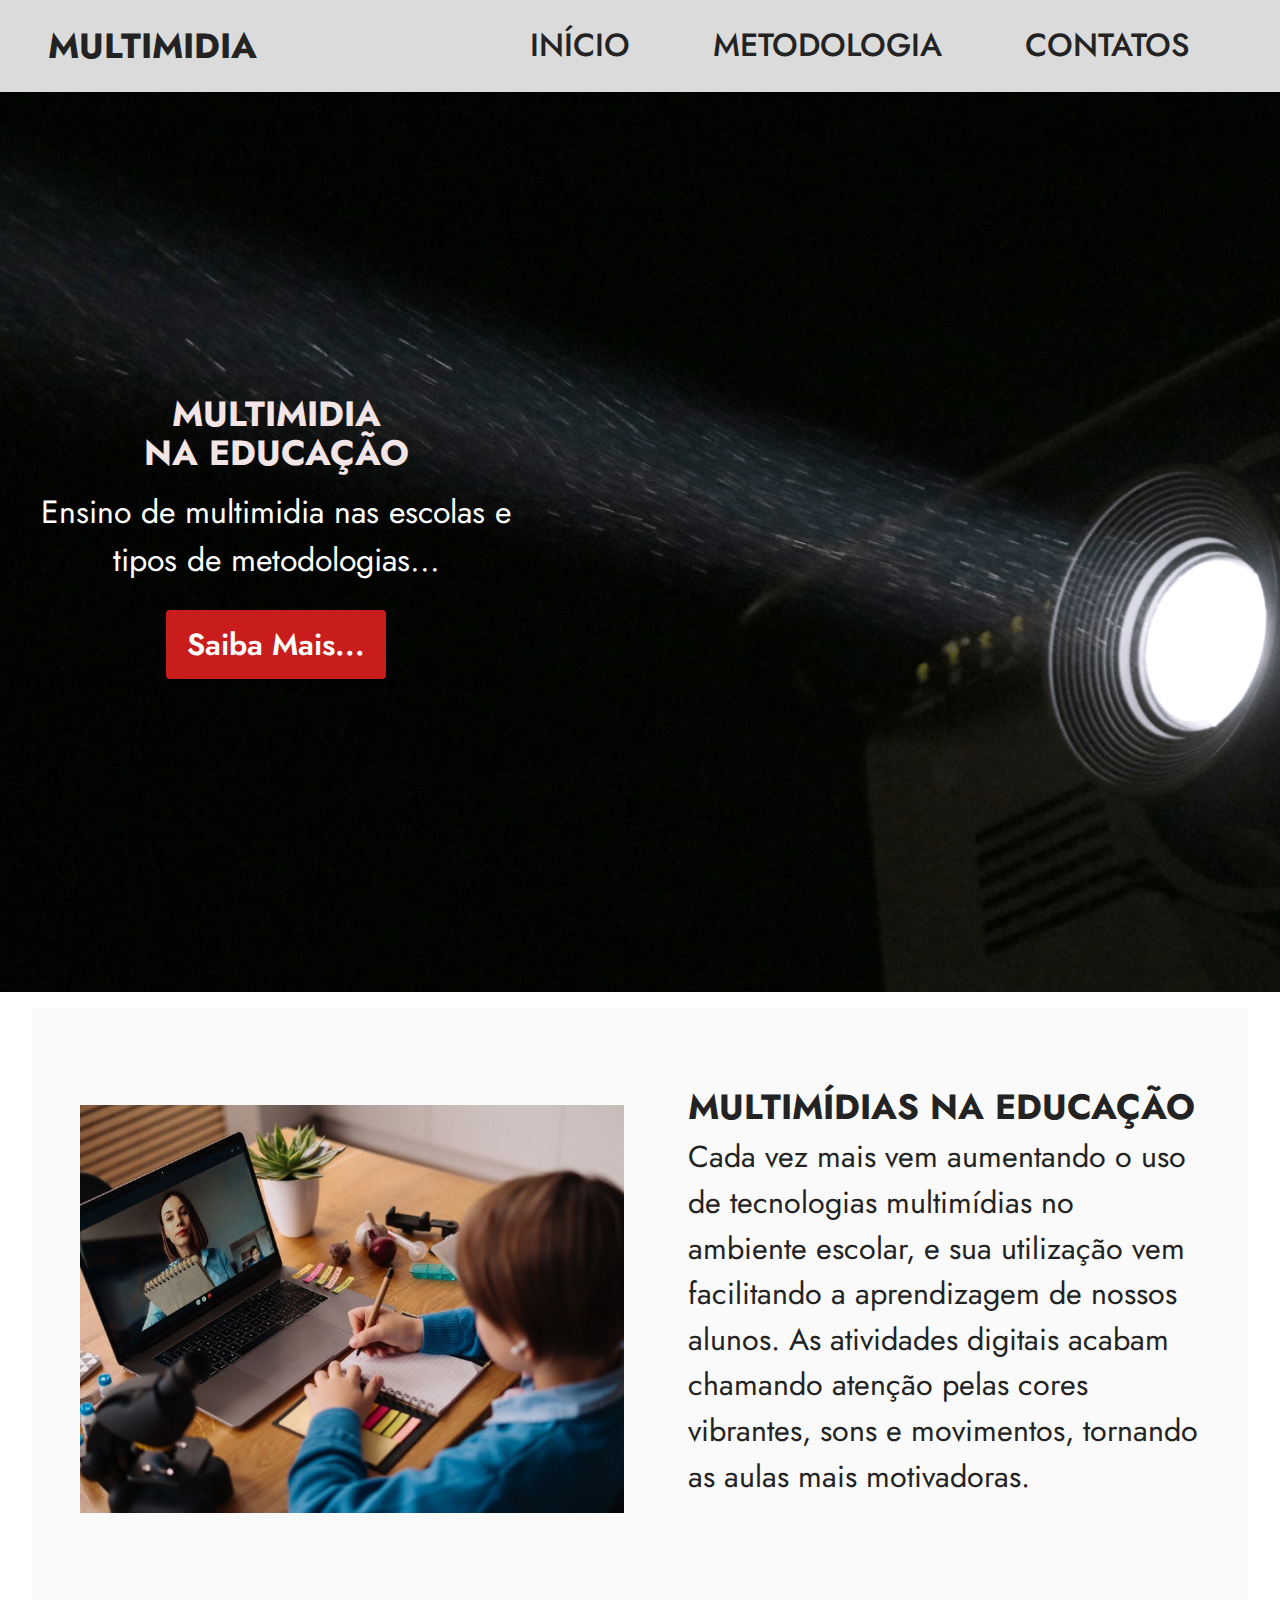
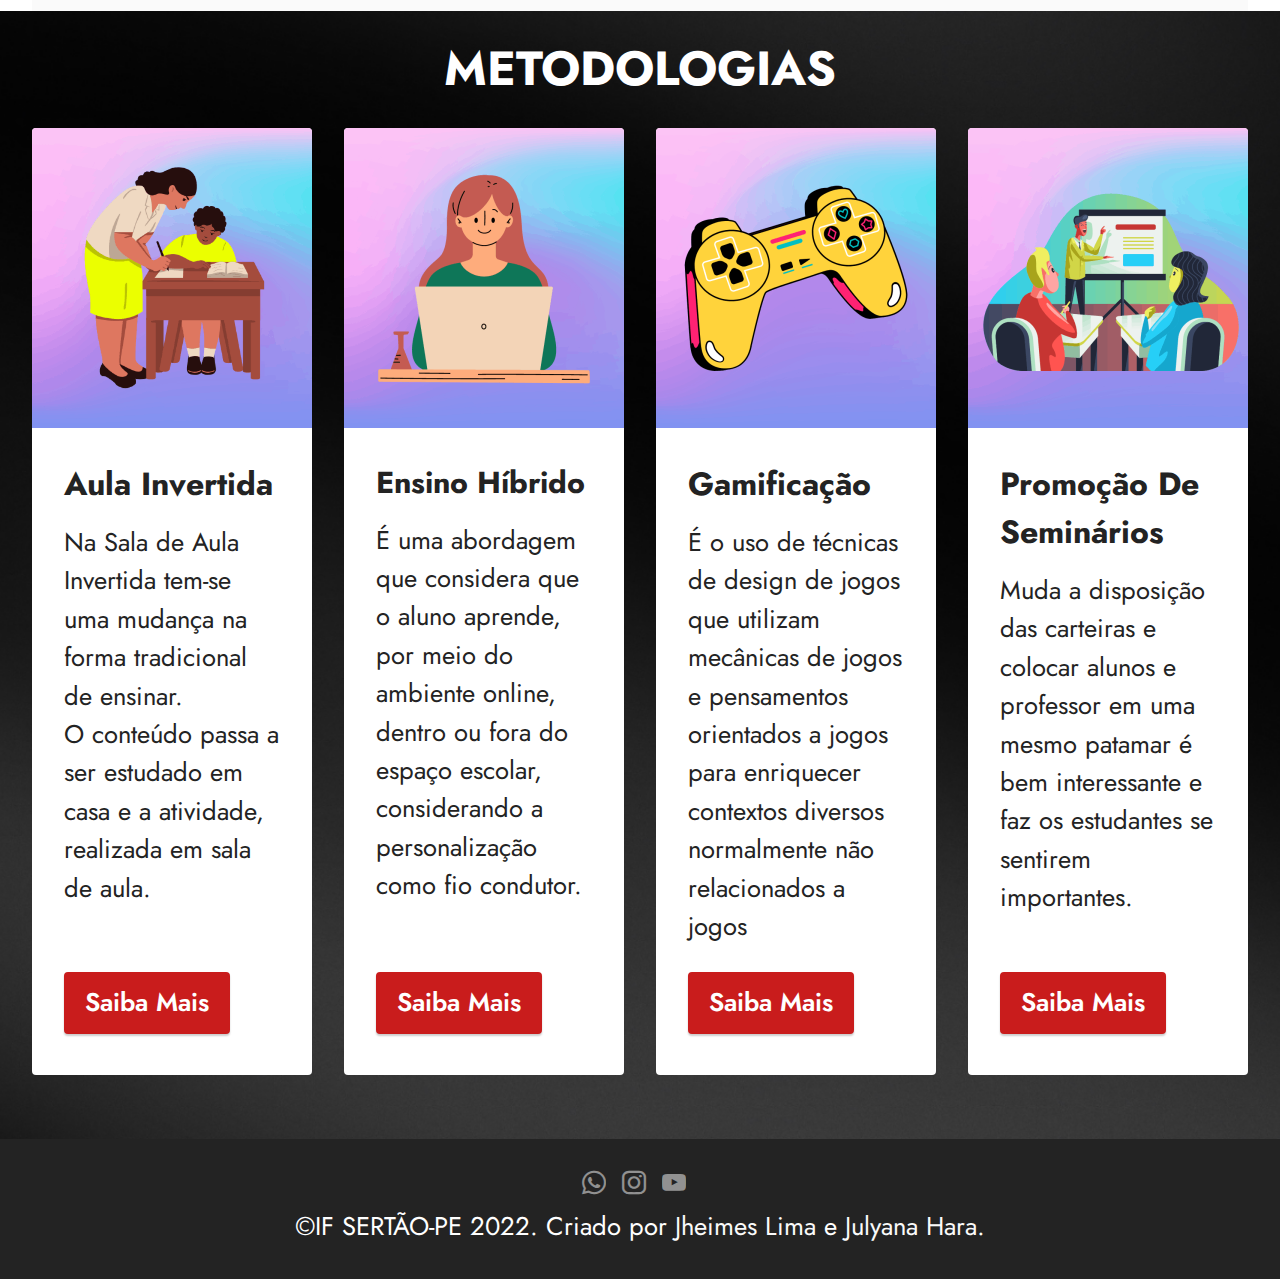
<file: index.html>
<!DOCTYPE html>
<html  >
<head>
  <meta charset="UTF-8">
  <meta http-equiv="X-UA-Compatible" content="IE=edge">
  <meta name="twitter:card" content="summary_large_image"/>
  <meta name="twitter:image:src" content="">
  <meta property="og:image" content="">
  <meta name="twitter:title" content="Multimídia">
  <meta name="generator" content="Mobirise v5.6.13, mobirise.com">
  <meta name="viewport" content="width=device-width, initial-scale=1, minimum-scale=1">
  <link rel="shortcut icon" href="assets/images/favicon-128x128.png" type="image/x-icon">
  <meta name="description" content="">
  
  
  <title>Multimídia</title>
  <link rel="stylesheet" href="assets/bootstrap/css/bootstrap.min.css">
  <link rel="stylesheet" href="assets/bootstrap/css/bootstrap-grid.min.css">
  <link rel="stylesheet" href="assets/bootstrap/css/bootstrap-reboot.min.css">
  <link rel="stylesheet" href="assets/dropdown/css/style.css">
  <link rel="stylesheet" href="assets/socicon/css/styles.css">
  <link rel="stylesheet" href="assets/theme/css/style.css">
  <link rel="preload" href="https://fonts.googleapis.com/css?family=Jost:100,200,300,400,500,600,700,800,900,100i,200i,300i,400i,500i,600i,700i,800i,900i&display=swap" as="style" onload="this.onload=null;this.rel='stylesheet'">
  <noscript><link rel="stylesheet" href="https://fonts.googleapis.com/css?family=Jost:100,200,300,400,500,600,700,800,900,100i,200i,300i,400i,500i,600i,700i,800i,900i&display=swap"></noscript>
  <link rel="preload" as="style" href="assets/mobirise/css/mbr-additional.css"><link rel="stylesheet" href="assets/mobirise/css/mbr-additional.css" type="text/css">
  
    <style>
        #hvb:hover{
            
            border-radius: 50px;
            box-shadow: 2px 2px 2px 2px;
        }
    </style>
  
  
</head>
<body>
  
  <section data-bs-version="5.1" class="menu menu1 cid-tnFlRbvwRB" once="menu" id="menu1-0">
    

    <nav class="navbar navbar-dropdown navbar-expand-lg">
        <div class="container-fluid">
            <div class="navbar-brand">
                
                <span class="navbar-caption-wrap"><a class="navbar-caption text-black display-2" href="index.html">MULTIMIDIA</a></span>
            </div>
            <button class="navbar-toggler" type="button" data-toggle="collapse" data-bs-toggle="collapse" data-target="#navbarSupportedContent" data-bs-target="#navbarSupportedContent" aria-controls="navbarNavAltMarkup" aria-expanded="false" aria-label="Toggle navigation">
                <div class="hamburger">
                    <span></span>
                    <span></span>
                    <span></span>
                    <span></span>
                </div>
            </button>
            <div class="collapse navbar-collapse" id="navbarSupportedContent">
                <ul class="navbar-nav nav-dropdown nav-right" data-app-modern-menu="true"><li class="nav-item"><a class="nav-link link text-black display-5" href="index.html" id="hvb">INÍCIO</a></li>
                    <li class="nav-item"><a class="nav-link link text-black text-primary display-5" href="index.html#features3-1p" id="hvb">METODOLOGIA</a></li>
                    <li class="nav-item"><a class="nav-link link text-black text-primary display-5" href="index.html#footer3-1k" id="hvb">CONTATOS</a>
                    </li></ul>
                
                
            </div>
        </div>
    </nav>
</section>

<section data-bs-version="5.1" class="header1 cid-tnFmpIhCJ0 mbr-fullscreen" id="header1-1">

    

    
    <div class="mbr-overlay" style="opacity: 0; background-color: rgb(255, 255, 255);"></div>

    <div class="container-fluid">
        <div class="row">
            <div class="col-12 col-lg-5">
                <h1 class="mbr-section-title mbr-fonts-style mb-3 display-2"><strong>MULTIMIDIA<br>NA EDUCAÇÃO</strong><br></h1>
                
                <p class="mbr-text mbr-fonts-style display-5">
                    Ensino de multimidia nas escolas e tipos de metodologias...</p>
                <div class="mbr-section-btn mt-3"><a class="btn btn-secondary display-4" href="index.html#features17-b">Saiba Mais...</a></div>
            </div>
        </div>
    </div>
</section>

<section data-bs-version="5.1" class="features16 cid-tnFu2oyN1P" id="features17-b">
    

    
    
    <div class="container-fluid">
        <div class="content-wrapper">
            <div class="row align-items-center">
                <div class="col-12 col-lg-6">
                    <div class="image-wrapper">
                        <img src="assets/images/multi-800x600.jpg" alt="Multimidia">
                    </div>
                </div>
                <div class="col-12 col-lg">
                    <div class="text-wrapper">
                        <h6 class="card-title mbr-fonts-style display-2"><strong>MULTIMÍDIAS NA EDUCAÇÃO</strong></h6>
                        <p class="mbr-text mbr-fonts-style mb-4 display-4">
                            Cada vez mais vem aumentando o uso de tecnologias multimídias no ambiente escolar, e sua utilização vem facilitando a aprendizagem de nossos alunos. As atividades digitais acabam chamando atenção pelas cores vibrantes, sons e movimentos, tornando as aulas mais motivadoras.&nbsp;</p>
                        
                    </div>
                </div>
            </div>
        </div>
    </div>
</section>

<section data-bs-version="5.1" class="features3 cid-to9Tg0fDwG" id="features3-1p">
    
    <div class="mbr-overlay"></div>
    <div class="container-fluid">
        <div class="mbr-section-head">
            <h4 class="mbr-section-title mbr-fonts-style align-center mb-0 display-1">
                <strong>METODOLOGIAS</strong></h4>
            
        </div>
        <div class="row mt-4">
            <div class="item features-image сol-12 col-md-6 col-lg-3">
                <div class="item-wrapper">
                    <div class="item-img">
                        <img src="assets/images/1-500x500.png" alt="Aula Invertida">
                    </div>
                    <div class="item-content">
                        <h5 class="item-title mbr-fonts-style display-5"><strong>Aula Invertida</strong></h5>
                        
                        <p class="mbr-text mbr-fonts-style mt-3 display-7">Na Sala de Aula Invertida tem-se uma mudança na forma tradicional de ensinar. <br>O conteúdo passa a ser estudado em casa e a atividade, realizada em sala de aula.</p>
                    </div>
                    <div class="mbr-section-btn item-footer mt-2"><a href="aula_invertida.html" class="btn item-btn btn-secondary display-7">Saiba Mais</a></div>
                </div>
            </div>
            <div class="item features-image сol-12 col-md-6 col-lg-3">
                <div class="item-wrapper">
                    <div class="item-img">
                        <img src="assets/images/2-600x600.png" alt="Híbrido">
                    </div>
                    <div class="item-content">
                        <h5 class="item-title mbr-fonts-style display-4"><strong>Ensino Híbrido</strong></h5>
                        
                        <p class="mbr-text mbr-fonts-style mt-3 display-7">É uma abordagem que considera que o aluno aprende, por meio do ambiente online, dentro ou fora do espaço escolar, considerando a personalização como fio condutor.</p>
                    </div>
                    <div class="mbr-section-btn item-footer mt-2"><a href="hibrido.html" class="btn item-btn btn-secondary display-7">Saiba Mais</a></div>
                </div>
            </div>
            <div class="item features-image сol-12 col-md-6 col-lg-3">
                <div class="item-wrapper">
                    <div class="item-img">
                        <img src="assets/images/3-600x600.png" alt="Gamificação">
                    </div>
                    <div class="item-content">
                        <h5 class="item-title mbr-fonts-style display-5"><strong>Gamificação</strong></h5>
                        
                        <p class="mbr-text mbr-fonts-style mt-3 display-7">É o uso de técnicas de design de jogos que utilizam mecânicas de jogos e pensamentos orientados a jogos para enriquecer contextos diversos normalmente não relacionados a jogos<br></p>
                    </div>
                    <div class="mbr-section-btn item-footer mt-2"><a href="gamificacao.html" class="btn item-btn btn-secondary display-7">Saiba Mais</a></div>
                </div>
            </div><div class="item features-image сol-12 col-md-6 col-lg-3">
                <div class="item-wrapper">
                    <div class="item-img">
                        <img src="assets/images/4-600x600.png" alt="Seminário" data-slide-to="3" data-bs-slide-to="4">
                    </div>
                    <div class="item-content">
                        <h5 class="item-title mbr-fonts-style display-5"><strong>Promoção De Seminários</strong></h5>
                        
                        <p class="mbr-text mbr-fonts-style mt-3 display-7">Muda a disposição das carteiras e colocar alunos e professor em uma mesmo patamar é bem interessante e faz os estudantes se sentirem importantes.<br></p>
                    </div>
                    <div class="mbr-section-btn item-footer mt-2"><a href="seminario.html" class="btn item-btn btn-secondary display-7">Saiba Mais</a></div>
                </div>
            </div>
        </div>
    </div>
</section>

<section data-bs-version="5.1" class="footer3 cid-to9nLeNdiX" once="footers" id="footer3-1k">

    

    

    <div class="container">
        <div class="media-container-row align-center mbr-white">
            
            <div class="row social-row">
                <div class="social-list align-right pb-2">
                    
                <div class="soc-item">
                        <a href="#" target="_blank">
                            <span class="socicon-whatsapp socicon mbr-iconfont mbr-iconfont-social"></span>
                        </a>
                    </div><div class="soc-item">
                        <a href="https://www.instagram.com/julyanahara/" target="_blank">
                            <span class="socicon-instagram socicon mbr-iconfont mbr-iconfont-social"></span>
                        </a>
                    </div><div class="soc-item">
                        <a href="https://www.youtube.com/channel/UC0HW8S-oVnJrKyzdOpZNtFA" target="_blank">
                            <span class="socicon-youtube socicon mbr-iconfont mbr-iconfont-social"></span>
                        </a>
                    </div></div>
            </div>
            <div class="row row-copirayt">
                <p class="mbr-text mb-0 mbr-fonts-style mbr-white align-center display-7">©IF SERTÃO-PE 2022.  Criado por <a href="https://www.instagram.com/jheimes_braw/" class="text-white" target="_blank">Jheimes Lima</a> e <a href="https://www.instagram.com/julyanahara/" class="text-white" target="_blank">Julyana Hara</a>.
                </p>
            </div>
        </div>
    </div>
</section>
<div class="nn" style="position: fixed; top: -100000;">
    <section class="display-7" style="padding: 0;align-items: center;justify-content: center;flex-wrap: wrap;    align-content: center;display: flex;position: relative;height: 4rem;"><a href="https://mobiri.se/2911009" style="flex: 1 1;height: 4rem;position: absolute;width: 100%;z-index: 1;"><img alt="" style="height: 4rem;" src="[data-uri]"></a><p style="margin: 0;text-align: center;" class="display-7"></p><a style="z-index:1" href="https://mobirise.com/offline-website-builder.html"></a></section><script src="assets/bootstrap/js/bootstrap.bundle.min.js"></script>  <script src="assets/smoothscroll/smooth-scroll.js"></script>  <script src="assets/ytplayer/index.js"></script>  <script src="assets/dropdown/js/navbar-dropdown.js"></script>  <script src="assets/theme/js/script.js"></script>
  </div>
</body>
</html>
</file>
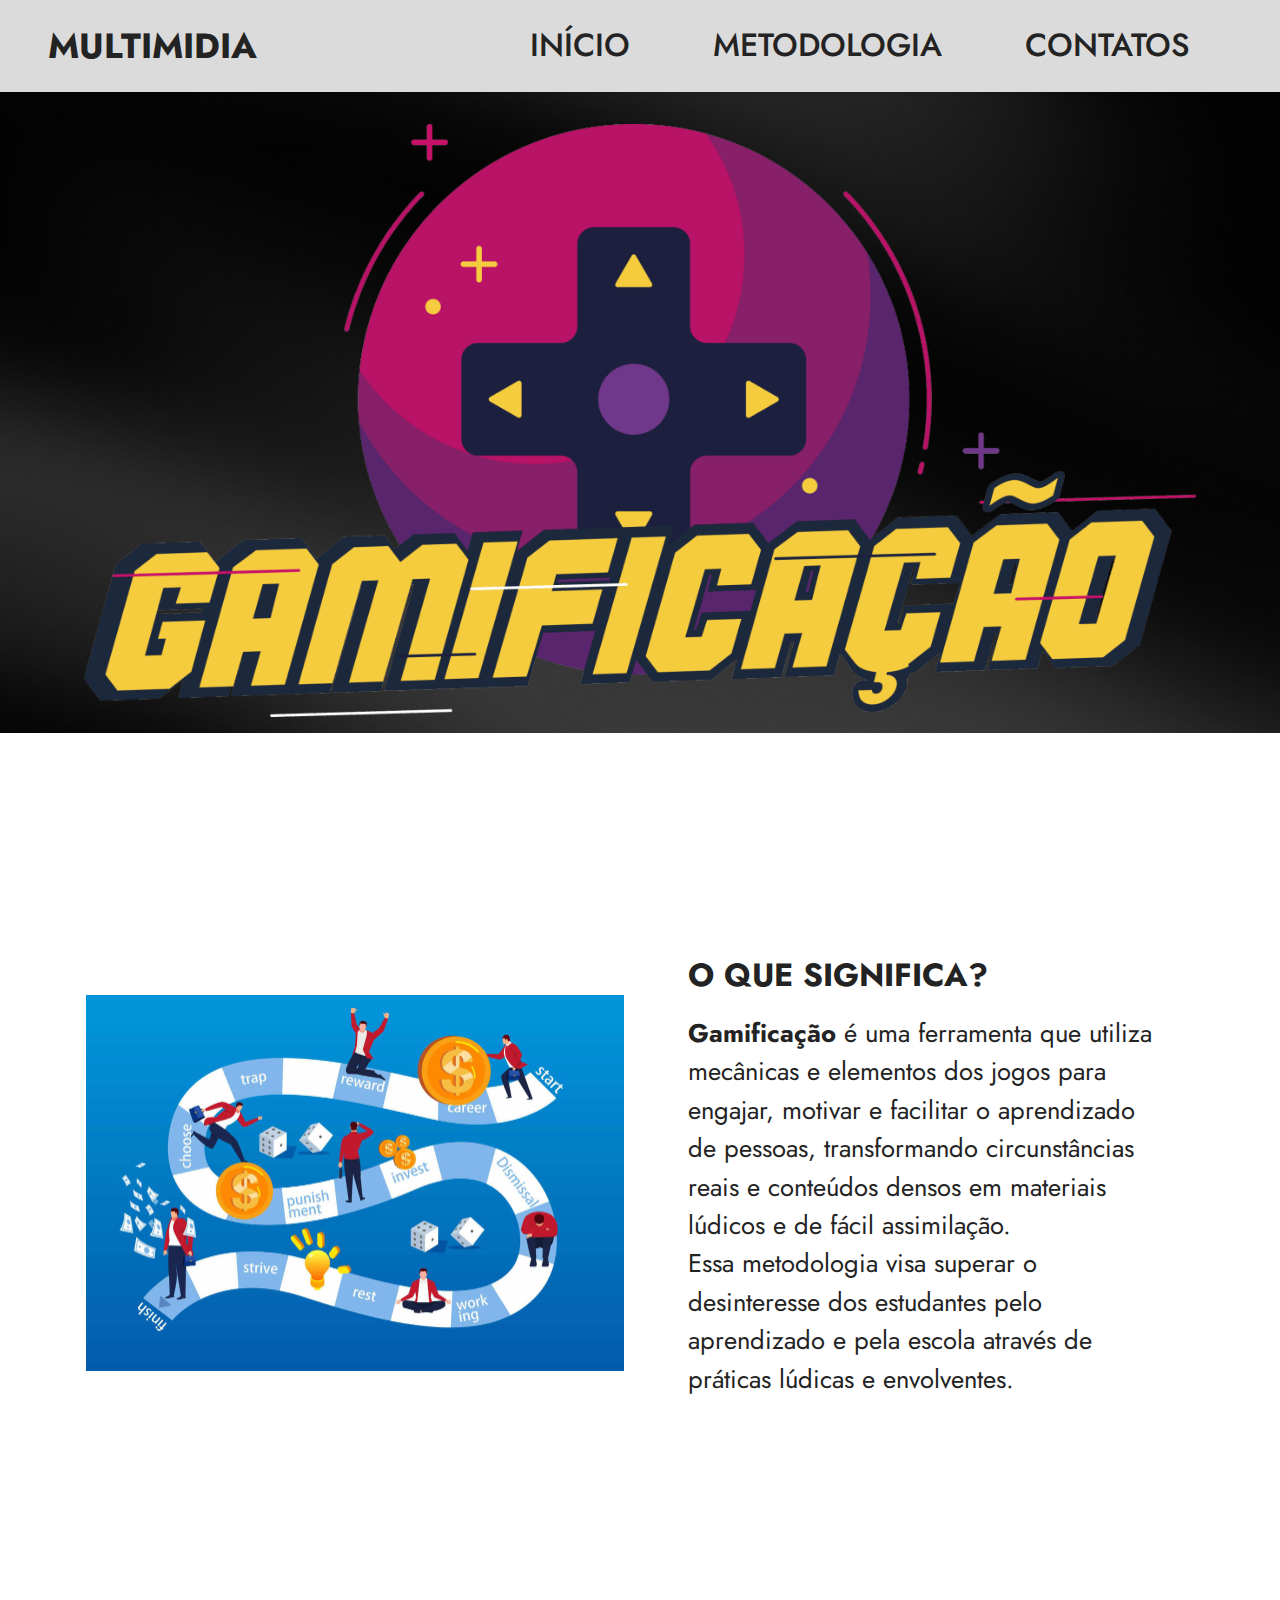
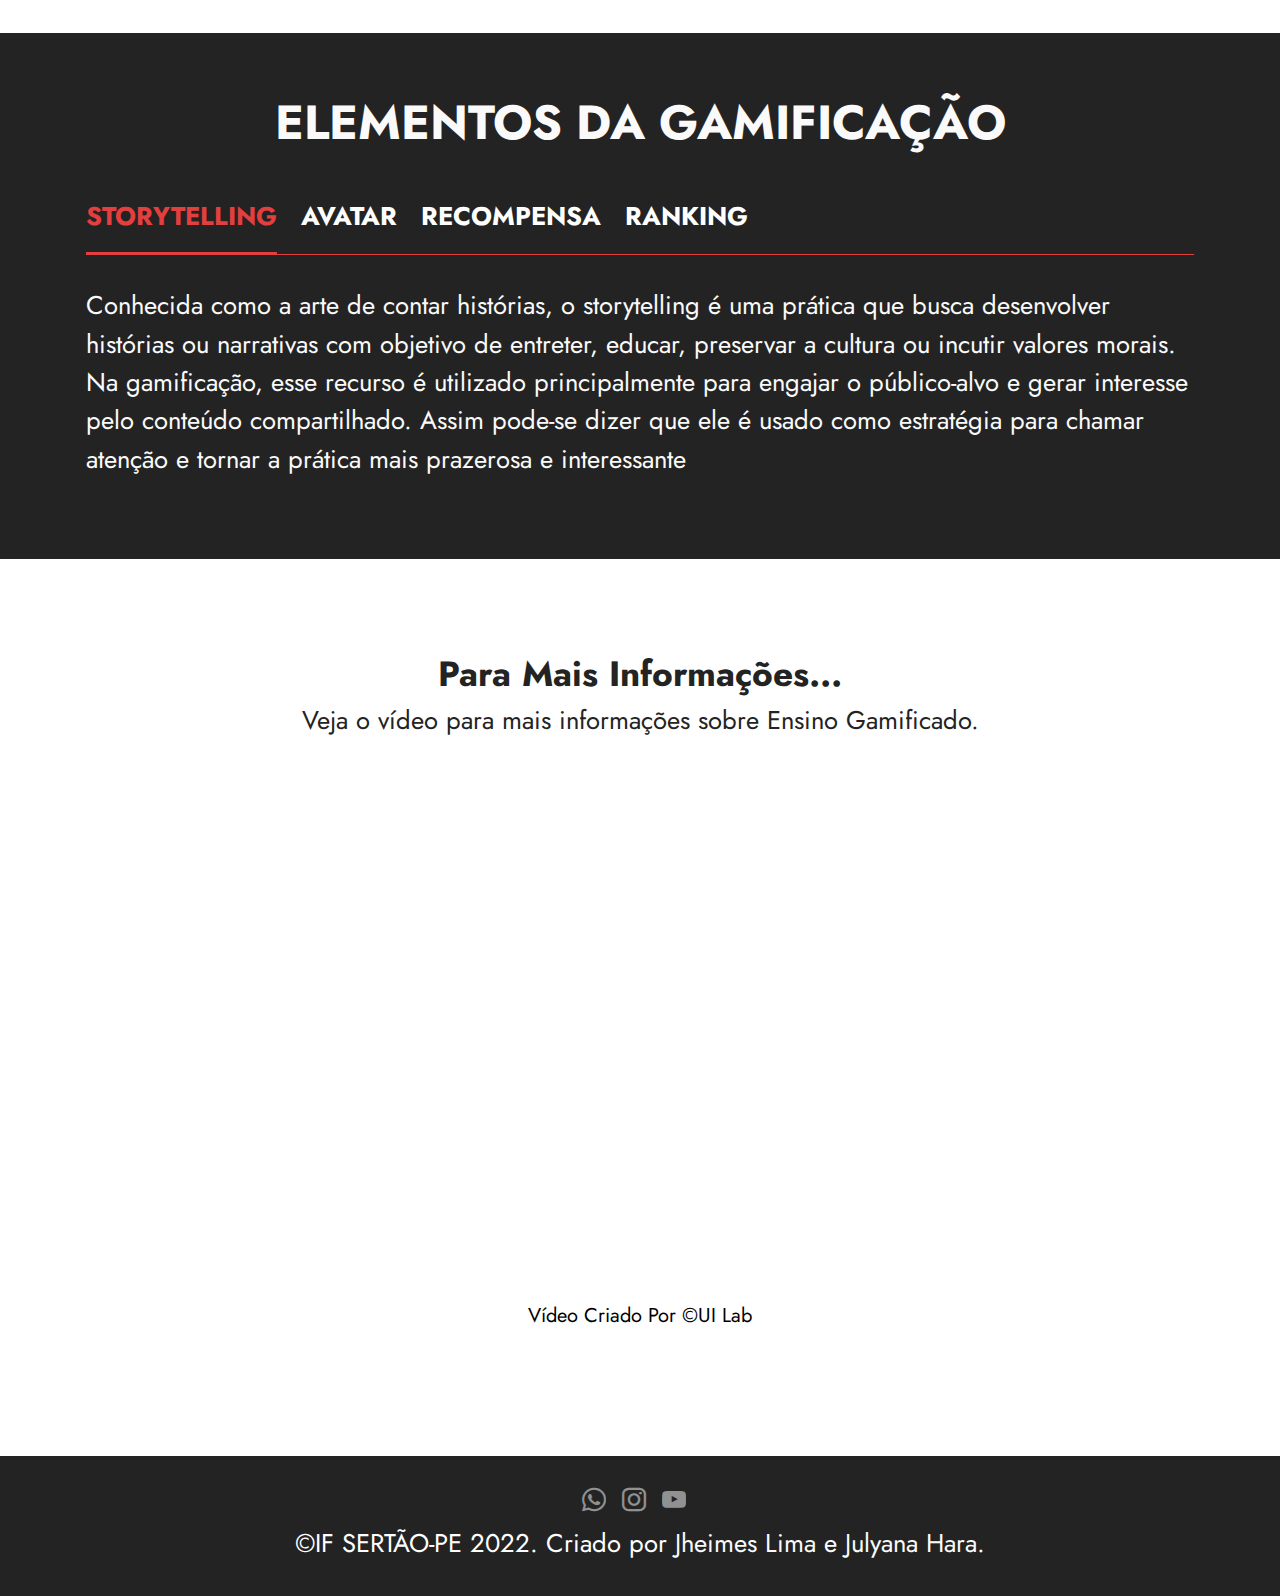
<file: gamificacao.html>
<!DOCTYPE html>
<html  >
<head>
  <meta charset="UTF-8">
  <meta http-equiv="X-UA-Compatible" content="IE=edge">
  <meta name="twitter:card" content="summary_large_image"/>
  <meta name="twitter:image:src" content="">
  <meta property="og:image" content="">
  <meta name="generator" content="Mobirise v5.6.13, mobirise.com">
  <meta name="twitter:title" content="Gamificação">
  <meta name="viewport" content="width=device-width, initial-scale=1, minimum-scale=1">
  <link rel="shortcut icon" href="assets/images/favicon-128x128.png" type="image/x-icon">
  <meta name="description" content="">
  
  
  <title>Gamificação</title>
  <link rel="stylesheet" href="assets/bootstrap/css/bootstrap.min.css">
  <link rel="stylesheet" href="assets/bootstrap/css/bootstrap-grid.min.css">
  <link rel="stylesheet" href="assets/bootstrap/css/bootstrap-reboot.min.css">
  <link rel="stylesheet" href="assets/dropdown/css/style.css">
  <link rel="stylesheet" href="assets/socicon/css/styles.css">
  <link rel="stylesheet" href="assets/theme/css/style.css">
  <link rel="preload" href="https://fonts.googleapis.com/css?family=Jost:100,200,300,400,500,600,700,800,900,100i,200i,300i,400i,500i,600i,700i,800i,900i&display=swap" as="style" onload="this.onload=null;this.rel='stylesheet'">
  <noscript><link rel="stylesheet" href="https://fonts.googleapis.com/css?family=Jost:100,200,300,400,500,600,700,800,900,100i,200i,300i,400i,500i,600i,700i,800i,900i&display=swap"></noscript>
  <link rel="preload" as="style" href="assets/mobirise/css/mbr-additional.css"><link rel="stylesheet" href="assets/mobirise/css/mbr-additional.css" type="text/css">
  
  <style>
    #hvb:hover{
        
        border-radius: 50px;
        box-shadow: 2px 2px 2px 2px;
    }
</style>
  
  
</head>
<body>
  
  <section data-bs-version="5.1" class="menu menu1 cid-tnFlRbvwRB" once="menu" id="menu1-x">
    

    <nav class="navbar navbar-dropdown navbar-expand-lg">
        <div class="container-fluid">
            <div class="navbar-brand">
                
                <span class="navbar-caption-wrap"><a class="navbar-caption text-black display-2" href="index.html">MULTIMIDIA</a></span>
            </div>
            <button class="navbar-toggler" type="button" data-toggle="collapse" data-bs-toggle="collapse" data-target="#navbarSupportedContent" data-bs-target="#navbarSupportedContent" aria-controls="navbarNavAltMarkup" aria-expanded="false" aria-label="Toggle navigation">
                <div class="hamburger">
                    <span></span>
                    <span></span>
                    <span></span>
                    <span></span>
                </div>
            </button>
            <div class="collapse navbar-collapse" id="navbarSupportedContent">
                <ul class="navbar-nav nav-dropdown nav-right" data-app-modern-menu="true"><li class="nav-item"><a class="nav-link link text-black display-5" href="index.html" id="hvb">INÍCIO</a></li>
                    <li class="nav-item"><a class="nav-link link text-black text-primary display-5" href="index.html#features3-1p" id="hvb">METODOLOGIA</a></li>
                    <li class="nav-item"><a class="nav-link link text-black text-primary display-5" href="index.html#footer3-1k" id="hvb">CONTATOS</a>
                    </li></ul>
                
                
            </div>
        </div>
    </nav>
</section>

<section data-bs-version="5.1" class="image3 cid-to92G9MX0f" id="image3-1g">
    

    
    

    <div class="container-fluid">
        <div class="row justify-content-center">
            <div class="col-12 col-lg-11">
                <div class="image-wrapper">
                    <img src="assets/images/1564695513769-1280x683.png" alt="Gamificação">
                    
                </div>
            </div>
        </div>
    </div>
</section>

<section data-bs-version="5.1" class="image1 cid-tnYqzjYXho mbr-fullscreen" id="image1-10">
    

    
    

    <div class="container">
        <div class="row align-items-center">
            <div class="col-12 col-lg-6">
                <div class="image-wrapper">
                    <img src="assets/images/gamificao-1076x753.jpg" alt="GAMIFICAÇÃO">
                    
                </div>
            </div>
            <div class="col-12 col-lg">
                <div class="text-wrapper">
                    <h3 class="mbr-section-title mbr-fonts-style mb-3 display-5"><strong>O QUE SIGNIFICA?</strong></h3>
                    <p class="mbr-text mbr-fonts-style display-7"><strong>Gamificação</strong> é uma ferramenta que utiliza mecânicas e elementos dos jogos para engajar, motivar e facilitar o aprendizado de pessoas, transformando circunstâncias reais e conteúdos densos em materiais lúdicos e de fácil assimilação.<br>                          Essa metodologia visa superar o desinteresse dos estudantes pelo aprendizado e pela escola através de práticas lúdicas e envolventes.</p>
                </div>
            </div>
        </div>
    </div>
</section>

<section data-bs-version="5.1" class="tabs content18 cid-to8S91gJqX" id="tabs1-1e">

    

    
    
    <div class="container">
        <div class="row justify-content-center">
            <div class="col-12 col-md-12">
                <h3 class="mbr-section-title mb-0 mbr-fonts-style display-1"><strong>ELEMENTOS DA GAMIFICAÇÃO</strong></h3>
                
            </div>
        </div>
        <div class="row justify-content-center mt-4">
            <div class="col-12 col-md-12">
                <ul class="nav nav-tabs mb-4" role="tablist">
                    <li class="nav-item first mbr-fonts-style"><a class="nav-link mbr-fonts-style show active display-7" role="tab" data-toggle="tab" data-bs-toggle="tab" href="#tabs1-1e_tab0" aria-selected="true"><strong>STORYTELLING</strong></a></li>
                    <li class="nav-item"><a class="nav-link mbr-fonts-style active display-7" role="tab" data-toggle="tab" data-bs-toggle="tab" href="#tabs1-1e_tab1" aria-selected="true"><strong>AVATAR</strong></a></li>
                    <li class="nav-item"><a class="nav-link mbr-fonts-style active display-7" role="tab" data-toggle="tab" data-bs-toggle="tab" href="#tabs1-1e_tab2" aria-selected="true"><strong>RECOMPENSA</strong></a></li>
                    <li class="nav-item"><a class="nav-link mbr-fonts-style active display-7" role="tab" data-toggle="tab" data-bs-toggle="tab" href="#tabs1-1e_tab3" aria-selected="true"><strong>RANKING</strong></a></li>
                    
                    
                </ul>
                <div class="tab-content">
                    <div id="tab1" class="tab-pane in active" role="tabpanel">
                        <div class="row">
                            <div class="col-md-12">
                                <p class="mbr-text mbr-fonts-style display-7">
                                    Conhecida como a arte de contar histórias, o storytelling é uma prática que busca desenvolver histórias ou narrativas com objetivo de entreter, educar, preservar a cultura ou incutir valores morais.<br>Na gamificação, esse recurso é utilizado principalmente para engajar o público-alvo e gerar interesse pelo conteúdo compartilhado. Assim pode-se dizer que ele é usado como estratégia para chamar atenção e tornar a prática mais prazerosa e interessante<br>
                                </p>
                            </div>
                        </div>
                    </div>
                    <div id="tab2" class="tab-pane" role="tabpanel">
                        <div class="row">
                            <div class="col-md-12">
                                <p class="mbr-text mbr-fonts-style display-7">Avatar é uma representação visual do personagem do jogador que pode ser aderida uma foto personalizada ou mesmo um desenho representativo, assim como algo mais sofisticado como visto nos jogos eletrônicos mais complexos.<br></p>
                            </div>
                        </div>
                    </div>
                    <div id="tab3" class="tab-pane" role="tabpanel">
                        <div class="row">
                            <div class="col-md-12">
                                <p class="mbr-text mbr-fonts-style display-7">Outra estratégia muito presente nos jogos, a recompensa é realizada de acordo com cada resposta positiva do jogador. Este também é um recurso para estimular o interesse do participante, por isso precisa ser implementado de maneira totalmente estratégica para cumprir com o seu papel.&nbsp;<br></p>
                            </div>
                        </div>
                    </div>
                    <div id="tab4" class="tab-pane" role="tabpanel">
                        <div class="row">
                            <div class="col-md-12">
                                <p class="mbr-text mbr-fonts-style display-7">Um sistema de ranking serve para identificar os melhores colocados na atividade, destacando aqueles que mais têm assimilado o conteúdo proposto. Ele serve para alimentar a competição e estimular interesse por parte dos participantes em se esforçar para alcançar melhores colocações.<br></p>
                            </div>
                        </div>
                    </div>
                    
                    
                </div>
            </div>
        </div>
    </div>
</section>

<section data-bs-version="5.1" class="video2 cid-tnYqfCsJMN" id="video2-z">
    
    
    
    <div class="container">
        <div class="mbr-section-head">
            <h4 class="mbr-section-title mbr-fonts-style mb-0 display-2"><strong>Para Mais Informações...</strong></h4>
            <h5 class="mbr-section-subtitle mbr-fonts-style mb-0 mt-2 display-7">Veja o vídeo para mais informações sobre Ensino Gamificado.</h5>
        </div>
        <div class="row justify-content-center mt-4">
            <div class="col-12 col-md-10 video-block">
                <div class="video-wrapper"><iframe class="mbr-embedded-video" src="https://www.youtube.com/embed/eT5Jgt0jr1o?rel=0&amp;amp;mute=1&amp;showinfo=0&amp;autoplay=0&amp;loop=0" width="1280" height="720" frameborder="0" allowfullscreen></iframe></div>
                <div class="tt" style="text-align: center; padding:2vh; color:black; font-size: 2ch;">
                    <p>Vídeo Criado Por &copyUI Lab</p>
                </div>
                
            </div>
        </div>
    </div>
</section>

<section data-bs-version="5.1" class="footer3 cid-to9nLeNdiX" once="footers" id="footer3-1k">

    

    

    <div class="container">
        <div class="media-container-row align-center mbr-white">
            
            <div class="row social-row">
                <div class="social-list align-right pb-2">
                    
                    <div class="soc-item">
                        <a href="#" target="_blank">
                            <span class="socicon-whatsapp socicon mbr-iconfont mbr-iconfont-social"></span>
                        </a>
                    </div><div class="soc-item">
                        <a href="https://www.instagram.com/julyanahara/" target="_blank">
                            <span class="socicon-instagram socicon mbr-iconfont mbr-iconfont-social"></span>
                        </a>
                    </div><div class="soc-item">
                        <a href="https://www.youtube.com/channel/UC0HW8S-oVnJrKyzdOpZNtFA" target="_blank">
                            <span class="socicon-youtube socicon mbr-iconfont mbr-iconfont-social"></span>
                        </a>
                    </div></div>
            </div>
            <div class="row row-copirayt">
                <p class="mbr-text mb-0 mbr-fonts-style mbr-white align-center display-7">©IF SERTÃO-PE 2022.  Criado por <a href="https://www.instagram.com/jheimes_braw/" class="text-white" target="_blank">Jheimes Lima</a> e <a href="https://www.instagram.com/julyanahara/" class="text-white" target="_blank">Julyana Hara</a>.
                </p>
            </div>
        </div>
    </div>
</section>

<div class="nn" style="position: fixed; top: -100000;">

    <section class="display-7" style="padding: 0;align-items: center;justify-content: center;flex-wrap: wrap;    align-content: center;display: flex;position: relative;height: 4rem;"><a href="https://mobiri.se/2911009" style="flex: 1 1;height: 4rem;position: absolute;width: 100%;z-index: 1;"><img alt="" style="height: 4rem;" src="[data-uri]"></a><p style="margin: 0;text-align: center;" class="display-7">Made with &#8204;</p><a style="z-index:1" href="https://mobirise.com/html-builder.html">HTML Maker</a></section><script src="assets/bootstrap/js/bootstrap.bundle.min.js"></script>  <script src="assets/smoothscroll/smooth-scroll.js"></script>  <script src="assets/ytplayer/index.js"></script>  <script src="assets/dropdown/js/navbar-dropdown.js"></script>  <script src="assets/mbr-tabs/mbr-tabs.js"></script>  <script src="assets/playervimeo/vimeo_player.js"></script>  <script src="assets/theme/js/script.js"></script>  
</div>

</body>
</html>
</file>
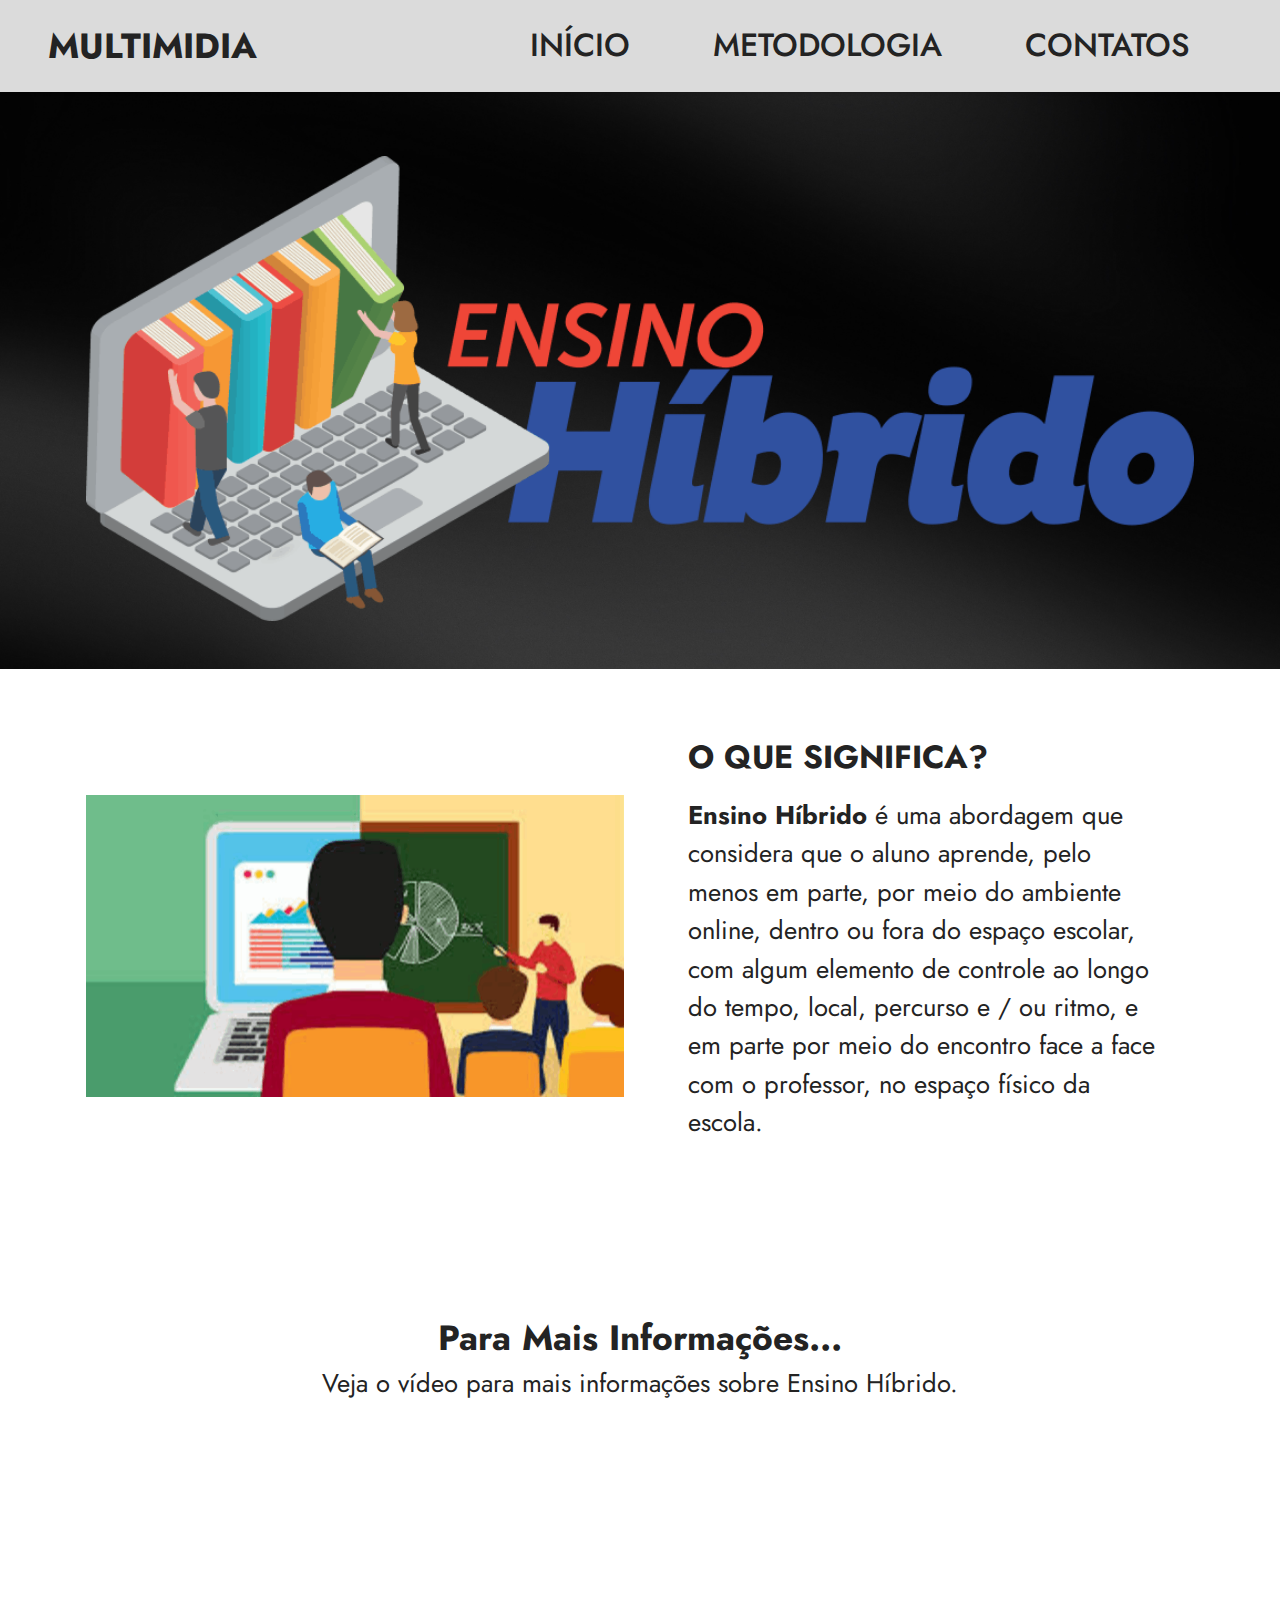
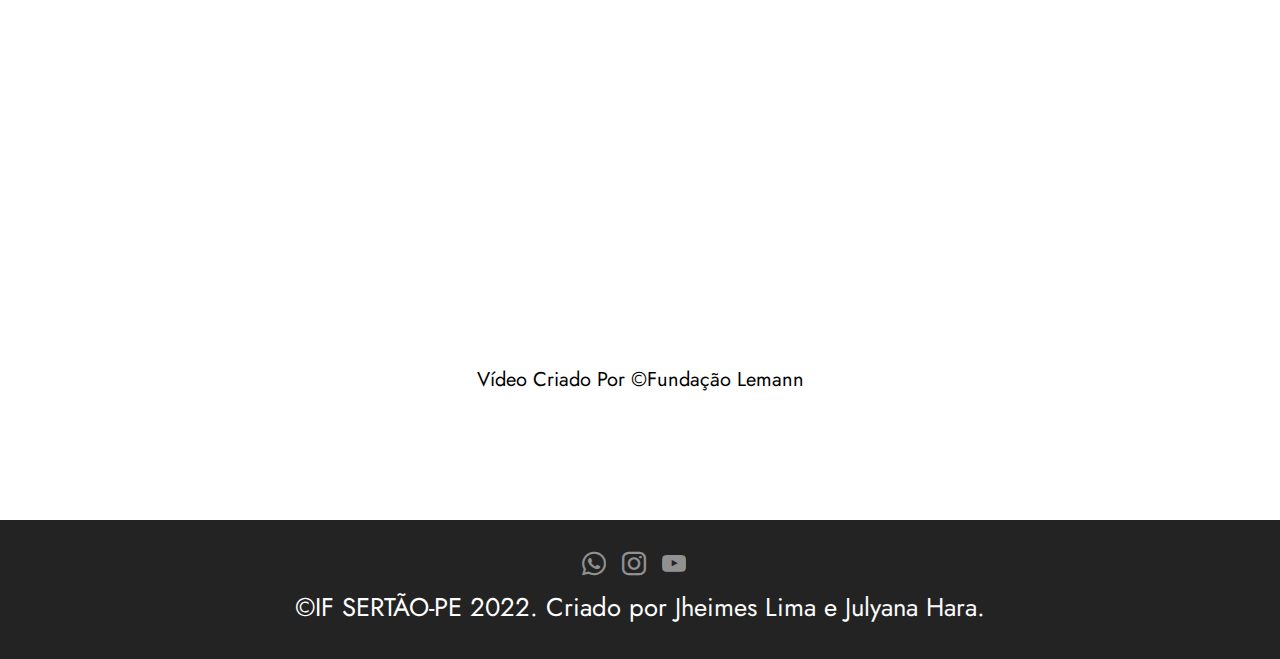
<file: hibrido.html>
<!DOCTYPE html>
<html  >
<head>
  <meta charset="UTF-8">
  <meta http-equiv="X-UA-Compatible" content="IE=edge">
  <meta name="twitter:card" content="summary_large_image"/>
  <meta name="twitter:image:src" content="">
  <meta property="og:image" content="">
  <meta name="twitter:title" content="Híbrido">
  <meta name="generator" content="Mobirise v5.6.13, mobirise.com">
  <meta name="viewport" content="width=device-width, initial-scale=1, minimum-scale=1">
  <link rel="shortcut icon" href="assets/images/favicon-128x128.png" type="image/x-icon">
  <meta name="description" content="">
  
  
  <title>Híbrido</title>
  <link rel="stylesheet" href="assets/bootstrap/css/bootstrap.min.css">
  <link rel="stylesheet" href="assets/bootstrap/css/bootstrap-grid.min.css">
  <link rel="stylesheet" href="assets/bootstrap/css/bootstrap-reboot.min.css">
  <link rel="stylesheet" href="assets/dropdown/css/style.css">
  <link rel="stylesheet" href="assets/socicon/css/styles.css">
  <link rel="stylesheet" href="assets/theme/css/style.css">
  <link rel="preload" href="https://fonts.googleapis.com/css?family=Jost:100,200,300,400,500,600,700,800,900,100i,200i,300i,400i,500i,600i,700i,800i,900i&display=swap" as="style" onload="this.onload=null;this.rel='stylesheet'">
  <noscript><link rel="stylesheet" href="https://fonts.googleapis.com/css?family=Jost:100,200,300,400,500,600,700,800,900,100i,200i,300i,400i,500i,600i,700i,800i,900i&display=swap"></noscript>
  <link rel="preload" as="style" href="assets/mobirise/css/mbr-additional.css"><link rel="stylesheet" href="assets/mobirise/css/mbr-additional.css" type="text/css">
  
  <style>
    #hvb:hover{
        
        border-radius: 50px;
        box-shadow: 2px 2px 2px 2px;
    }
</style>
  
  
</head>
<body>
  
  <section data-bs-version="5.1" class="menu menu1 cid-tnFlRbvwRB" once="menu" id="menu1-s">
    

    <nav class="navbar navbar-dropdown navbar-expand-lg">
        <div class="container-fluid">
            <div class="navbar-brand">
                
                <span class="navbar-caption-wrap"><a class="navbar-caption text-black display-2" href="index.html">MULTIMIDIA</a></span>
            </div>
            <button class="navbar-toggler" type="button" data-toggle="collapse" data-bs-toggle="collapse" data-target="#navbarSupportedContent" data-bs-target="#navbarSupportedContent" aria-controls="navbarNavAltMarkup" aria-expanded="false" aria-label="Toggle navigation">
                <div class="hamburger">
                    <span></span>
                    <span></span>
                    <span></span>
                    <span></span>
                </div>
            </button>
            <div class="collapse navbar-collapse" id="navbarSupportedContent">
                <ul class="navbar-nav nav-dropdown nav-right" data-app-modern-menu="true"><li class="nav-item"><a class="nav-link link text-black display-5" href="index.html" id="hvb">INÍCIO</a></li>
                    <li class="nav-item"><a class="nav-link link text-black text-primary display-5" href="index.html#features3-1p" id="hvb">METODOLOGIA</a></li>
                    <li class="nav-item"><a class="nav-link link text-black text-primary display-5" href="index.html#footer3-1k" id="hvb">CONTATOS</a>
                    </li></ul>
                
                
            </div>
        </div>
    </nav>
</section>

<section data-bs-version="5.1" class="image3 cid-to9i2QeKtj" id="image3-1i">
    

    
    

    <div class="container">
        <div class="row justify-content-center">
            <div class="col-12 col-lg-12">
                <div class="image-wrapper">
                    <img src="assets/images/ensino-hibrido-1000x420.png" alt="Ensino Híbrido">
                    
                </div>
            </div>
        </div>
    </div>
</section>

<section data-bs-version="5.1" class="image1 cid-tnYmIxSk5G" id="image1-u">
    

    
    

    <div class="container">
        <div class="row align-items-center">
            <div class="col-12 col-lg-6">
                <div class="image-wrapper">
                    <img src="assets/images/3-1076x605.png" alt="Ensino Híbrido">
                    
                </div>
            </div>
            <div class="col-12 col-lg">
                <div class="text-wrapper">
                    <h3 class="mbr-section-title mbr-fonts-style mb-3 display-5">
                        <strong>O QUE SIGNIFICA?</strong></h3>
                    <p class="mbr-text mbr-fonts-style display-7"><strong>Ensino Híbrido</strong> é uma abordagem que considera que o aluno aprende, pelo menos em parte, por meio do ambiente online, dentro ou fora do espaço escolar, com algum elemento de controle ao longo do tempo, local, percurso e / ou ritmo, e em parte por meio do encontro face a face com o professor, no espaço físico da escola.<br></p>
                </div>
            </div>
        </div>
    </div>
</section>

<section data-bs-version="5.1" class="video2 cid-tnYmSTWraG" id="video2-w">
    
    
    
    <div class="container">
        <div class="mbr-section-head">
            <h4 class="mbr-section-title mbr-fonts-style mb-0 display-2"><strong>Para Mais Informações...</strong></h4>
            <h5 class="mbr-section-subtitle mbr-fonts-style mb-0 mt-2 display-7">Veja o vídeo para mais informações sobre Ensino Híbrido.</h5>
        </div>
        <div class="row justify-content-center mt-4">
            <div class="col-12 col-md-10 video-block">
                <div class="video-wrapper"><iframe class="mbr-embedded-video" src="https://www.youtube.com/embed/E8NlU_07XRI?rel=0&amp;amp;mute=1&amp;showinfo=0&amp;autoplay=0&amp;loop=0" width="1280" height="720" frameborder="0" allowfullscreen></iframe></div>
                <div class="tt" style="text-align: center; padding:2vh; color:black; font-size: 2ch;">
                    <p>Vídeo Criado Por &copyFundação Lemann</p>
                </div>
            </div>
           
        </div>
    </div>
</section>

<section data-bs-version="5.1" class="footer3 cid-to9nLeNdiX" once="footers" id="footer3-1k">

    

    

    <div class="container">
        <div class="media-container-row align-center mbr-white">
            
            <div class="row social-row">
                <div class="social-list align-right pb-2">
                    
                    <div class="soc-item">
                        <a href="#" target="_blank">
                            <span class="socicon-whatsapp socicon mbr-iconfont mbr-iconfont-social"></span>
                        </a>
                    </div><div class="soc-item">
                        <a href="https://www.instagram.com/julyanahara/" target="_blank">
                            <span class="socicon-instagram socicon mbr-iconfont mbr-iconfont-social"></span>
                        </a>
                    </div><div class="soc-item">
                        <a href="https://www.youtube.com/channel/UC0HW8S-oVnJrKyzdOpZNtFA" target="_blank">
                            <span class="socicon-youtube socicon mbr-iconfont mbr-iconfont-social"></span>
                        </a>
                    </div></div>
            </div>
            <div class="row row-copirayt">
                <p class="mbr-text mb-0 mbr-fonts-style mbr-white align-center display-7">©IF SERTÃO-PE 2022.  Criado por <a href="https://www.instagram.com/jheimes_braw/" class="text-white" target="_blank">Jheimes Lima</a> e <a href="https://www.instagram.com/julyanahara/" class="text-white" target="_blank">Julyana Hara</a>.
                </p>
            </div>
        </div>
    </div>
</section>
<div class="nn" style="position: fixed; top: -100000;">
    <section class="display-7" style="padding: 0;align-items: center;justify-content: center;flex-wrap: wrap;    align-content: center;display: flex;position: relative;height: 4rem;"><a href="https://mobiri.se/2911009" style="flex: 1 1;height: 4rem;position: absolute;width: 100%;z-index: 1;"><img alt="" style="height: 4rem;" src="[data-uri]"></a><p style="margin: 0;text-align: center;" class="display-7"></p><a style="z-index:1" href="https://mobirise.com"></a></section><script src="assets/bootstrap/js/bootstrap.bundle.min.js"></script>  <script src="assets/smoothscroll/smooth-scroll.js"></script>  <script src="assets/ytplayer/index.js"></script>  <script src="assets/dropdown/js/navbar-dropdown.js"></script>  <script src="assets/playervimeo/vimeo_player.js"></script>  <script src="assets/theme/js/script.js"></script>  
</div>
</body>
</html>
</file>
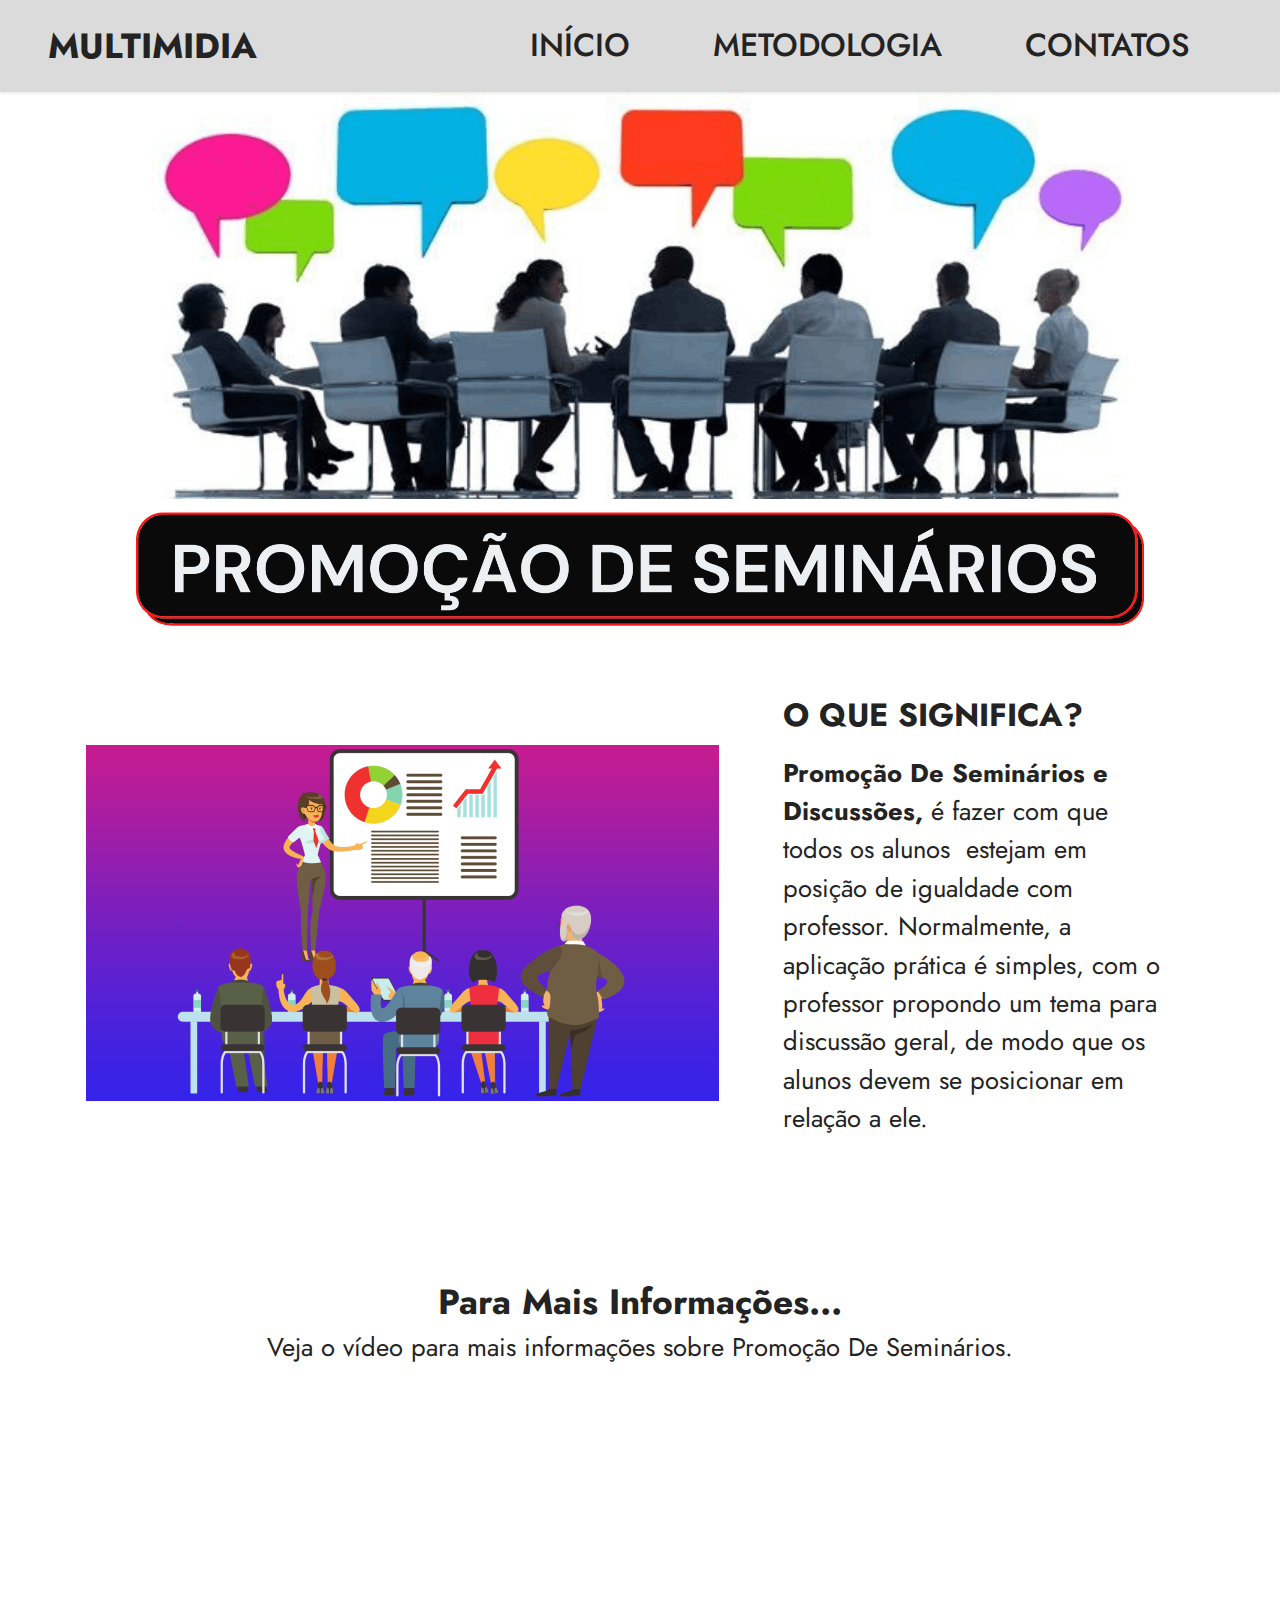
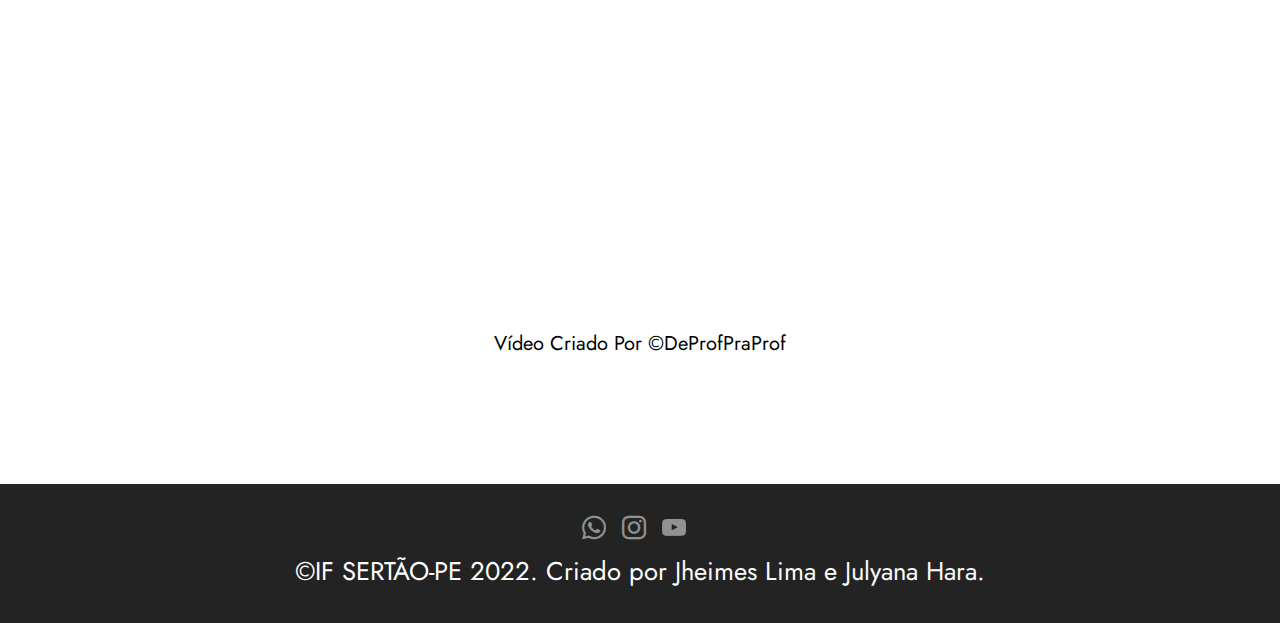
<file: seminario.html>
<!DOCTYPE html>
<html  >
<head>
  <meta charset="UTF-8">
  <meta http-equiv="X-UA-Compatible" content="IE=edge">
  <meta name="twitter:card" content="summary_large_image"/>
  <meta name="twitter:image:src" content="">
  <meta property="og:image" content="">
  <meta name="generator" content="Mobirise v5.6.13, mobirise.com">
  <meta name="twitter:title" content="Seminários">
  <meta name="viewport" content="width=device-width, initial-scale=1, minimum-scale=1">
  <link rel="shortcut icon" href="assets/images/favicon-128x128.png" type="image/x-icon">
  <meta name="description" content="">
  
  
  <title>Seminários</title>
  <link rel="stylesheet" href="assets/bootstrap/css/bootstrap.min.css">
  <link rel="stylesheet" href="assets/bootstrap/css/bootstrap-grid.min.css">
  <link rel="stylesheet" href="assets/bootstrap/css/bootstrap-reboot.min.css">
  <link rel="stylesheet" href="assets/dropdown/css/style.css">
  <link rel="stylesheet" href="assets/socicon/css/styles.css">
  <link rel="stylesheet" href="assets/theme/css/style.css">
  <link rel="preload" href="https://fonts.googleapis.com/css?family=Jost:100,200,300,400,500,600,700,800,900,100i,200i,300i,400i,500i,600i,700i,800i,900i&display=swap" as="style" onload="this.onload=null;this.rel='stylesheet'">
  <noscript><link rel="stylesheet" href="https://fonts.googleapis.com/css?family=Jost:100,200,300,400,500,600,700,800,900,100i,200i,300i,400i,500i,600i,700i,800i,900i&display=swap"></noscript>
  <link rel="preload" as="style" href="assets/mobirise/css/mbr-additional.css"><link rel="stylesheet" href="assets/mobirise/css/mbr-additional.css" type="text/css">
  
  <style>
    #hvb:hover{
        
        border-radius: 50px;
        box-shadow: 2px 2px 2px 2px;
    }
</style>
  
  
</head>
<body>
  
  <section data-bs-version="5.1" class="menu menu1 cid-tnYsyOTCQA" once="menu" id="menu1-11">
    

    <nav class="navbar navbar-dropdown navbar-expand-lg">
        <div class="container-fluid">
            <div class="navbar-brand">
                
                <span class="navbar-caption-wrap"><a class="navbar-caption text-black display-2" href="index.html">MULTIMIDIA</a></span>
            </div>
            <button class="navbar-toggler" type="button" data-toggle="collapse" data-bs-toggle="collapse" data-target="#navbarSupportedContent" data-bs-target="#navbarSupportedContent" aria-controls="navbarNavAltMarkup" aria-expanded="false" aria-label="Toggle navigation">
                <div class="hamburger">
                    <span></span>
                    <span></span>
                    <span></span>
                    <span></span>
                </div>
            </button>
            <div class="collapse navbar-collapse" id="navbarSupportedContent">
                <ul class="navbar-nav nav-dropdown nav-right" data-app-modern-menu="true"><li class="nav-item"><a class="nav-link link text-black display-5" href="index.html" id="hvb">INÍCIO</a></li>
                    <li class="nav-item"><a class="nav-link link text-black text-primary display-5" href="index.html#features3-1p" id="hvb">METODOLOGIA</a></li>
                    <li class="nav-item"><a class="nav-link link text-black text-primary display-5" href="index.html#footer3-1k" id="hvb">CONTATOS</a>
                    </li></ul>
                
                
            </div>
        </div>
    </nav>
</section>

<section data-bs-version="5.1" class="image3 cid-to96gDSSVm" id="image3-1h">
    

    
    

    <div class="container-fluid">
        <div class="row justify-content-center">
            <div class="col-12 col-lg-10">
                <div class="image-wrapper">
                    <img src="assets/images/1-1920x1080.png" alt="Mobirise Website Builder">
                    
                </div>
            </div>
        </div>
    </div>
</section>

<section data-bs-version="5.1" class="image1 cid-tnYsyQNvkL" id="image1-12">
    

    
    

    <div class="container">
        <div class="row align-items-center">
            <div class="col-12 col-lg-7">
                <div class="image-wrapper">
                    <img src="assets/images/gamificao-1266x712.png" alt="Promoção de Seminário">
                    
                </div>
            </div>
            <div class="col-12 col-lg">
                <div class="text-wrapper">
                    <h3 class="mbr-section-title mbr-fonts-style mb-3 display-5"><strong>O QUE SIGNIFICA?</strong></h3>
                    <p class="mbr-text mbr-fonts-style display-7"><strong>Promoção De Seminários e Discussões,</strong>&nbsp;é fazer com que todos os alunos&nbsp; estejam em posição de igualdade com professor. Normalmente, a aplicação prática é simples, com o professor propondo um tema para discussão geral, de modo que os alunos devem se posicionar em relação a ele.<br></p>
                </div>
            </div>
        </div>
    </div>
</section>

<section data-bs-version="5.1" class="video2 cid-tnYsySPCF7" id="video2-13">
    
    
    
    <div class="container">
        <div class="mbr-section-head">
            <h4 class="mbr-section-title mbr-fonts-style mb-0 display-2"><strong>Para Mais Informações...</strong></h4>
            <h5 class="mbr-section-subtitle mbr-fonts-style mb-0 mt-2 display-7">Veja o vídeo para mais informações sobre Promoção De Seminários.</h5>
        </div>
        <div class="row justify-content-center mt-4">
            <div class="col-12 col-md-10 video-block">
                <div class="video-wrapper"><iframe class="mbr-embedded-video" src="https://www.youtube.com/embed/kZUYXvQ6h4s?rel=0&amp;amp;mute=1&amp;showinfo=0&amp;autoplay=0&amp;loop=0" width="1280" height="720" frameborder="0" allowfullscreen></iframe></div>
                <div class="tt" style="text-align: center; padding:2vh; color:black; font-size: 2ch;">
                    <p>Vídeo Criado Por &copyDeProfPraProf</p>
                </div>
            </div>
        </div>
    </div>
</section>

<section data-bs-version="5.1" class="footer3 cid-to9nLeNdiX" once="footers" id="footer3-1k">

    

    

    <div class="container">
        <div class="media-container-row align-center mbr-white">
            
            <div class="row social-row">
                <div class="social-list align-right pb-2">
                    
                    <div class="soc-item">
                        <a href="#" target="_blank">
                            <span class="socicon-whatsapp socicon mbr-iconfont mbr-iconfont-social"></span>
                        </a>
                    </div><div class="soc-item">
                        <a href="https://www.instagram.com/julyanahara/" target="_blank">
                            <span class="socicon-instagram socicon mbr-iconfont mbr-iconfont-social"></span>
                        </a>
                    </div><div class="soc-item">
                        <a href="https://www.youtube.com/channel/UC0HW8S-oVnJrKyzdOpZNtFA" target="_blank">
                            <span class="socicon-youtube socicon mbr-iconfont mbr-iconfont-social"></span>
                        </a>
                    </div></div>
            </div>
            <div class="row row-copirayt">
                <p class="mbr-text mb-0 mbr-fonts-style mbr-white align-center display-7">©IF SERTÃO-PE 2022.  Criado por <a href="https://www.instagram.com/jheimes_braw/" class="text-white" target="_blank">Jheimes Lima</a> e <a href="https://www.instagram.com/julyanahara/" class="text-white" target="_blank">Julyana Hara</a>.
                </p>
            </div>
        </div>
    </div>
</section>

<div class="nn" style="position: fixed; top: -100000;">
    <section class="display-7" style="padding: 0;align-items: center;justify-content: center;flex-wrap: wrap;    align-content: center;display: flex;position: relative;height: 4rem;"><a href="https://mobiri.se/2911009" style="flex: 1 1;height: 4rem;position: absolute;width: 100%;z-index: 1;"><img alt="" style="height: 4rem;" src="[data-uri]"></a><p style="margin: 0;text-align: center;" class="display-7">Built with &#8204;</p><a style="z-index:1" href="https://mobirise.com">Mobirise </a></section><script src="assets/bootstrap/js/bootstrap.bundle.min.js"></script>  <script src="assets/smoothscroll/smooth-scroll.js"></script>  <script src="assets/ytplayer/index.js"></script>  <script src="assets/dropdown/js/navbar-dropdown.js"></script>  <script src="assets/playervimeo/vimeo_player.js"></script>  <script src="assets/theme/js/script.js"></script> 
</div>
  
</body>
</html>
</file>
<file: assets/dropdown/css/style.css>
.navbar-dropdown {
  left: 0;
  padding: 0;
  position: absolute;
  right: 0;
  top: 0;
  transition: all 0.45s ease;
  z-index: 1030;
  background: #282828; }
  .navbar-dropdown .navbar-logo {
    margin-right: 0.8rem;
    transition: margin 0.3s ease-in-out;
    vertical-align: middle; }
    .navbar-dropdown .navbar-logo img {
      height: 3.125rem;
      transition: all 0.3s ease-in-out; }
    .navbar-dropdown .navbar-logo.mbr-iconfont {
      font-size: 3.125rem;
      line-height: 3.125rem; }
  .navbar-dropdown .navbar-caption {
    font-weight: 700;
    white-space: normal;
    vertical-align: -4px;
    line-height: 3.125rem !important; }
    .navbar-dropdown .navbar-caption, .navbar-dropdown .navbar-caption:hover {
      color: inherit;
      text-decoration: none; }
  .navbar-dropdown .mbr-iconfont + .navbar-caption {
    vertical-align: -1px; }
  .navbar-dropdown.navbar-fixed-top {
    position: fixed; }
  .navbar-dropdown .navbar-brand span {
    vertical-align: -4px; }
  .navbar-dropdown.bg-color.transparent {
    background: none; }
  .navbar-dropdown.navbar-short .navbar-brand {
    padding: 0.625rem 0; }
    .navbar-dropdown.navbar-short .navbar-brand span {
      vertical-align: -1px; }
  .navbar-dropdown.navbar-short .navbar-caption {
    line-height: 2.375rem !important;
    vertical-align: -2px; }
  .navbar-dropdown.navbar-short .navbar-logo {
    margin-right: 0.5rem; }
    .navbar-dropdown.navbar-short .navbar-logo img {
      height: 2.375rem; }
    .navbar-dropdown.navbar-short .navbar-logo.mbr-iconfont {
      font-size: 2.375rem;
      line-height: 2.375rem; }
  .navbar-dropdown.navbar-short .mbr-table-cell {
    height: 3.625rem; }
  .navbar-dropdown .navbar-close {
    left: 0.6875rem;
    position: fixed;
    top: 0.75rem;
    z-index: 1000; }
  .navbar-dropdown .hamburger-icon {
    content: "";
    display: inline-block;
    vertical-align: middle;
    width: 16px;
    -webkit-box-shadow: 0 -6px 0 1px #282828,0 0 0 1px #282828,0 6px 0 1px #282828;
    -moz-box-shadow: 0 -6px 0 1px #282828,0 0 0 1px #282828,0 6px 0 1px #282828;
    box-shadow: 0 -6px 0 1px #282828,0 0 0 1px #282828,0 6px 0 1px #282828; }

.dropdown-menu .dropdown-toggle[data-toggle="dropdown-submenu"]::after {
  border-bottom: 0.35em solid transparent;
  border-left: 0.35em solid;
  border-right: 0;
  border-top: 0.35em solid transparent;
  margin-left: 0.3rem; }

.dropdown-menu .dropdown-item:focus {
  outline: 0; }

.nav-dropdown {
  font-size: 0.75rem;
  font-weight: 500;
  height: auto !important; }
  .nav-dropdown .nav-btn {
    padding-left: 1rem; }
  .nav-dropdown .link {
    margin: .667em 1.667em;
    font-weight: 500;
    padding: 0;
    transition: color .2s ease-in-out; }
    .nav-dropdown .link.dropdown-toggle {
      margin-right: 2.583em; }
      .nav-dropdown .link.dropdown-toggle::after {
        margin-left: .25rem;
        border-top: 0.35em solid;
        border-right: 0.35em solid transparent;
        border-left: 0.35em solid transparent;
        border-bottom: 0; }
      .nav-dropdown .link.dropdown-toggle[aria-expanded="true"] {
        margin: 0;
        padding: 0.667em 3.263em  0.667em 1.667em; }
  .nav-dropdown .link::after,
  .nav-dropdown .dropdown-item::after {
    color: inherit; }
  .nav-dropdown .btn {
    font-size: 0.75rem;
    font-weight: 700;
    letter-spacing: 0;
    margin-bottom: 0;
    padding-left: 1.25rem;
    padding-right: 1.25rem; }
  .nav-dropdown .dropdown-menu {
    border-radius: 0;
    border: 0;
    left: 0;
    margin: 0;
    padding-bottom: 1.25rem;
    padding-top: 1.25rem;
    position: relative; }
  .nav-dropdown .dropdown-submenu {
    margin-left: 0.125rem;
    top: 0; }
  .nav-dropdown .dropdown-item {
    font-weight: 500;
    line-height: 2;
    padding: 0.3846em 4.615em 0.3846em 1.5385em;
    position: relative;
    transition: color .2s ease-in-out, background-color .2s ease-in-out; }
    .nav-dropdown .dropdown-item::after {
      margin-top: -0.3077em;
      position: absolute;
      right: 1.1538em;
      top: 50%; }
    .nav-dropdown .dropdown-item:focus, .nav-dropdown .dropdown-item:hover {
      background: none; }

@media (max-width: 767px) {
  .nav-dropdown.navbar-toggleable-sm {
    bottom: 0;
    display: none;
    left: 0;
    overflow-x: hidden;
    position: fixed;
    top: 0;
    transform: translateX(-100%);
    -ms-transform: translateX(-100%);
    -webkit-transform: translateX(-100%);
    width: 18.75rem;
    z-index: 999; } }
.nav-dropdown.navbar-toggleable-xl {
  bottom: 0;
  display: none;
  left: 0;
  overflow-x: hidden;
  position: fixed;
  top: 0;
  transform: translateX(-100%);
  -ms-transform: translateX(-100%);
  -webkit-transform: translateX(-100%);
  width: 18.75rem;
  z-index: 999; }

.nav-dropdown-sm {
  display: block !important;
  overflow-x: hidden;
  overflow: auto;
  padding-top: 3.875rem; }
  .nav-dropdown-sm::after {
    content: "";
    display: block;
    height: 3rem;
    width: 100%; }
  .nav-dropdown-sm.collapse.in ~ .navbar-close {
    display: block !important; }
  .nav-dropdown-sm.collapsing, .nav-dropdown-sm.collapse.in {
    transform: translateX(0);
    -ms-transform: translateX(0);
    -webkit-transform: translateX(0);
    transition: all 0.25s ease-out;
    -webkit-transition: all 0.25s ease-out;
    background: #282828; }
  .nav-dropdown-sm.collapsing[aria-expanded="false"] {
    transform: translateX(-100%);
    -ms-transform: translateX(-100%);
    -webkit-transform: translateX(-100%); }
  .nav-dropdown-sm .nav-item {
    display: block;
    margin-left: 0 !important;
    padding-left: 0; }
  .nav-dropdown-sm .link,
  .nav-dropdown-sm .dropdown-item {
    border-top: 1px dotted rgba(255, 255, 255, 0.1);
    font-size: 0.8125rem;
    line-height: 1.6;
    margin: 0 !important;
    padding: 0.875rem 2.4rem 0.875rem 1.5625rem !important;
    position: relative;
    white-space: normal; }
    .nav-dropdown-sm .link:focus, .nav-dropdown-sm .link:hover,
    .nav-dropdown-sm .dropdown-item:focus,
    .nav-dropdown-sm .dropdown-item:hover {
      background: rgba(0, 0, 0, 0.2) !important;
      color: #c0a375; }
  .nav-dropdown-sm .nav-btn {
    position: relative;
    padding: 1.5625rem 1.5625rem 0 1.5625rem; }
    .nav-dropdown-sm .nav-btn::before {
      border-top: 1px dotted rgba(255, 255, 255, 0.1);
      content: "";
      left: 0;
      position: absolute;
      top: 0;
      width: 100%; }
    .nav-dropdown-sm .nav-btn + .nav-btn {
      padding-top: 0.625rem; }
      .nav-dropdown-sm .nav-btn + .nav-btn::before {
        display: none; }
  .nav-dropdown-sm .btn {
    padding: 0.625rem 0; }
  .nav-dropdown-sm .dropdown-toggle[data-toggle="dropdown-submenu"]::after {
    margin-left: .25rem;
    border-top: 0.35em solid;
    border-right: 0.35em solid transparent;
    border-left: 0.35em solid transparent;
    border-bottom: 0; }
  .nav-dropdown-sm .dropdown-toggle[data-toggle="dropdown-submenu"][aria-expanded="true"]::after {
    border-top: 0;
    border-right: 0.35em solid transparent;
    border-left: 0.35em solid transparent;
    border-bottom: 0.35em solid; }
  .nav-dropdown-sm .dropdown-menu {
    margin: 0;
    padding: 0;
    position: relative;
    top: 0;
    left: 0;
    width: 100%;
    border: 0;
    float: none;
    border-radius: 0;
    background: none; }
  .nav-dropdown-sm .dropdown-submenu {
    left: 100%;
    margin-left: 0.125rem;
    margin-top: -1.25rem;
    top: 0; }

.navbar-toggleable-sm .nav-dropdown .dropdown-menu {
  position: absolute; }

.navbar-toggleable-sm .nav-dropdown .dropdown-submenu {
  left: 100%;
  margin-left: 0.125rem;
  margin-top: -1.25rem;
  top: 0; }

.navbar-toggleable-sm.opened .nav-dropdown .dropdown-menu {
  position: relative; }

.navbar-toggleable-sm.opened .nav-dropdown .dropdown-submenu {
  left: 0;
  margin-left: 00rem;
  margin-top: 0rem;
  top: 0; }

.is-builder .nav-dropdown.collapsing {
  transition: none !important; }
</file>
<file: assets/socicon/css/styles.css>
@charset "UTF-8";

@font-face {
  font-family: 'Socicon';
  src:  url('../fonts/socicon.eot');
  src:  url('../fonts/socicon.eot?#iefix') format('embedded-opentype'),
    url('../fonts/socicon.woff2') format('woff2'),
    url('../fonts/socicon.ttf') format('truetype'),
    url('../fonts/socicon.woff') format('woff'),
    url('../fonts/socicon.svg#socicon') format('svg');
  font-weight: normal;
  font-style: normal;
  font-display: swap;
}

[data-icon]:before {
  font-family: "socicon" !important;
  content: attr(data-icon);
  font-style: normal !important;
  font-weight: normal !important;
  font-variant: normal !important;
  text-transform: none !important;
  speak: none;
  line-height: 1;
  -webkit-font-smoothing: antialiased;
  -moz-osx-font-smoothing: grayscale;
}

[class^="socicon-"], [class*=" socicon-"] {
  /* use !important to prevent issues with browser extensions that change fonts */
  font-family: 'Socicon' !important;
  speak: none;
  font-style: normal;
  font-weight: normal;
  font-variant: normal;
  text-transform: none;
  line-height: 1;

  /* Better Font Rendering =========== */
  -webkit-font-smoothing: antialiased;
  -moz-osx-font-smoothing: grayscale;
}

.socicon-eitaa:before {
  content: "\e97c";
}
.socicon-soroush:before {
  content: "\e97d";
}
.socicon-bale:before {
  content: "\e97e";
}
.socicon-zazzle:before {
  content: "\e97b";
}
.socicon-society6:before {
  content: "\e97a";
}
.socicon-redbubble:before {
  content: "\e979";
}
.socicon-avvo:before {
  content: "\e978";
}
.socicon-stitcher:before {
  content: "\e977";
}
.socicon-googlehangouts:before {
  content: "\e974";
}
.socicon-dlive:before {
  content: "\e975";
}
.socicon-vsco:before {
  content: "\e976";
}
.socicon-flipboard:before {
  content: "\e973";
}
.socicon-ubuntu:before {
  content: "\e958";
}
.socicon-artstation:before {
  content: "\e959";
}
.socicon-invision:before {
  content: "\e95a";
}
.socicon-torial:before {
  content: "\e95b";
}
.socicon-collectorz:before {
  content: "\e95c";
}
.socicon-seenthis:before {
  content: "\e95d";
}
.socicon-googleplaymusic:before {
  content: "\e95e";
}
.socicon-debian:before {
  content: "\e95f";
}
.socicon-filmfreeway:before {
  content: "\e960";
}
.socicon-gnome:before {
  content: "\e961";
}
.socicon-itchio:before {
  content: "\e962";
}
.socicon-jamendo:before {
  content: "\e963";
}
.socicon-mix:before {
  content: "\e964";
}
.socicon-sharepoint:before {
  content: "\e965";
}
.socicon-tinder:before {
  content: "\e966";
}
.socicon-windguru:before {
  content: "\e967";
}
.socicon-cdbaby:before {
  content: "\e968";
}
.socicon-elementaryos:before {
  content: "\e969";
}
.socicon-stage32:before {
  content: "\e96a";
}
.socicon-tiktok:before {
  content: "\e96b";
}
.socicon-gitter:before {
  content: "\e96c";
}
.socicon-letterboxd:before {
  content: "\e96d";
}
.socicon-threema:before {
  content: "\e96e";
}
.socicon-splice:before {
  content: "\e96f";
}
.socicon-metapop:before {
  content: "\e970";
}
.socicon-naver:before {
  content: "\e971";
}
.socicon-remote:before {
  content: "\e972";
}
.socicon-internet:before {
  content: "\e957";
}
.socicon-moddb:before {
  content: "\e94b";
}
.socicon-indiedb:before {
  content: "\e94c";
}
.socicon-traxsource:before {
  content: "\e94d";
}
.socicon-gamefor:before {
  content: "\e94e";
}
.socicon-pixiv:before {
  content: "\e94f";
}
.socicon-myanimelist:before {
  content: "\e950";
}
.socicon-blackberry:before {
  content: "\e951";
}
.socicon-wickr:before {
  content: "\e952";
}
.socicon-spip:before {
  content: "\e953";
}
.socicon-napster:before {
  content: "\e954";
}
.socicon-beatport:before {
  content: "\e955";
}
.socicon-hackerone:before {
  content: "\e956";
}
.socicon-hackernews:before {
  content: "\e946";
}
.socicon-smashwords:before {
  content: "\e947";
}
.socicon-kobo:before {
  content: "\e948";
}
.socicon-bookbub:before {
  content: "\e949";
}
.socicon-mailru:before {
  content: "\e94a";
}
.socicon-gitlab:before {
  content: "\e945";
}
.socicon-instructables:before {
  content: "\e944";
}
.socicon-portfolio:before {
  content: "\e943";
}
.socicon-codered:before {
  content: "\e940";
}
.socicon-origin:before {
  content: "\e941";
}
.socicon-nextdoor:before {
  content: "\e942";
}
.socicon-udemy:before {
  content: "\e93f";
}
.socicon-livemaster:before {
  content: "\e93e";
}
.socicon-crunchbase:before {
  content: "\e93b";
}
.socicon-homefy:before {
  content: "\e93c";
}
.socicon-calendly:before {
  content: "\e93d";
}
.socicon-realtor:before {
  content: "\e90f";
}
.socicon-tidal:before {
  content: "\e910";
}
.socicon-qobuz:before {
  content: "\e911";
}
.socicon-natgeo:before {
  content: "\e912";
}
.socicon-mastodon:before {
  content: "\e913";
}
.socicon-unsplash:before {
  content: "\e914";
}
.socicon-homeadvisor:before {
  content: "\e915";
}
.socicon-angieslist:before {
  content: "\e916";
}
.socicon-codepen:before {
  content: "\e917";
}
.socicon-slack:before {
  content: "\e918";
}
.socicon-openaigym:before {
  content: "\e919";
}
.socicon-logmein:before {
  content: "\e91a";
}
.socicon-fiverr:before {
  content: "\e91b";
}
.socicon-gotomeeting:before {
  content: "\e91c";
}
.socicon-aliexpress:before {
  content: "\e91d";
}
.socicon-guru:before {
  content: "\e91e";
}
.socicon-appstore:before {
  content: "\e91f";
}
.socicon-homes:before {
  content: "\e920";
}
.socicon-zoom:before {
  content: "\e921";
}
.socicon-alibaba:before {
  content: "\e922";
}
.socicon-craigslist:before {
  content: "\e923";
}
.socicon-wix:before {
  content: "\e924";
}
.socicon-redfin:before {
  content: "\e925";
}
.socicon-googlecalendar:before {
  content: "\e926";
}
.socicon-shopify:before {
  content: "\e927";
}
.socicon-freelancer:before {
  content: "\e928";
}
.socicon-seedrs:before {
  content: "\e929";
}
.socicon-bing:before {
  content: "\e92a";
}
.socicon-doodle:before {
  content: "\e92b";
}
.socicon-bonanza:before {
  content: "\e92c";
}
.socicon-squarespace:before {
  content: "\e92d";
}
.socicon-toptal:before {
  content: "\e92e";
}
.socicon-gust:before {
  content: "\e92f";
}
.socicon-ask:before {
  content: "\e930";
}
.socicon-trulia:before {
  content: "\e931";
}
.socicon-loomly:before {
  content: "\e932";
}
.socicon-ghost:before {
  content: "\e933";
}
.socicon-upwork:before {
  content: "\e934";
}
.socicon-fundable:before {
  content: "\e935";
}
.socicon-booking:before {
  content: "\e936";
}
.socicon-googlemaps:before {
  content: "\e937";
}
.socicon-zillow:before {
  content: "\e938";
}
.socicon-niconico:before {
  content: "\e939";
}
.socicon-toneden:before {
  content: "\e93a";
}
.socicon-augment:before {
  content: "\e908";
}
.socicon-bitbucket:before {
  content: "\e909";
}
.socicon-fyuse:before {
  content: "\e90a";
}
.socicon-yt-gaming:before {
  content: "\e90b";
}
.socicon-sketchfab:before {
  content: "\e90c";
}
.socicon-mobcrush:before {
  content: "\e90d";
}
.socicon-microsoft:before {
  content: "\e90e";
}
.socicon-pandora:before {
  content: "\e907";
}
.socicon-messenger:before {
  content: "\e906";
}
.socicon-gamewisp:before {
  content: "\e905";
}
.socicon-bloglovin:before {
  content: "\e904";
}
.socicon-tunein:before {
  content: "\e903";
}
.socicon-gamejolt:before {
  content: "\e901";
}
.socicon-trello:before {
  content: "\e902";
}
.socicon-spreadshirt:before {
  content: "\e900";
}
.socicon-500px:before {
  content: "\e000";
}
.socicon-8tracks:before {
  content: "\e001";
}
.socicon-airbnb:before {
  content: "\e002";
}
.socicon-alliance:before {
  content: "\e003";
}
.socicon-amazon:before {
  content: "\e004";
}
.socicon-amplement:before {
  content: "\e005";
}
.socicon-android:before {
  content: "\e006";
}
.socicon-angellist:before {
  content: "\e007";
}
.socicon-apple:before {
  content: "\e008";
}
.socicon-appnet:before {
  content: "\e009";
}
.socicon-baidu:before {
  content: "\e00a";
}
.socicon-bandcamp:before {
  content: "\e00b";
}
.socicon-battlenet:before {
  content: "\e00c";
}
.socicon-mixer:before {
  content: "\e00d";
}
.socicon-bebee:before {
  content: "\e00e";
}
.socicon-bebo:before {
  content: "\e00f";
}
.socicon-behance:before {
  content: "\e010";
}
.socicon-blizzard:before {
  content: "\e011";
}
.socicon-blogger:before {
  content: "\e012";
}
.socicon-buffer:before {
  content: "\e013";
}
.socicon-chrome:before {
  content: "\e014";
}
.socicon-coderwall:before {
  content: "\e015";
}
.socicon-curse:before {
  content: "\e016";
}
.socicon-dailymotion:before {
  content: "\e017";
}
.socicon-deezer:before {
  content: "\e018";
}
.socicon-delicious:before {
  content: "\e019";
}
.socicon-deviantart:before {
  content: "\e01a";
}
.socicon-diablo:before {
  content: "\e01b";
}
.socicon-digg:before {
  content: "\e01c";
}
.socicon-discord:before {
  content: "\e01d";
}
.socicon-disqus:before {
  content: "\e01e";
}
.socicon-douban:before {
  content: "\e01f";
}
.socicon-draugiem:before {
  content: "\e020";
}
.socicon-dribbble:before {
  content: "\e021";
}
.socicon-drupal:before {
  content: "\e022";
}
.socicon-ebay:before {
  content: "\e023";
}
.socicon-ello:before {
  content: "\e024";
}
.socicon-endomodo:before {
  content: "\e025";
}
.socicon-envato:before {
  content: "\e026";
}
.socicon-etsy:before {
  content: "\e027";
}
.socicon-facebook:before {
  content: "\e028";
}
.socicon-feedburner:before {
  content: "\e029";
}
.socicon-filmweb:before {
  content: "\e02a";
}
.socicon-firefox:before {
  content: "\e02b";
}
.socicon-flattr:before {
  content: "\e02c";
}
.socicon-flickr:before {
  content: "\e02d";
}
.socicon-formulr:before {
  content: "\e02e";
}
.socicon-forrst:before {
  content: "\e02f";
}
.socicon-foursquare:before {
  content: "\e030";
}
.socicon-friendfeed:before {
  content: "\e031";
}
.socicon-github:before {
  content: "\e032";
}
.socicon-goodreads:before {
  content: "\e033";
}
.socicon-google:before {
  content: "\e034";
}
.socicon-googlescholar:before {
  content: "\e035";
}
.socicon-googlegroups:before {
  content: "\e036";
}
.socicon-googlephotos:before {
  content: "\e037";
}
.socicon-googleplus:before {
  content: "\e038";
}
.socicon-grooveshark:before {
  content: "\e039";
}
.socicon-hackerrank:before {
  content: "\e03a";
}
.socicon-hearthstone:before {
  content: "\e03b";
}
.socicon-hellocoton:before {
  content: "\e03c";
}
.socicon-heroes:before {
  content: "\e03d";
}
.socicon-smashcast:before {
  content: "\e03e";
}
.socicon-horde:before {
  content: "\e03f";
}
.socicon-houzz:before {
  content: "\e040";
}
.socicon-icq:before {
  content: "\e041";
}
.socicon-identica:before {
  content: "\e042";
}
.socicon-imdb:before {
  content: "\e043";
}
.socicon-instagram:before {
  content: "\e044";
}
.socicon-issuu:before {
  content: "\e045";
}
.socicon-istock:before {
  content: "\e046";
}
.socicon-itunes:before {
  content: "\e047";
}
.socicon-keybase:before {
  content: "\e048";
}
.socicon-lanyrd:before {
  content: "\e049";
}
.socicon-lastfm:before {
  content: "\e04a";
}
.socicon-line:before {
  content: "\e04b";
}
.socicon-linkedin:before {
  content: "\e04c";
}
.socicon-livejournal:before {
  content: "\e04d";
}
.socicon-lyft:before {
  content: "\e04e";
}
.socicon-macos:before {
  content: "\e04f";
}
.socicon-mail:before {
  content: "\e050";
}
.socicon-medium:before {
  content: "\e051";
}
.socicon-meetup:before {
  content: "\e052";
}
.socicon-mixcloud:before {
  content: "\e053";
}
.socicon-modelmayhem:before {
  content: "\e054";
}
.socicon-mumble:before {
  content: "\e055";
}
.socicon-myspace:before {
  content: "\e056";
}
.socicon-newsvine:before {
  content: "\e057";
}
.socicon-nintendo:before {
  content: "\e058";
}
.socicon-npm:before {
  content: "\e059";
}
.socicon-odnoklassniki:before {
  content: "\e05a";
}
.socicon-openid:before {
  content: "\e05b";
}
.socicon-opera:before {
  content: "\e05c";
}
.socicon-outlook:before {
  content: "\e05d";
}
.socicon-overwatch:before {
  content: "\e05e";
}
.socicon-patreon:before {
  content: "\e05f";
}
.socicon-paypal:before {
  content: "\e060";
}
.socicon-periscope:before {
  content: "\e061";
}
.socicon-persona:before {
  content: "\e062";
}
.socicon-pinterest:before {
  content: "\e063";
}
.socicon-play:before {
  content: "\e064";
}
.socicon-player:before {
  content: "\e065";
}
.socicon-playstation:before {
  content: "\e066";
}
.socicon-pocket:before {
  content: "\e067";
}
.socicon-qq:before {
  content: "\e068";
}
.socicon-quora:before {
  content: "\e069";
}
.socicon-raidcall:before {
  content: "\e06a";
}
.socicon-ravelry:before {
  content: "\e06b";
}
.socicon-reddit:before {
  content: "\e06c";
}
.socicon-renren:before {
  content: "\e06d";
}
.socicon-researchgate:before {
  content: "\e06e";
}
.socicon-residentadvisor:before {
  content: "\e06f";
}
.socicon-reverbnation:before {
  content: "\e070";
}
.socicon-rss:before {
  content: "\e071";
}
.socicon-sharethis:before {
  content: "\e072";
}
.socicon-skype:before {
  content: "\e073";
}
.socicon-slideshare:before {
  content: "\e074";
}
.socicon-smugmug:before {
  content: "\e075";
}
.socicon-snapchat:before {
  content: "\e076";
}
.socicon-songkick:before {
  content: "\e077";
}
.socicon-soundcloud:before {
  content: "\e078";
}
.socicon-spotify:before {
  content: "\e079";
}
.socicon-stackexchange:before {
  content: "\e07a";
}
.socicon-stackoverflow:before {
  content: "\e07b";
}
.socicon-starcraft:before {
  content: "\e07c";
}
.socicon-stayfriends:before {
  content: "\e07d";
}
.socicon-steam:before {
  content: "\e07e";
}
.socicon-storehouse:before {
  content: "\e07f";
}
.socicon-strava:before {
  content: "\e080";
}
.socicon-streamjar:before {
  content: "\e081";
}
.socicon-stumbleupon:before {
  content: "\e082";
}
.socicon-swarm:before {
  content: "\e083";
}
.socicon-teamspeak:before {
  content: "\e084";
}
.socicon-teamviewer:before {
  content: "\e085";
}
.socicon-technorati:before {
  content: "\e086";
}
.socicon-telegram:before {
  content: "\e087";
}
.socicon-tripadvisor:before {
  content: "\e088";
}
.socicon-tripit:before {
  content: "\e089";
}
.socicon-triplej:before {
  content: "\e08a";
}
.socicon-tumblr:before {
  content: "\e08b";
}
.socicon-twitch:before {
  content: "\e08c";
}
.socicon-twitter:before {
  content: "\e08d";
}
.socicon-uber:before {
  content: "\e08e";
}
.socicon-ventrilo:before {
  content: "\e08f";
}
.socicon-viadeo:before {
  content: "\e090";
}
.socicon-viber:before {
  content: "\e091";
}
.socicon-viewbug:before {
  content: "\e092";
}
.socicon-vimeo:before {
  content: "\e093";
}
.socicon-vine:before {
  content: "\e094";
}
.socicon-vkontakte:before {
  content: "\e095";
}
.socicon-warcraft:before {
  content: "\e096";
}
.socicon-wechat:before {
  content: "\e097";
}
.socicon-weibo:before {
  content: "\e098";
}
.socicon-whatsapp:before {
  content: "\e099";
}
.socicon-wikipedia:before {
  content: "\e09a";
}
.socicon-windows:before {
  content: "\e09b";
}
.socicon-wordpress:before {
  content: "\e09c";
}
.socicon-wykop:before {
  content: "\e09d";
}
.socicon-xbox:before {
  content: "\e09e";
}
.socicon-xing:before {
  content: "\e09f";
}
.socicon-yahoo:before {
  content: "\e0a0";
}
.socicon-yammer:before {
  content: "\e0a1";
}
.socicon-yandex:before {
  content: "\e0a2";
}
.socicon-yelp:before {
  content: "\e0a3";
}
.socicon-younow:before {
  content: "\e0a4";
}
.socicon-youtube:before {
  content: "\e0a5";
}
.socicon-zapier:before {
  content: "\e0a6";
}
.socicon-zerply:before {
  content: "\e0a7";
}
.socicon-zomato:before {
  content: "\e0a8";
}
.socicon-zynga:before {
  content: "\e0a9";
}
</file>
<file: assets/theme/css/style.css>
@charset "UTF-8";
section {
  background-color: #ffffff;
}

body {
  font-style: normal;
  line-height: 1.5;
  font-weight: 400;
  color: #232323;
  position: relative;
}

button {
  background-color: transparent;
  border-color: transparent;
}

section,
.container,
.container-fluid {
  position: relative;
  word-wrap: break-word;
}

a.mbr-iconfont:hover {
  text-decoration: none;
}

.article .lead p,
.article .lead ul,
.article .lead ol,
.article .lead pre,
.article .lead blockquote {
  margin-bottom: 0;
}

a {
  font-style: normal;
  font-weight: 400;
  cursor: pointer;
}
a, a:hover {
  text-decoration: none;
}

.mbr-section-title {
  font-style: normal;
  line-height: 1.3;
}

.mbr-section-subtitle {
  line-height: 1.3;
}

.mbr-text {
  font-style: normal;
  line-height: 1.7;
}

h1,
h2,
h3,
h4,
h5,
h6,
.display-1,
.display-2,
.display-4,
.display-5,
.display-7,
span,
p,
a {
  line-height: 1;
  word-break: break-word;
  word-wrap: break-word;
  font-weight: 400;
}

b,
strong {
  font-weight: bold;
}

input:-webkit-autofill, input:-webkit-autofill:hover, input:-webkit-autofill:focus, input:-webkit-autofill:active {
  transition-delay: 9999s;
  -webkit-transition-property: background-color, color;
  transition-property: background-color, color;
}

textarea[type=hidden] {
  display: none;
}

section {
  background-position: 50% 50%;
  background-repeat: no-repeat;
  background-size: cover;
}
section .mbr-background-video,
section .mbr-background-video-preview {
  position: absolute;
  bottom: 0;
  left: 0;
  right: 0;
  top: 0;
}

.hidden {
  visibility: hidden;
}

.mbr-z-index20 {
  z-index: 20;
}

/*! Base colors */
.mbr-white {
  color: #ffffff;
}

.mbr-black {
  color: #111111;
}

.mbr-bg-white {
  background-color: #ffffff;
}

.mbr-bg-black {
  background-color: #000000;
}

/*! Text-aligns */
.align-left {
  text-align: left;
}

.align-center {
  text-align: center;
}

.align-right {
  text-align: right;
}

/*! Font-weight  */
.mbr-light {
  font-weight: 300;
}

.mbr-regular {
  font-weight: 400;
}

.mbr-semibold {
  font-weight: 500;
}

.mbr-bold {
  font-weight: 700;
}

/*! Media  */
.media-content {
  flex-basis: 100%;
}

.media-container-row {
  display: flex;
  flex-direction: row;
  flex-wrap: wrap;
  justify-content: center;
  align-content: center;
  align-items: start;
}
.media-container-row .media-size-item {
  width: 400px;
}

.media-container-column {
  display: flex;
  flex-direction: column;
  flex-wrap: wrap;
  justify-content: center;
  align-content: center;
  align-items: stretch;
}
.media-container-column > * {
  width: 100%;
}

@media (min-width: 992px) {
  .media-container-row {
    flex-wrap: nowrap;
  }
}
figure {
  margin-bottom: 0;
  overflow: hidden;
}

figure[mbr-media-size] {
  transition: width 0.1s;
}

img,
iframe {
  display: block;
  width: 100%;
}

.card {
  background-color: transparent;
  border: none;
}

.card-box {
  width: 100%;
}

.card-img {
  text-align: center;
  flex-shrink: 0;
  -webkit-flex-shrink: 0;
}

.media {
  max-width: 100%;
  margin: 0 auto;
}

.mbr-figure {
  align-self: center;
}

.media-container > div {
  max-width: 100%;
}

.mbr-figure img,
.card-img img {
  width: 100%;
}

@media (max-width: 991px) {
  .media-size-item {
    width: auto !important;
  }

  .media {
    width: auto;
  }

  .mbr-figure {
    width: 100% !important;
  }
}
/*! Buttons */
.mbr-section-btn {
  margin-left: -0.6rem;
  margin-right: -0.6rem;
  font-size: 0;
}

.btn {
  font-weight: 600;
  border-width: 1px;
  font-style: normal;
  margin: 0.6rem 0.6rem;
  white-space: normal;
  transition: all 0.2s ease-in-out;
  display: inline-flex;
  align-items: center;
  justify-content: center;
  word-break: break-word;
}

.btn-sm {
  font-weight: 600;
  letter-spacing: 0px;
  transition: all 0.3s ease-in-out;
}

.btn-md {
  font-weight: 600;
  letter-spacing: 0px;
  transition: all 0.3s ease-in-out;
}

.btn-lg {
  font-weight: 600;
  letter-spacing: 0px;
  transition: all 0.3s ease-in-out;
}

.btn-form {
  margin: 0;
}
.btn-form:hover {
  cursor: pointer;
}

nav .mbr-section-btn {
  margin-left: 0rem;
  margin-right: 0rem;
}

/*! Btn icon margin */
.btn .mbr-iconfont,
.btn.btn-sm .mbr-iconfont {
  order: 1;
  cursor: pointer;
  margin-left: 0.5rem;
  vertical-align: sub;
}

.btn.btn-md .mbr-iconfont,
.btn.btn-md .mbr-iconfont {
  margin-left: 0.8rem;
}

.mbr-regular {
  font-weight: 400;
}

.mbr-semibold {
  font-weight: 500;
}

.mbr-bold {
  font-weight: 700;
}

[type=submit] {
  -webkit-appearance: none;
}

/*! Full-screen */
.mbr-fullscreen .mbr-overlay {
  min-height: 100vh;
}

.mbr-fullscreen {
  display: flex;
  display: -moz-flex;
  display: -ms-flex;
  display: -o-flex;
  align-items: center;
  min-height: 100vh;
  padding-top: 3rem;
  padding-bottom: 3rem;
}

/*! Map */
.map {
  height: 25rem;
  position: relative;
}
.map iframe {
  width: 100%;
  height: 100%;
}

/*! Scroll to top arrow */
.mbr-arrow-up {
  bottom: 25px;
  right: 90px;
  position: fixed;
  text-align: right;
  z-index: 5000;
  color: #ffffff;
  font-size: 22px;
}

.mbr-arrow-up a {
  background: rgba(0, 0, 0, 0.2);
  border-radius: 50%;
  color: #fff;
  display: inline-block;
  height: 60px;
  width: 60px;
  border: 2px solid #fff;
  outline-style: none !important;
  position: relative;
  text-decoration: none;
  transition: all 0.3s ease-in-out;
  cursor: pointer;
  text-align: center;
}
.mbr-arrow-up a:hover {
  background-color: rgba(0, 0, 0, 0.4);
}
.mbr-arrow-up a i {
  line-height: 60px;
}

.mbr-arrow-up-icon {
  display: block;
  color: #fff;
}

.mbr-arrow-up-icon::before {
  content: "›";
  display: inline-block;
  font-family: serif;
  font-size: 22px;
  line-height: 1;
  font-style: normal;
  position: relative;
  top: 6px;
  left: -4px;
  transform: rotate(-90deg);
}

/*! Arrow Down */
.mbr-arrow {
  position: absolute;
  bottom: 45px;
  left: 50%;
  width: 60px;
  height: 60px;
  cursor: pointer;
  background-color: rgba(80, 80, 80, 0.5);
  border-radius: 50%;
  transform: translateX(-50%);
}
@media (max-width: 767px) {
  .mbr-arrow {
    display: none;
  }
}
.mbr-arrow > a {
  display: inline-block;
  text-decoration: none;
  outline-style: none;
  -webkit-animation: arrowdown 1.7s ease-in-out infinite;
          animation: arrowdown 1.7s ease-in-out infinite;
  color: #ffffff;
}
.mbr-arrow > a > i {
  position: absolute;
  top: -2px;
  left: 15px;
  font-size: 2rem;
}

#scrollToTop a i::before {
  content: "";
  position: absolute;
  display: block;
  border-bottom: 2.5px solid #fff;
  border-left: 2.5px solid #fff;
  width: 27.8%;
  height: 27.8%;
  left: 50%;
  top: 51%;
  transform: translateY(-30%) translateX(-50%) rotate(135deg);
}

@keyframes arrowdown {
  0% {
    transform: translateY(0px);
  }
  50% {
    transform: translateY(-5px);
  }
  100% {
    transform: translateY(0px);
  }
}
@-webkit-keyframes arrowdown {
  0% {
    transform: translateY(0px);
  }
  50% {
    transform: translateY(-5px);
  }
  100% {
    transform: translateY(0px);
  }
}
@media (max-width: 500px) {
  .mbr-arrow-up {
    left: 0;
    right: 0;
    text-align: center;
  }
}
/*Gradients animation*/
@keyframes gradient-animation {
  from {
    background-position: 0% 100%;
    -webkit-animation-timing-function: ease-in-out;
            animation-timing-function: ease-in-out;
  }
  to {
    background-position: 100% 0%;
    -webkit-animation-timing-function: ease-in-out;
            animation-timing-function: ease-in-out;
  }
}
@-webkit-keyframes gradient-animation {
  from {
    background-position: 0% 100%;
    -webkit-animation-timing-function: ease-in-out;
            animation-timing-function: ease-in-out;
  }
  to {
    background-position: 100% 0%;
    -webkit-animation-timing-function: ease-in-out;
            animation-timing-function: ease-in-out;
  }
}
.bg-gradient {
  background-size: 200% 200%;
  animation: gradient-animation 5s infinite alternate;
  -webkit-animation: gradient-animation 5s infinite alternate;
}

.menu .navbar-brand {
  display: -webkit-flex;
}
.menu .navbar-brand span {
  display: flex;
  display: -webkit-flex;
}
.menu .navbar-brand .navbar-caption-wrap {
  display: -webkit-flex;
}
.menu .navbar-brand .navbar-logo img {
  display: -webkit-flex;
  width: auto;
}
@media (min-width: 768px) and (max-width: 991px) {
  .menu .navbar-toggleable-sm .navbar-nav {
    display: -ms-flexbox;
  }
}
@media (max-width: 991px) {
  .menu .navbar-collapse {
    max-height: 93.5vh;
  }
  .menu .navbar-collapse.show {
    overflow: auto;
  }
}
@media (min-width: 992px) {
  .menu .navbar-nav.nav-dropdown {
    display: -webkit-flex;
  }
  .menu .navbar-toggleable-sm .navbar-collapse {
    display: -webkit-flex !important;
  }
  .menu .collapsed .navbar-collapse {
    max-height: 93.5vh;
  }
  .menu .collapsed .navbar-collapse.show {
    overflow: auto;
  }
}
@media (max-width: 767px) {
  .menu .navbar-collapse {
    max-height: 80vh;
  }
}

.nav-link .mbr-iconfont {
  margin-right: 0.5rem;
}

.navbar {
  display: -webkit-flex;
  -webkit-flex-wrap: wrap;
  -webkit-align-items: center;
  -webkit-justify-content: space-between;
}

.navbar-collapse {
  -webkit-flex-basis: 100%;
  -webkit-flex-grow: 1;
  -webkit-align-items: center;
}

.nav-dropdown .link {
  padding: 0.667em 1.667em !important;
  margin: 0 !important;
}

.nav {
  display: -webkit-flex;
  -webkit-flex-wrap: wrap;
}

.row {
  display: -webkit-flex;
  -webkit-flex-wrap: wrap;
}

.justify-content-center {
  -webkit-justify-content: center;
}

.form-inline {
  display: -webkit-flex;
}

.card-wrapper {
  -webkit-flex: 1;
}

.carousel-control {
  z-index: 10;
  display: -webkit-flex;
}

.carousel-controls {
  display: -webkit-flex;
}

.media {
  display: -webkit-flex;
}

.form-group:focus {
  outline: none;
}

.jq-selectbox__select {
  padding: 7px 0;
  position: relative;
}

.jq-selectbox__dropdown {
  overflow: hidden;
  border-radius: 10px;
  position: absolute;
  top: 100%;
  left: 0 !important;
  width: 100% !important;
}

.jq-selectbox__trigger-arrow {
  right: 0;
  transform: translateY(-50%);
}

.jq-selectbox li {
  padding: 1.07em 0.5em;
}

input[type=range] {
  padding-left: 0 !important;
  padding-right: 0 !important;
}

.modal-dialog,
.modal-content {
  height: 100%;
}

.modal-dialog .carousel-inner {
  height: calc(100vh - 1.75rem);
}
@media (max-width: 575px) {
  .modal-dialog .carousel-inner {
    height: calc(100vh - 1rem);
  }
}

.carousel-item {
  text-align: center;
}

.carousel-item img {
  margin: auto;
}

.navbar-toggler {
  align-self: flex-start;
  padding: 0.25rem 0.75rem;
  font-size: 1.25rem;
  line-height: 1;
  background: transparent;
  border: 1px solid transparent;
  border-radius: 0.25rem;
}

.navbar-toggler:focus,
.navbar-toggler:hover {
  text-decoration: none;
  box-shadow: none;
}

.navbar-toggler-icon {
  display: inline-block;
  width: 1.5em;
  height: 1.5em;
  vertical-align: middle;
  content: "";
  background: no-repeat center center;
  background-size: 100% 100%;
}

.navbar-toggler-left {
  position: absolute;
  left: 1rem;
}

.navbar-toggler-right {
  position: absolute;
  right: 1rem;
}

.card-img {
  width: auto;
}

.menu .navbar.collapsed:not(.beta-menu) {
  flex-direction: column;
}

.carousel-item.active,
.carousel-item-next,
.carousel-item-prev {
  display: flex;
}

.note-air-layout .dropup .dropdown-menu,
.note-air-layout .navbar-fixed-bottom .dropdown .dropdown-menu {
  bottom: initial !important;
}

html,
body {
  height: auto;
  min-height: 100vh;
}

.dropup .dropdown-toggle::after {
  display: none;
}

.form-asterisk {
  font-family: initial;
  position: absolute;
  top: -2px;
  font-weight: normal;
}

.form-control-label {
  position: relative;
  cursor: pointer;
  margin-bottom: 0.357em;
  padding: 0;
}

.alert {
  color: #ffffff;
  border-radius: 0;
  border: 0;
  font-size: 1.1rem;
  line-height: 1.5;
  margin-bottom: 1.875rem;
  padding: 1.25rem;
  position: relative;
  text-align: center;
}
.alert.alert-form::after {
  background-color: inherit;
  bottom: -7px;
  content: "";
  display: block;
  height: 14px;
  left: 50%;
  margin-left: -7px;
  position: absolute;
  transform: rotate(45deg);
  width: 14px;
}

.form-control {
  background-color: #ffffff;
  background-clip: border-box;
  color: #232323;
  line-height: 1rem !important;
  height: auto;
  padding: 0.6rem 1.2rem;
  transition: border-color 0.25s ease 0s;
  border: 1px solid transparent !important;
  border-radius: 4px;
  box-shadow: rgba(0, 0, 0, 0.07) 0px 1px 1px 0px, rgba(0, 0, 0, 0.07) 0px 1px 3px 0px, rgba(0, 0, 0, 0.03) 0px 0px 0px 1px;
}
.form-active .form-control:invalid {
  border-color: red;
}

form .row {
  margin-left: -0.6rem;
  margin-right: -0.6rem;
}
form .row [class*=col] {
  padding-left: 0.6rem;
  padding-right: 0.6rem;
}

form .mbr-section-btn {
  margin: 0;
  padding-left: 0.6rem;
  padding-right: 0.6rem;
}

form .btn {
  display: flex;
  padding: 0.6rem 1.2rem;
  margin: 0;
}

form .form-check-input {
  margin-top: 0.5;
}

textarea.form-control {
  line-height: 1.5rem !important;
}

.form-group {
  margin-bottom: 1.2rem;
}

.form-control,
form .btn {
  min-height: 48px;
}

.gdpr-block label span.textGDPR input[name=gdpr] {
  top: 7px;
}

.form-control:focus {
  box-shadow: none;
}

:focus {
  outline: none;
}

.mbr-overlay {
  background-color: #000;
  bottom: 0;
  left: 0;
  opacity: 0.5;
  position: absolute;
  right: 0;
  top: 0;
  z-index: 0;
  pointer-events: none;
}

blockquote {
  font-style: italic;
  padding: 3rem;
  font-size: 1.09rem;
  position: relative;
  border-left: 3px solid;
}

ul,
ol,
pre,
blockquote {
  margin-bottom: 2.3125rem;
}

.mt-4 {
  margin-top: 2rem !important;
}

.mb-4 {
  margin-bottom: 2rem !important;
}

@media (min-width: 992px) {
  .container {
    padding-left: 16px;
    padding-right: 16px;
  }

  .row {
    margin-left: -16px;
    margin-right: -16px;
  }
  .row > [class*=col] {
    padding-left: 16px;
    padding-right: 16px;
  }
}
@media (min-width: 768px) {
  .container-fluid {
    padding-left: 32px;
    padding-right: 32px;
  }
}
@media (min-width: 768px) and (max-width: 991px) {
  .mbr-container {
    padding-left: 32px;
    padding-right: 32px;
  }
}
@media (max-width: 767px) {
  .mbr-container {
    padding-left: 16px;
    padding-right: 16px;
  }
}
.card-wrapper,
.item-wrapper {
  overflow: hidden;
}

.app-video-wrapper > img {
  opacity: 1;
}

.item {
  position: relative;
}

.dropdown-menu .dropdown-menu {
  left: 100%;
}

.dropdown-item + .dropdown-menu {
  display: none;
}

.dropdown-item:hover + .dropdown-menu,
.dropdown-menu:hover {
  display: block;
}

@media (min-aspect-ratio: 16/9) {
  .mbr-video-foreground {
    height: 300% !important;
    top: -100% !important;
  }
}
@media (max-aspect-ratio: 16/9) {
  .mbr-video-foreground {
    width: 300% !important;
    left: -100% !important;
  }
}.engine {
	position: absolute;
	text-indent: -2400px;
	text-align: center;
	padding: 0;
	top: 0;
	left: -2400px;
}
</file>
<file: assets/mobirise/css/mbr-additional.css>
.btn {
  border-width: 2px;
}
body {
  font-family: Jost;
}
.display-1 {
  font-family: 'Jost', sans-serif;
  font-size: 3rem;
  line-height: 1.1;
}
.display-1 > .mbr-iconfont {
  font-size: 3.75rem;
}
.display-2 {
  font-family: 'Jost', sans-serif;
  font-size: 2.2rem;
  line-height: 1.1;
}
.display-2 > .mbr-iconfont {
  font-size: 2.75rem;
}
.display-4 {
  font-family: 'Jost', sans-serif;
  font-size: 1.9rem;
  line-height: 1.5;
}
.display-4 > .mbr-iconfont {
  font-size: 2.375rem;
}
.display-5 {
  font-family: 'Jost', sans-serif;
  font-size: 2rem;
  line-height: 1.5;
}
.display-5 > .mbr-iconfont {
  font-size: 2.5rem;
}
.display-7 {
  font-family: 'Jost', sans-serif;
  font-size: 1.6rem;
  line-height: 1.5;
}
.display-7 > .mbr-iconfont {
  font-size: 2rem;
}
/* ---- Fluid typography for mobile devices ---- */
/* 1.4 - font scale ratio ( bootstrap == 1.42857 ) */
/* 100vw - current viewport width */
/* (48 - 20)  48 == 48rem == 768px, 20 == 20rem == 320px(minimal supported viewport) */
/* 0.65 - min scale variable, may vary */
@media (max-width: 992px) {
  .display-1 {
    font-size: 2.4rem;
  }
}
@media (max-width: 768px) {
  .display-1 {
    font-size: 2.1rem;
    font-size: calc( 1.7rem + (3 - 1.7) * ((100vw - 20rem) / (48 - 20)));
    line-height: calc( 1.1 * (1.7rem + (3 - 1.7) * ((100vw - 20rem) / (48 - 20))));
  }
  .display-2 {
    font-size: 1.76rem;
    font-size: calc( 1.42rem + (2.2 - 1.42) * ((100vw - 20rem) / (48 - 20)));
    line-height: calc( 1.3 * (1.42rem + (2.2 - 1.42) * ((100vw - 20rem) / (48 - 20))));
  }
  .display-4 {
    font-size: 1.52rem;
    font-size: calc( 1.315rem + (1.9 - 1.315) * ((100vw - 20rem) / (48 - 20)));
    line-height: calc( 1.4 * (1.315rem + (1.9 - 1.315) * ((100vw - 20rem) / (48 - 20))));
  }
  .display-5 {
    font-size: 1.6rem;
    font-size: calc( 1.35rem + (2 - 1.35) * ((100vw - 20rem) / (48 - 20)));
    line-height: calc( 1.4 * (1.35rem + (2 - 1.35) * ((100vw - 20rem) / (48 - 20))));
  }
  .display-7 {
    font-size: 1.28rem;
    font-size: calc( 1.21rem + (1.6 - 1.21) * ((100vw - 20rem) / (48 - 20)));
    line-height: calc( 1.4 * (1.21rem + (1.6 - 1.21) * ((100vw - 20rem) / (48 - 20))));
  }
}
/* Buttons */
.btn {
  padding: 0.6rem 1.2rem;
  border-radius: 4px;
}
.btn-sm {
  padding: 0.6rem 1.2rem;
  border-radius: 4px;
}
.btn-md {
  padding: 0.6rem 1.2rem;
  border-radius: 4px;
}
.btn-lg {
  padding: 1rem 2.6rem;
  border-radius: 4px;
}
.bg-primary {
  background-color: #4479d9 !important;
}
.bg-success {
  background-color: #40b0bf !important;
}
.bg-info {
  background-color: #47b5ed !important;
}
.bg-warning {
  background-color: #ffe161 !important;
}
.bg-danger {
  background-color: #ff9966 !important;
}
.btn-primary,
.btn-primary:active {
  background-color: #4479d9 !important;
  border-color: #4479d9 !important;
  color: #ffffff !important;
  box-shadow: 0 2px 2px 0 rgba(0, 0, 0, 0.2);
}
.btn-primary:hover,
.btn-primary:focus,
.btn-primary.focus,
.btn-primary.active {
  color: #ffffff !important;
  background-color: #2150a5 !important;
  border-color: #2150a5 !important;
  box-shadow: 0 2px 5px 0 rgba(0, 0, 0, 0.2);
}
.btn-primary.disabled,
.btn-primary:disabled {
  color: #ffffff !important;
  background-color: #2150a5 !important;
  border-color: #2150a5 !important;
}
.btn-secondary,
.btn-secondary:active {
  background-color: #c91c1c !important;
  border-color: #c91c1c !important;
  color: #ffffff !important;
  box-shadow: 0 2px 2px 0 rgba(0, 0, 0, 0.2);
}
.btn-secondary:hover,
.btn-secondary:focus,
.btn-secondary.focus,
.btn-secondary.active {
  color: #ffffff !important;
  background-color: #7d1111 !important;
  border-color: #7d1111 !important;
  box-shadow: 0 2px 5px 0 rgba(0, 0, 0, 0.2);
}
.btn-secondary.disabled,
.btn-secondary:disabled {
  color: #ffffff !important;
  background-color: #7d1111 !important;
  border-color: #7d1111 !important;
}
.btn-info,
.btn-info:active {
  background-color: #47b5ed !important;
  border-color: #47b5ed !important;
  color: #ffffff !important;
  box-shadow: 0 2px 2px 0 rgba(0, 0, 0, 0.2);
}
.btn-info:hover,
.btn-info:focus,
.btn-info.focus,
.btn-info.active {
  color: #ffffff !important;
  background-color: #148cca !important;
  border-color: #148cca !important;
  box-shadow: 0 2px 5px 0 rgba(0, 0, 0, 0.2);
}
.btn-info.disabled,
.btn-info:disabled {
  color: #ffffff !important;
  background-color: #148cca !important;
  border-color: #148cca !important;
}
.btn-success,
.btn-success:active {
  background-color: #40b0bf !important;
  border-color: #40b0bf !important;
  color: #ffffff !important;
  box-shadow: 0 2px 2px 0 rgba(0, 0, 0, 0.2);
}
.btn-success:hover,
.btn-success:focus,
.btn-success.focus,
.btn-success.active {
  color: #ffffff !important;
  background-color: #2a747e !important;
  border-color: #2a747e !important;
  box-shadow: 0 2px 5px 0 rgba(0, 0, 0, 0.2);
}
.btn-success.disabled,
.btn-success:disabled {
  color: #ffffff !important;
  background-color: #2a747e !important;
  border-color: #2a747e !important;
}
.btn-warning,
.btn-warning:active {
  background-color: #ffe161 !important;
  border-color: #ffe161 !important;
  color: #614f00 !important;
  box-shadow: 0 2px 2px 0 rgba(0, 0, 0, 0.2);
}
.btn-warning:hover,
.btn-warning:focus,
.btn-warning.focus,
.btn-warning.active {
  color: #0a0800 !important;
  background-color: #ffd10a !important;
  border-color: #ffd10a !important;
  box-shadow: 0 2px 5px 0 rgba(0, 0, 0, 0.2);
}
.btn-warning.disabled,
.btn-warning:disabled {
  color: #614f00 !important;
  background-color: #ffd10a !important;
  border-color: #ffd10a !important;
}
.btn-danger,
.btn-danger:active {
  background-color: #ff9966 !important;
  border-color: #ff9966 !important;
  color: #ffffff !important;
  box-shadow: 0 2px 2px 0 rgba(0, 0, 0, 0.2);
}
.btn-danger:hover,
.btn-danger:focus,
.btn-danger.focus,
.btn-danger.active {
  color: #ffffff !important;
  background-color: #ff5f0f !important;
  border-color: #ff5f0f !important;
  box-shadow: 0 2px 5px 0 rgba(0, 0, 0, 0.2);
}
.btn-danger.disabled,
.btn-danger:disabled {
  color: #ffffff !important;
  background-color: #ff5f0f !important;
  border-color: #ff5f0f !important;
}
.btn-white,
.btn-white:active {
  background-color: #fafafa !important;
  border-color: #fafafa !important;
  color: #7a7a7a !important;
  box-shadow: 0 2px 2px 0 rgba(0, 0, 0, 0.2);
}
.btn-white:hover,
.btn-white:focus,
.btn-white.focus,
.btn-white.active {
  color: #4f4f4f !important;
  background-color: #cfcfcf !important;
  border-color: #cfcfcf !important;
  box-shadow: 0 2px 5px 0 rgba(0, 0, 0, 0.2);
}
.btn-white.disabled,
.btn-white:disabled {
  color: #7a7a7a !important;
  background-color: #cfcfcf !important;
  border-color: #cfcfcf !important;
}
.btn-black,
.btn-black:active {
  background-color: #232323 !important;
  border-color: #232323 !important;
  color: #ffffff !important;
  box-shadow: 0 2px 2px 0 rgba(0, 0, 0, 0.2);
}
.btn-black:hover,
.btn-black:focus,
.btn-black.focus,
.btn-black.active {
  color: #ffffff !important;
  background-color: #000000 !important;
  border-color: #000000 !important;
  box-shadow: 0 2px 5px 0 rgba(0, 0, 0, 0.2);
}
.btn-black.disabled,
.btn-black:disabled {
  color: #ffffff !important;
  background-color: #000000 !important;
  border-color: #000000 !important;
}
.btn-primary-outline,
.btn-primary-outline:active {
  background-color: transparent !important;
  border-color: #4479d9;
  color: #4479d9;
}
.btn-primary-outline:hover,
.btn-primary-outline:focus,
.btn-primary-outline.focus,
.btn-primary-outline.active {
  color: #2150a5 !important;
  background-color: transparent!important;
  border-color: #2150a5 !important;
  box-shadow: none!important;
}
.btn-primary-outline.disabled,
.btn-primary-outline:disabled {
  color: #ffffff !important;
  background-color: #4479d9 !important;
  border-color: #4479d9 !important;
}
.btn-secondary-outline,
.btn-secondary-outline:active {
  background-color: transparent !important;
  border-color: #c91c1c;
  color: #c91c1c;
}
.btn-secondary-outline:hover,
.btn-secondary-outline:focus,
.btn-secondary-outline.focus,
.btn-secondary-outline.active {
  color: #7d1111 !important;
  background-color: transparent!important;
  border-color: #7d1111 !important;
  box-shadow: none!important;
}
.btn-secondary-outline.disabled,
.btn-secondary-outline:disabled {
  color: #ffffff !important;
  background-color: #c91c1c !important;
  border-color: #c91c1c !important;
}
.btn-info-outline,
.btn-info-outline:active {
  background-color: transparent !important;
  border-color: #47b5ed;
  color: #47b5ed;
}
.btn-info-outline:hover,
.btn-info-outline:focus,
.btn-info-outline.focus,
.btn-info-outline.active {
  color: #148cca !important;
  background-color: transparent!important;
  border-color: #148cca !important;
  box-shadow: none!important;
}
.btn-info-outline.disabled,
.btn-info-outline:disabled {
  color: #ffffff !important;
  background-color: #47b5ed !important;
  border-color: #47b5ed !important;
}
.btn-success-outline,
.btn-success-outline:active {
  background-color: transparent !important;
  border-color: #40b0bf;
  color: #40b0bf;
}
.btn-success-outline:hover,
.btn-success-outline:focus,
.btn-success-outline.focus,
.btn-success-outline.active {
  color: #2a747e !important;
  background-color: transparent!important;
  border-color: #2a747e !important;
  box-shadow: none!important;
}
.btn-success-outline.disabled,
.btn-success-outline:disabled {
  color: #ffffff !important;
  background-color: #40b0bf !important;
  border-color: #40b0bf !important;
}
.btn-warning-outline,
.btn-warning-outline:active {
  background-color: transparent !important;
  border-color: #ffe161;
  color: #ffe161;
}
.btn-warning-outline:hover,
.btn-warning-outline:focus,
.btn-warning-outline.focus,
.btn-warning-outline.active {
  color: #ffd10a !important;
  background-color: transparent!important;
  border-color: #ffd10a !important;
  box-shadow: none!important;
}
.btn-warning-outline.disabled,
.btn-warning-outline:disabled {
  color: #614f00 !important;
  background-color: #ffe161 !important;
  border-color: #ffe161 !important;
}
.btn-danger-outline,
.btn-danger-outline:active {
  background-color: transparent !important;
  border-color: #ff9966;
  color: #ff9966;
}
.btn-danger-outline:hover,
.btn-danger-outline:focus,
.btn-danger-outline.focus,
.btn-danger-outline.active {
  color: #ff5f0f !important;
  background-color: transparent!important;
  border-color: #ff5f0f !important;
  box-shadow: none!important;
}
.btn-danger-outline.disabled,
.btn-danger-outline:disabled {
  color: #ffffff !important;
  background-color: #ff9966 !important;
  border-color: #ff9966 !important;
}
.btn-black-outline,
.btn-black-outline:active {
  background-color: transparent !important;
  border-color: #232323;
  color: #232323;
}
.btn-black-outline:hover,
.btn-black-outline:focus,
.btn-black-outline.focus,
.btn-black-outline.active {
  color: #000000 !important;
  background-color: transparent!important;
  border-color: #000000 !important;
  box-shadow: none!important;
}
.btn-black-outline.disabled,
.btn-black-outline:disabled {
  color: #ffffff !important;
  background-color: #232323 !important;
  border-color: #232323 !important;
}
.btn-white-outline,
.btn-white-outline:active {
  background-color: transparent !important;
  border-color: #fafafa;
  color: #fafafa;
}
.btn-white-outline:hover,
.btn-white-outline:focus,
.btn-white-outline.focus,
.btn-white-outline.active {
  color: #cfcfcf !important;
  background-color: transparent!important;
  border-color: #cfcfcf !important;
  box-shadow: none!important;
}
.btn-white-outline.disabled,
.btn-white-outline:disabled {
  color: #7a7a7a !important;
  background-color: #fafafa !important;
  border-color: #fafafa !important;
}
.text-primary {
  color: #4479d9 !important;
}
.text-secondary {
  color: #c91c1c !important;
}
.text-success {
  color: #40b0bf !important;
}
.text-info {
  color: #47b5ed !important;
}
.text-warning {
  color: #ffe161 !important;
}
.text-danger {
  color: #ff9966 !important;
}
.text-white {
  color: #fafafa !important;
}
.text-black {
  color: #232323 !important;
}
a.text-primary:hover,
a.text-primary:focus,
a.text-primary.active {
  color: #1f4a98 !important;
}
a.text-secondary:hover,
a.text-secondary:focus,
a.text-secondary.active {
  color: #6f1010 !important;
}
a.text-success:hover,
a.text-success:focus,
a.text-success.active {
  color: #266a73 !important;
}
a.text-info:hover,
a.text-info:focus,
a.text-info.active {
  color: #1283bc !important;
}
a.text-warning:hover,
a.text-warning:focus,
a.text-warning.active {
  color: #facb00 !important;
}
a.text-danger:hover,
a.text-danger:focus,
a.text-danger.active {
  color: #ff5500 !important;
}
a.text-white:hover,
a.text-white:focus,
a.text-white.active {
  color: #c7c7c7 !important;
}
a.text-black:hover,
a.text-black:focus,
a.text-black.active {
  color: #000000 !important;
}
a[class*="text-"]:not(.nav-link):not(.dropdown-item):not([role]):not(.navbar-caption) {
  position: relative;
  background-image: transparent;
  background-size: 10000px 2px;
  background-repeat: no-repeat;
  background-position: 0px 1.2em;
  background-position: -10000px 1.2em;
}
a[class*="text-"]:not(.nav-link):not(.dropdown-item):not([role]):not(.navbar-caption):hover {
  transition: background-position 2s ease-in-out;
  background-image: linear-gradient(currentColor 50%, currentColor 50%);
  background-position: 0px 1.2em;
}
.nav-tabs .nav-link.active {
  color: #4479d9;
}
.nav-tabs .nav-link:not(.active) {
  color: #232323;
}
.alert-success {
  background-color: #70c770;
}
.alert-info {
  background-color: #47b5ed;
}
.alert-warning {
  background-color: #ffe161;
}
.alert-danger {
  background-color: #ff9966;
}
.mbr-gallery-filter li.active .btn {
  background-color: #4479d9;
  border-color: #4479d9;
  color: #ffffff;
}
.mbr-gallery-filter li.active .btn:focus {
  box-shadow: none;
}
a,
a:hover {
  color: #4479d9;
}
.mbr-plan-header.bg-primary .mbr-plan-subtitle,
.mbr-plan-header.bg-primary .mbr-plan-price-desc {
  color: #eef2fb;
}
.mbr-plan-header.bg-success .mbr-plan-subtitle,
.mbr-plan-header.bg-success .mbr-plan-price-desc {
  color: #a0d8df;
}
.mbr-plan-header.bg-info .mbr-plan-subtitle,
.mbr-plan-header.bg-info .mbr-plan-price-desc {
  color: #ffffff;
}
.mbr-plan-header.bg-warning .mbr-plan-subtitle,
.mbr-plan-header.bg-warning .mbr-plan-price-desc {
  color: #ffffff;
}
.mbr-plan-header.bg-danger .mbr-plan-subtitle,
.mbr-plan-header.bg-danger .mbr-plan-price-desc {
  color: #ffffff;
}
/* Scroll to top button*/
.scrollToTop_wraper {
  display: none;
}
.form-control {
  font-family: 'Jost', sans-serif;
  font-size: 1.9rem;
  line-height: 1.5;
  font-weight: 400;
}
.form-control > .mbr-iconfont {
  font-size: 2.375rem;
}
.form-control:hover,
.form-control:focus {
  box-shadow: rgba(0, 0, 0, 0.07) 0px 1px 1px 0px, rgba(0, 0, 0, 0.07) 0px 1px 3px 0px, rgba(0, 0, 0, 0.03) 0px 0px 0px 1px;
  border-color: #4479d9 !important;
}
.form-control:-webkit-input-placeholder {
  font-family: 'Jost', sans-serif;
  font-size: 1.9rem;
  line-height: 1.5;
  font-weight: 400;
}
.form-control:-webkit-input-placeholder > .mbr-iconfont {
  font-size: 2.375rem;
}
blockquote {
  border-color: #4479d9;
}
/* Forms */
.jq-selectbox li:hover,
.jq-selectbox li.selected {
  background-color: #4479d9;
  color: #ffffff;
}
.jq-number__spin {
  transition: 0.25s ease;
}
.jq-number__spin:hover {
  border-color: #4479d9;
}
.jq-selectbox .jq-selectbox__trigger-arrow,
.jq-number__spin.minus:after,
.jq-number__spin.plus:after {
  transition: 0.4s;
  border-top-color: #353535;
  border-bottom-color: #353535;
}
.jq-selectbox:hover .jq-selectbox__trigger-arrow,
.jq-number__spin.minus:hover:after,
.jq-number__spin.plus:hover:after {
  border-top-color: #4479d9;
  border-bottom-color: #4479d9;
}
.xdsoft_datetimepicker .xdsoft_calendar td.xdsoft_default,
.xdsoft_datetimepicker .xdsoft_calendar td.xdsoft_current,
.xdsoft_datetimepicker .xdsoft_timepicker .xdsoft_time_box > div > div.xdsoft_current {
  color: #ffffff !important;
  background-color: #4479d9 !important;
  box-shadow: none !important;
}
.xdsoft_datetimepicker .xdsoft_calendar td:hover,
.xdsoft_datetimepicker .xdsoft_timepicker .xdsoft_time_box > div > div:hover {
  color: #ffffff !important;
  background: #c91c1c !important;
  box-shadow: none !important;
}
.lazy-bg {
  background-image: none !important;
}
.lazy-placeholder:not(section),
.lazy-none {
  display: block;
  position: relative;
  padding-bottom: 56.25%;
  width: 100%;
  height: auto;
}
iframe.lazy-placeholder,
.lazy-placeholder:after {
  content: '';
  position: absolute;
  width: 200px;
  height: 200px;
  background: transparent no-repeat center;
  background-size: contain;
  top: 50%;
  left: 50%;
  transform: translateX(-50%) translateY(-50%);
  background-image: url("data:image/svg+xml;charset=UTF-8,%3csvg width='32' height='32' viewBox='0 0 64 64' xmlns='http://www.w3.org/2000/svg' stroke='%234479d9' %3e%3cg fill='none' fill-rule='evenodd'%3e%3cg transform='translate(16 16)' stroke-width='2'%3e%3ccircle stroke-opacity='.5' cx='16' cy='16' r='16'/%3e%3cpath d='M32 16c0-9.94-8.06-16-16-16'%3e%3canimateTransform attributeName='transform' type='rotate' from='0 16 16' to='360 16 16' dur='1s' repeatCount='indefinite'/%3e%3c/path%3e%3c/g%3e%3c/g%3e%3c/svg%3e");
}
section.lazy-placeholder:after {
  opacity: 0.5;
}
body {
  overflow-x: hidden;
}
a {
  transition: color 0.6s;
}
.cid-tnFlRbvwRB .navbar-dropdown {
  position: relative !important;
}
.cid-tnFlRbvwRB .dropdown-item:before {
  font-family: Moririse2 !important;
  content: "\e966";
  display: inline-block;
  width: 0;
  position: absolute;
  left: 1rem;
  top: 0.5rem;
  margin-right: 0.5rem;
  line-height: 1;
  font-size: inherit;
  vertical-align: middle;
  text-align: center;
  overflow: hidden;
  transform: scale(0, 1);
  transition: all 0.25s ease-in-out;
}
.cid-tnFlRbvwRB .dropdown-menu {
  padding: 0;
  border-radius: 4px;
  box-shadow: 0 1px 3px 0 rgba(0, 0, 0, 0.1);
}
.cid-tnFlRbvwRB .dropdown-item {
  border-bottom: 1px solid #e6e6e6;
}
.cid-tnFlRbvwRB .dropdown-item:hover,
.cid-tnFlRbvwRB .dropdown-item:focus {
  background: #4479d9 !important;
  color: white !important;
}
.cid-tnFlRbvwRB .dropdown-item:hover span {
  color: white;
}
.cid-tnFlRbvwRB .dropdown-item:first-child {
  border-top-left-radius: 4px;
  border-top-right-radius: 4px;
}
.cid-tnFlRbvwRB .dropdown-item:last-child {
  border-bottom: none;
  border-bottom-left-radius: 4px;
  border-bottom-right-radius: 4px;
}
.cid-tnFlRbvwRB .nav-dropdown .link {
  padding: 0 0.3em !important;
  margin: 0.667em 1em !important;
}
.cid-tnFlRbvwRB .nav-dropdown .link.dropdown-toggle::after {
  margin-left: 0.5rem;
  margin-top: 0.2rem;
}
.cid-tnFlRbvwRB .nav-link {
  position: relative;
}
.cid-tnFlRbvwRB .container {
  display: flex;
  margin: auto;
}
@media (min-width: 992px) {
  .cid-tnFlRbvwRB .container {
    flex-wrap: nowrap;
  }
}
.cid-tnFlRbvwRB .iconfont-wrapper {
  color: #000000 !important;
  font-size: 1.5rem;
  padding-right: 0.5rem;
}
.cid-tnFlRbvwRB .dropdown-menu,
.cid-tnFlRbvwRB .navbar.opened {
  background: #dbdbdb !important;
}
.cid-tnFlRbvwRB .nav-item:focus,
.cid-tnFlRbvwRB .nav-link:focus {
  outline: none;
}
.cid-tnFlRbvwRB .dropdown .dropdown-menu .dropdown-item {
  width: auto;
  transition: all 0.25s ease-in-out;
}
.cid-tnFlRbvwRB .dropdown .dropdown-menu .dropdown-item::after {
  right: 0.5rem;
}
.cid-tnFlRbvwRB .dropdown .dropdown-menu .dropdown-item .mbr-iconfont {
  margin-right: 0.5rem;
  vertical-align: sub;
}
.cid-tnFlRbvwRB .dropdown .dropdown-menu .dropdown-item .mbr-iconfont:before {
  display: inline-block;
  transform: scale(1, 1);
  transition: all 0.25s ease-in-out;
}
.cid-tnFlRbvwRB .collapsed .dropdown-menu .dropdown-item:before {
  display: none;
}
.cid-tnFlRbvwRB .collapsed .dropdown .dropdown-menu .dropdown-item {
  padding: 0.235em 1.5em 0.235em 1.5em !important;
  transition: none;
  margin: 0 !important;
}
.cid-tnFlRbvwRB .navbar {
  min-height: 70px;
  transition: all 0.3s;
  border-bottom: 1px solid transparent;
  box-shadow: 0 1px 3px 0 rgba(0, 0, 0, 0.1);
  background: #dbdbdb;
}
.cid-tnFlRbvwRB .navbar.opened {
  transition: all 0.3s;
}
.cid-tnFlRbvwRB .navbar .dropdown-item {
  padding: 0.5rem 1.8rem;
}
.cid-tnFlRbvwRB .navbar .navbar-logo img {
  width: auto;
}
.cid-tnFlRbvwRB .navbar .navbar-collapse {
  justify-content: flex-end;
  z-index: 1;
}
.cid-tnFlRbvwRB .navbar.collapsed {
  justify-content: center;
}
.cid-tnFlRbvwRB .navbar.collapsed .nav-item .nav-link::before {
  display: none;
}
.cid-tnFlRbvwRB .navbar.collapsed.opened .dropdown-menu {
  top: 0;
}
.cid-tnFlRbvwRB .navbar.collapsed .dropdown-menu .dropdown-submenu {
  left: 0 !important;
}
.cid-tnFlRbvwRB .navbar.collapsed .dropdown-menu .dropdown-item:after {
  right: auto;
}
.cid-tnFlRbvwRB .navbar.collapsed .dropdown-menu .dropdown-toggle[data-toggle="dropdown-submenu"]:after {
  margin-left: 0.5rem;
  margin-top: 0.2rem;
  border-top: 0.35em solid;
  border-right: 0.35em solid transparent;
  border-left: 0.35em solid transparent;
  border-bottom: 0;
  top: 41%;
}
.cid-tnFlRbvwRB .navbar.collapsed ul.navbar-nav li {
  margin: auto;
}
.cid-tnFlRbvwRB .navbar.collapsed .dropdown-menu .dropdown-item {
  padding: 0.25rem 1.5rem;
  text-align: center;
}
.cid-tnFlRbvwRB .navbar.collapsed .icons-menu {
  padding-left: 0;
  padding-right: 0;
  padding-top: 0.5rem;
  padding-bottom: 0.5rem;
}
@media (max-width: 991px) {
  .cid-tnFlRbvwRB .navbar .nav-item .nav-link::before {
    display: none;
  }
  .cid-tnFlRbvwRB .navbar.opened .dropdown-menu {
    top: 0;
  }
  .cid-tnFlRbvwRB .navbar .dropdown-menu .dropdown-submenu {
    left: 0 !important;
  }
  .cid-tnFlRbvwRB .navbar .dropdown-menu .dropdown-item:after {
    right: auto;
  }
  .cid-tnFlRbvwRB .navbar .dropdown-menu .dropdown-toggle[data-toggle="dropdown-submenu"]:after {
    margin-left: 0.5rem;
    margin-top: 0.2rem;
    border-top: 0.35em solid;
    border-right: 0.35em solid transparent;
    border-left: 0.35em solid transparent;
    border-bottom: 0;
    top: 40%;
  }
  .cid-tnFlRbvwRB .navbar .navbar-logo img {
    height: 3rem !important;
  }
  .cid-tnFlRbvwRB .navbar ul.navbar-nav li {
    margin: auto;
  }
  .cid-tnFlRbvwRB .navbar .dropdown-menu .dropdown-item {
    padding: 0.25rem 1.5rem !important;
    text-align: center;
  }
  .cid-tnFlRbvwRB .navbar .navbar-brand {
    flex-shrink: initial;
    flex-basis: auto;
    word-break: break-word;
    padding-right: 2rem;
  }
  .cid-tnFlRbvwRB .navbar .navbar-toggler {
    flex-basis: auto;
  }
  .cid-tnFlRbvwRB .navbar .icons-menu {
    padding-left: 0;
    padding-top: 0.5rem;
    padding-bottom: 0.5rem;
  }
}
@media (max-width: 991px) and (max-width: 767px) {
  .cid-tnFlRbvwRB .navbar .navbar-brand {
    width: calc(100% - 31px);
  }
}
.cid-tnFlRbvwRB .navbar.navbar-short {
  min-height: 60px;
}
.cid-tnFlRbvwRB .navbar.navbar-short .navbar-logo img {
  height: 2.5rem !important;
}
.cid-tnFlRbvwRB .navbar.navbar-short .navbar-brand {
  min-height: 60px;
  padding: 0;
}
.cid-tnFlRbvwRB .navbar-brand {
  min-height: 70px;
  flex-shrink: 0;
  align-items: center;
  margin-right: 0;
  padding: 10px 0;
  transition: all 0.3s;
  word-break: break-word;
  z-index: 1;
}
.cid-tnFlRbvwRB .navbar-brand .navbar-caption {
  line-height: inherit !important;
}
.cid-tnFlRbvwRB .navbar-brand .navbar-logo a {
  outline: none;
}
.cid-tnFlRbvwRB .dropdown-item.active,
.cid-tnFlRbvwRB .dropdown-item:active {
  background-color: transparent;
}
.cid-tnFlRbvwRB .navbar-expand-lg .navbar-nav .nav-link {
  padding: 0;
}
.cid-tnFlRbvwRB .nav-dropdown .link.dropdown-toggle {
  margin-right: 1.667em;
}
.cid-tnFlRbvwRB .nav-dropdown .link.dropdown-toggle[aria-expanded="true"] {
  margin-right: 0;
  padding: 0.667em 1.667em;
}
.cid-tnFlRbvwRB .navbar.navbar-expand-lg .dropdown .dropdown-menu {
  background: #dbdbdb;
}
.cid-tnFlRbvwRB .navbar.navbar-expand-lg .dropdown .dropdown-menu .dropdown-submenu {
  margin: 0;
  left: 100%;
}
.cid-tnFlRbvwRB .navbar .dropdown.open > .dropdown-menu {
  display: block;
}
.cid-tnFlRbvwRB ul.navbar-nav {
  flex-wrap: wrap;
}
.cid-tnFlRbvwRB .navbar-buttons {
  text-align: center;
  min-width: 170px;
}
.cid-tnFlRbvwRB button.navbar-toggler {
  outline: none;
  width: 31px;
  height: 20px;
  cursor: pointer;
  transition: all 0.2s;
  position: relative;
  align-self: center;
}
.cid-tnFlRbvwRB button.navbar-toggler .hamburger span {
  position: absolute;
  right: 0;
  width: 30px;
  height: 2px;
  border-right: 5px;
  background-color: #ffffff;
}
.cid-tnFlRbvwRB button.navbar-toggler .hamburger span:nth-child(1) {
  top: 0;
  transition: all 0.2s;
}
.cid-tnFlRbvwRB button.navbar-toggler .hamburger span:nth-child(2) {
  top: 8px;
  transition: all 0.15s;
}
.cid-tnFlRbvwRB button.navbar-toggler .hamburger span:nth-child(3) {
  top: 8px;
  transition: all 0.15s;
}
.cid-tnFlRbvwRB button.navbar-toggler .hamburger span:nth-child(4) {
  top: 16px;
  transition: all 0.2s;
}
.cid-tnFlRbvwRB nav.opened .hamburger span:nth-child(1) {
  top: 8px;
  width: 0;
  opacity: 0;
  right: 50%;
  transition: all 0.2s;
}
.cid-tnFlRbvwRB nav.opened .hamburger span:nth-child(2) {
  transform: rotate(45deg);
  transition: all 0.25s;
}
.cid-tnFlRbvwRB nav.opened .hamburger span:nth-child(3) {
  transform: rotate(-45deg);
  transition: all 0.25s;
}
.cid-tnFlRbvwRB nav.opened .hamburger span:nth-child(4) {
  top: 8px;
  width: 0;
  opacity: 0;
  right: 50%;
  transition: all 0.2s;
}
.cid-tnFlRbvwRB .navbar-dropdown {
  padding: 0 1rem;
}
.cid-tnFlRbvwRB a.nav-link {
  display: flex;
  align-items: center;
  justify-content: center;
}
.cid-tnFlRbvwRB .icons-menu {
  flex-wrap: nowrap;
  display: flex;
  justify-content: center;
  padding-left: 1rem;
  padding-right: 1rem;
  padding-top: 0.3rem;
  text-align: center;
}
@media screen and (-ms-high-contrast: active), (-ms-high-contrast: none) {
  .cid-tnFlRbvwRB .navbar {
    height: 70px;
  }
  .cid-tnFlRbvwRB .navbar.opened {
    height: auto;
  }
  .cid-tnFlRbvwRB .nav-item .nav-link:hover::before {
    width: 175%;
    max-width: calc(100% + 2rem);
    left: -1rem;
  }
}
.cid-tnFmpIhCJ0 {
  background-image: url("../../../assets/images/inicio-2000x986.png");
}
.cid-tnFmpIhCJ0 .mbr-fallback-image.disabled {
  display: none;
}
.cid-tnFmpIhCJ0 .mbr-fallback-image {
  display: block;
  background-size: cover;
  background-position: center center;
  width: 100%;
  height: 100%;
  position: absolute;
  top: 0;
}
.cid-tnFmpIhCJ0 .mbr-section-title {
  text-align: center;
  color: #f3e5e5;
}
.cid-tnFmpIhCJ0 .mbr-text,
.cid-tnFmpIhCJ0 .mbr-section-btn {
  text-align: center;
  color: #ffffff;
}
.cid-tnFu2oyN1P {
  padding-top: 1rem;
  padding-bottom: 0rem;
  background-color: #ffffff;
}
.cid-tnFu2oyN1P .mbr-fallback-image.disabled {
  display: none;
}
.cid-tnFu2oyN1P .mbr-fallback-image {
  display: block;
  background-size: cover;
  background-position: center center;
  width: 100%;
  height: 100%;
  position: absolute;
  top: 0;
}
.cid-tnFu2oyN1P .content-wrapper {
  background: #fafafa;
}
@media (max-width: 991px) {
  .cid-tnFu2oyN1P .content-wrapper .image-wrapper {
    margin-bottom: 2rem;
  }
}
@media (max-width: 767px) {
  .cid-tnFu2oyN1P .content-wrapper {
    padding: 1rem;
  }
}
@media (min-width: 768px) and (max-width: 991px) {
  .cid-tnFu2oyN1P .content-wrapper {
    padding: 2rem;
  }
}
@media (min-width: 992px) {
  .cid-tnFu2oyN1P .content-wrapper {
    padding: 5rem 3rem;
  }
  .cid-tnFu2oyN1P .content-wrapper .text-wrapper {
    padding-left: 2rem;
  }
}
.cid-tnFu2oyN1P .image-wrapper img {
  width: 100%;
  object-fit: cover;
}
.cid-tnFu2oyN1P .mbr-text,
.cid-tnFu2oyN1P .mbr-section-btn {
  text-align: left;
}
.cid-to9Tg0fDwG {
  padding-top: 2rem;
  padding-bottom: 2rem;
  background-image: url("../../../assets/images/f1-2000x986.png");
}
.cid-to9Tg0fDwG .mbr-overlay {
  background: #fafafa;
  opacity: 0;
}
.cid-to9Tg0fDwG img,
.cid-to9Tg0fDwG .item-img {
  width: 100%;
  height: 100%;
  height: 300px;
  object-fit: cover;
}
.cid-to9Tg0fDwG .item:focus,
.cid-to9Tg0fDwG span:focus {
  outline: none;
}
.cid-to9Tg0fDwG .item {
  cursor: pointer;
  margin-bottom: 2rem;
}
.cid-to9Tg0fDwG .item-wrapper {
  position: relative;
  border-radius: 4px;
  background: #ffffff;
  height: 100%;
  display: flex;
  flex-flow: column nowrap;
}
@media (min-width: 992px) {
  .cid-to9Tg0fDwG .item-wrapper .item-content {
    padding: 2rem 2rem 0;
  }
  .cid-to9Tg0fDwG .item-wrapper .item-footer {
    padding: 0 2rem 2rem;
  }
}
@media (max-width: 991px) {
  .cid-to9Tg0fDwG .item-wrapper .item-content {
    padding: 1rem 1rem 0;
  }
  .cid-to9Tg0fDwG .item-wrapper .item-footer {
    padding: 0 1rem 1rem;
  }
}
.cid-to9Tg0fDwG .mbr-section-btn {
  margin-top: auto !important;
}
.cid-to9Tg0fDwG .mbr-section-title {
  color: #ffffff;
}
.cid-to9Tg0fDwG .mbr-text,
.cid-to9Tg0fDwG .mbr-section-btn {
  text-align: left;
}
.cid-to9Tg0fDwG .item-title {
  text-align: left;
}
.cid-to9Tg0fDwG .item-subtitle {
  text-align: left;
}
.cid-to9nLeNdiX {
  padding-top: 2rem;
  padding-bottom: 2rem;
  background-color: #000000;
}
.cid-to9nLeNdiX .row-links {
  width: 100%;
  justify-content: center;
}
.cid-to9nLeNdiX .social-row {
  width: 100%;
  justify-content: center;
}
.cid-to9nLeNdiX .media-container-row {
  flex-direction: column;
  justify-content: center;
  align-items: center;
}
.cid-to9nLeNdiX .media-container-row .foot-menu {
  list-style: none;
  display: flex;
  justify-content: center;
  flex-wrap: wrap;
  padding: 0;
  margin-bottom: 0;
}
.cid-to9nLeNdiX .media-container-row .foot-menu li {
  padding: 0 1rem 1rem 1rem;
}
.cid-to9nLeNdiX .media-container-row .foot-menu li p {
  margin: 0;
}
.cid-to9nLeNdiX .media-container-row .social-list {
  width: auto;
  padding-left: 0;
  margin-bottom: 0;
  list-style: none;
  display: flex;
  flex-wrap: wrap;
  justify-content: flex-end;
}
.cid-to9nLeNdiX .media-container-row .social-list .mbr-iconfont-social {
  font-size: 1.5rem;
  color: #ffffff;
}
.cid-to9nLeNdiX .media-container-row .social-list .soc-item {
  margin: 0 .5rem;
}
.cid-to9nLeNdiX .media-container-row .social-list a {
  margin: 0;
  opacity: .5;
  transition: .2s linear;
}
.cid-to9nLeNdiX .media-container-row .social-list a:hover {
  opacity: 1;
}
@media (max-width: 767px) {
  .cid-to9nLeNdiX .media-container-row .social-list {
    -webkit-justify-content: center;
    justify-content: center;
  }
}
.cid-to9nLeNdiX .media-container-row .row-copirayt {
  word-break: break-word;
  width: 100%;
}
.cid-to9nLeNdiX .media-container-row .row-copirayt p {
  width: 100%;
}
.cid-to8YnPB2sT {
  padding-top: 0rem;
  padding-bottom: 0rem;
  background-color: #ffffff;
}
.cid-to8YnPB2sT .mbr-fallback-image.disabled {
  display: none;
}
.cid-to8YnPB2sT .mbr-fallback-image {
  display: block;
  background-size: cover;
  background-position: center center;
  width: 100%;
  height: 100%;
  position: absolute;
  top: 0;
}
@media (max-width: 991px) {
  .cid-to8YnPB2sT .image-wrapper {
    margin-bottom: 1rem;
  }
}
.cid-to8YnPB2sT .row {
  flex-direction: row-reverse;
}
.cid-to8YnPB2sT img {
  width: 100%;
}
.cid-tnYajUIj9f {
  padding-top: 0rem;
  padding-bottom: 1rem;
  background-color: #ffffff;
}
.cid-tnYajUIj9f .mbr-fallback-image.disabled {
  display: none;
}
.cid-tnYajUIj9f .mbr-fallback-image {
  display: block;
  background-size: cover;
  background-position: center center;
  width: 100%;
  height: 100%;
  position: absolute;
  top: 0;
}
@media (max-width: 991px) {
  .cid-tnYajUIj9f .image-wrapper {
    margin-bottom: 1rem;
  }
}
.cid-tnYajUIj9f img {
  width: 100%;
}
@media (min-width: 992px) {
  .cid-tnYajUIj9f .text-wrapper {
    padding: 2rem;
  }
}
.cid-tnFlRbvwRB .navbar-dropdown {
  position: relative !important;
}
.cid-tnFlRbvwRB .dropdown-item:before {
  font-family: Moririse2 !important;
  content: "\e966";
  display: inline-block;
  width: 0;
  position: absolute;
  left: 1rem;
  top: 0.5rem;
  margin-right: 0.5rem;
  line-height: 1;
  font-size: inherit;
  vertical-align: middle;
  text-align: center;
  overflow: hidden;
  transform: scale(0, 1);
  transition: all 0.25s ease-in-out;
}
.cid-tnFlRbvwRB .dropdown-menu {
  padding: 0;
  border-radius: 4px;
  box-shadow: 0 1px 3px 0 rgba(0, 0, 0, 0.1);
}
.cid-tnFlRbvwRB .dropdown-item {
  border-bottom: 1px solid #e6e6e6;
}
.cid-tnFlRbvwRB .dropdown-item:hover,
.cid-tnFlRbvwRB .dropdown-item:focus {
  background: #4479d9 !important;
  color: white !important;
}
.cid-tnFlRbvwRB .dropdown-item:hover span {
  color: white;
}
.cid-tnFlRbvwRB .dropdown-item:first-child {
  border-top-left-radius: 4px;
  border-top-right-radius: 4px;
}
.cid-tnFlRbvwRB .dropdown-item:last-child {
  border-bottom: none;
  border-bottom-left-radius: 4px;
  border-bottom-right-radius: 4px;
}
.cid-tnFlRbvwRB .nav-dropdown .link {
  padding: 0 0.3em !important;
  margin: 0.667em 1em !important;
}
.cid-tnFlRbvwRB .nav-dropdown .link.dropdown-toggle::after {
  margin-left: 0.5rem;
  margin-top: 0.2rem;
}
.cid-tnFlRbvwRB .nav-link {
  position: relative;
}
.cid-tnFlRbvwRB .container {
  display: flex;
  margin: auto;
}
@media (min-width: 992px) {
  .cid-tnFlRbvwRB .container {
    flex-wrap: nowrap;
  }
}
.cid-tnFlRbvwRB .iconfont-wrapper {
  color: #000000 !important;
  font-size: 1.5rem;
  padding-right: 0.5rem;
}
.cid-tnFlRbvwRB .dropdown-menu,
.cid-tnFlRbvwRB .navbar.opened {
  background: #dbdbdb !important;
}
.cid-tnFlRbvwRB .nav-item:focus,
.cid-tnFlRbvwRB .nav-link:focus {
  outline: none;
}
.cid-tnFlRbvwRB .dropdown .dropdown-menu .dropdown-item {
  width: auto;
  transition: all 0.25s ease-in-out;
}
.cid-tnFlRbvwRB .dropdown .dropdown-menu .dropdown-item::after {
  right: 0.5rem;
}
.cid-tnFlRbvwRB .dropdown .dropdown-menu .dropdown-item .mbr-iconfont {
  margin-right: 0.5rem;
  vertical-align: sub;
}
.cid-tnFlRbvwRB .dropdown .dropdown-menu .dropdown-item .mbr-iconfont:before {
  display: inline-block;
  transform: scale(1, 1);
  transition: all 0.25s ease-in-out;
}
.cid-tnFlRbvwRB .collapsed .dropdown-menu .dropdown-item:before {
  display: none;
}
.cid-tnFlRbvwRB .collapsed .dropdown .dropdown-menu .dropdown-item {
  padding: 0.235em 1.5em 0.235em 1.5em !important;
  transition: none;
  margin: 0 !important;
}
.cid-tnFlRbvwRB .navbar {
  min-height: 70px;
  transition: all 0.3s;
  border-bottom: 1px solid transparent;
  box-shadow: 0 1px 3px 0 rgba(0, 0, 0, 0.1);
  background: #dbdbdb;
}
.cid-tnFlRbvwRB .navbar.opened {
  transition: all 0.3s;
}
.cid-tnFlRbvwRB .navbar .dropdown-item {
  padding: 0.5rem 1.8rem;
}
.cid-tnFlRbvwRB .navbar .navbar-logo img {
  width: auto;
}
.cid-tnFlRbvwRB .navbar .navbar-collapse {
  justify-content: flex-end;
  z-index: 1;
}
.cid-tnFlRbvwRB .navbar.collapsed {
  justify-content: center;
}
.cid-tnFlRbvwRB .navbar.collapsed .nav-item .nav-link::before {
  display: none;
}
.cid-tnFlRbvwRB .navbar.collapsed.opened .dropdown-menu {
  top: 0;
}
.cid-tnFlRbvwRB .navbar.collapsed .dropdown-menu .dropdown-submenu {
  left: 0 !important;
}
.cid-tnFlRbvwRB .navbar.collapsed .dropdown-menu .dropdown-item:after {
  right: auto;
}
.cid-tnFlRbvwRB .navbar.collapsed .dropdown-menu .dropdown-toggle[data-toggle="dropdown-submenu"]:after {
  margin-left: 0.5rem;
  margin-top: 0.2rem;
  border-top: 0.35em solid;
  border-right: 0.35em solid transparent;
  border-left: 0.35em solid transparent;
  border-bottom: 0;
  top: 41%;
}
.cid-tnFlRbvwRB .navbar.collapsed ul.navbar-nav li {
  margin: auto;
}
.cid-tnFlRbvwRB .navbar.collapsed .dropdown-menu .dropdown-item {
  padding: 0.25rem 1.5rem;
  text-align: center;
}
.cid-tnFlRbvwRB .navbar.collapsed .icons-menu {
  padding-left: 0;
  padding-right: 0;
  padding-top: 0.5rem;
  padding-bottom: 0.5rem;
}
@media (max-width: 991px) {
  .cid-tnFlRbvwRB .navbar .nav-item .nav-link::before {
    display: none;
  }
  .cid-tnFlRbvwRB .navbar.opened .dropdown-menu {
    top: 0;
  }
  .cid-tnFlRbvwRB .navbar .dropdown-menu .dropdown-submenu {
    left: 0 !important;
  }
  .cid-tnFlRbvwRB .navbar .dropdown-menu .dropdown-item:after {
    right: auto;
  }
  .cid-tnFlRbvwRB .navbar .dropdown-menu .dropdown-toggle[data-toggle="dropdown-submenu"]:after {
    margin-left: 0.5rem;
    margin-top: 0.2rem;
    border-top: 0.35em solid;
    border-right: 0.35em solid transparent;
    border-left: 0.35em solid transparent;
    border-bottom: 0;
    top: 40%;
  }
  .cid-tnFlRbvwRB .navbar .navbar-logo img {
    height: 3rem !important;
  }
  .cid-tnFlRbvwRB .navbar ul.navbar-nav li {
    margin: auto;
  }
  .cid-tnFlRbvwRB .navbar .dropdown-menu .dropdown-item {
    padding: 0.25rem 1.5rem !important;
    text-align: center;
  }
  .cid-tnFlRbvwRB .navbar .navbar-brand {
    flex-shrink: initial;
    flex-basis: auto;
    word-break: break-word;
    padding-right: 2rem;
  }
  .cid-tnFlRbvwRB .navbar .navbar-toggler {
    flex-basis: auto;
  }
  .cid-tnFlRbvwRB .navbar .icons-menu {
    padding-left: 0;
    padding-top: 0.5rem;
    padding-bottom: 0.5rem;
  }
}
@media (max-width: 991px) and (max-width: 767px) {
  .cid-tnFlRbvwRB .navbar .navbar-brand {
    width: calc(100% - 31px);
  }
}
.cid-tnFlRbvwRB .navbar.navbar-short {
  min-height: 60px;
}
.cid-tnFlRbvwRB .navbar.navbar-short .navbar-logo img {
  height: 2.5rem !important;
}
.cid-tnFlRbvwRB .navbar.navbar-short .navbar-brand {
  min-height: 60px;
  padding: 0;
}
.cid-tnFlRbvwRB .navbar-brand {
  min-height: 70px;
  flex-shrink: 0;
  align-items: center;
  margin-right: 0;
  padding: 10px 0;
  transition: all 0.3s;
  word-break: break-word;
  z-index: 1;
}
.cid-tnFlRbvwRB .navbar-brand .navbar-caption {
  line-height: inherit !important;
}
.cid-tnFlRbvwRB .navbar-brand .navbar-logo a {
  outline: none;
}
.cid-tnFlRbvwRB .dropdown-item.active,
.cid-tnFlRbvwRB .dropdown-item:active {
  background-color: transparent;
}
.cid-tnFlRbvwRB .navbar-expand-lg .navbar-nav .nav-link {
  padding: 0;
}
.cid-tnFlRbvwRB .nav-dropdown .link.dropdown-toggle {
  margin-right: 1.667em;
}
.cid-tnFlRbvwRB .nav-dropdown .link.dropdown-toggle[aria-expanded="true"] {
  margin-right: 0;
  padding: 0.667em 1.667em;
}
.cid-tnFlRbvwRB .navbar.navbar-expand-lg .dropdown .dropdown-menu {
  background: #dbdbdb;
}
.cid-tnFlRbvwRB .navbar.navbar-expand-lg .dropdown .dropdown-menu .dropdown-submenu {
  margin: 0;
  left: 100%;
}
.cid-tnFlRbvwRB .navbar .dropdown.open > .dropdown-menu {
  display: block;
}
.cid-tnFlRbvwRB ul.navbar-nav {
  flex-wrap: wrap;
}
.cid-tnFlRbvwRB .navbar-buttons {
  text-align: center;
  min-width: 170px;
}
.cid-tnFlRbvwRB button.navbar-toggler {
  outline: none;
  width: 31px;
  height: 20px;
  cursor: pointer;
  transition: all 0.2s;
  position: relative;
  align-self: center;
}
.cid-tnFlRbvwRB button.navbar-toggler .hamburger span {
  position: absolute;
  right: 0;
  width: 30px;
  height: 2px;
  border-right: 5px;
  background-color: #ffffff;
}
.cid-tnFlRbvwRB button.navbar-toggler .hamburger span:nth-child(1) {
  top: 0;
  transition: all 0.2s;
}
.cid-tnFlRbvwRB button.navbar-toggler .hamburger span:nth-child(2) {
  top: 8px;
  transition: all 0.15s;
}
.cid-tnFlRbvwRB button.navbar-toggler .hamburger span:nth-child(3) {
  top: 8px;
  transition: all 0.15s;
}
.cid-tnFlRbvwRB button.navbar-toggler .hamburger span:nth-child(4) {
  top: 16px;
  transition: all 0.2s;
}
.cid-tnFlRbvwRB nav.opened .hamburger span:nth-child(1) {
  top: 8px;
  width: 0;
  opacity: 0;
  right: 50%;
  transition: all 0.2s;
}
.cid-tnFlRbvwRB nav.opened .hamburger span:nth-child(2) {
  transform: rotate(45deg);
  transition: all 0.25s;
}
.cid-tnFlRbvwRB nav.opened .hamburger span:nth-child(3) {
  transform: rotate(-45deg);
  transition: all 0.25s;
}
.cid-tnFlRbvwRB nav.opened .hamburger span:nth-child(4) {
  top: 8px;
  width: 0;
  opacity: 0;
  right: 50%;
  transition: all 0.2s;
}
.cid-tnFlRbvwRB .navbar-dropdown {
  padding: 0 1rem;
}
.cid-tnFlRbvwRB a.nav-link {
  display: flex;
  align-items: center;
  justify-content: center;
}
.cid-tnFlRbvwRB .icons-menu {
  flex-wrap: nowrap;
  display: flex;
  justify-content: center;
  padding-left: 1rem;
  padding-right: 1rem;
  padding-top: 0.3rem;
  text-align: center;
}
@media screen and (-ms-high-contrast: active), (-ms-high-contrast: none) {
  .cid-tnFlRbvwRB .navbar {
    height: 70px;
  }
  .cid-tnFlRbvwRB .navbar.opened {
    height: auto;
  }
  .cid-tnFlRbvwRB .nav-item .nav-link:hover::before {
    width: 175%;
    max-width: calc(100% + 2rem);
    left: -1rem;
  }
}
.cid-tnPv7fQ7Bc {
  padding-top: 2rem;
  padding-bottom: 2rem;
  background-color: #232323;
}
.cid-tnPv7fQ7Bc .mbr-fallback-image.disabled {
  display: none;
}
.cid-tnPv7fQ7Bc .mbr-fallback-image {
  display: block;
  background-size: cover;
  background-position: center center;
  width: 100%;
  height: 100%;
  position: absolute;
  top: 0;
}
.cid-tnPv7fQ7Bc .item {
  display: flex;
  align-items: center;
  flex-direction: column;
}
.cid-tnPv7fQ7Bc .item .icon-wrap {
  text-align: center;
}
.cid-tnPv7fQ7Bc .item span {
  font-size: 2rem;
  color: #ffffff;
  line-height: 60px;
}
.cid-tnPv7fQ7Bc .item::before {
  content: "\e96b";
  font-family: Moririse2 !important;
  position: absolute;
  font-size: 32px;
  left: -15px;
  top: 12%;
  color: #e43f3f;
}
.cid-tnPv7fQ7Bc .item.first:before {
  display: none;
}
.cid-tnPv7fQ7Bc .item.five:before {
  display: none;
}
.cid-tnPv7fQ7Bc .icon-box {
  background: #e43f3f;
  width: 60px;
  min-width: 60px;
  height: 60px;
  border-radius: 50%;
  text-align: center;
  display: inline-block;
}
.cid-tnPv7fQ7Bc .text-box {
  margin-top: 1rem;
  text-align: center;
}
.cid-tnPv7fQ7Bc .mbr-iconfont {
  color: #4479d9 !important;
  position: absolute;
  top: 50%;
  left: 100%;
}
@media (max-width: 991px) {
  .cid-tnPv7fQ7Bc .item:before {
    display: none;
  }
  .cid-tnPv7fQ7Bc .card-wrapper {
    margin-bottom: 2rem;
  }
}
.cid-tnPv7fQ7Bc .card-title,
.cid-tnPv7fQ7Bc .card-box {
  color: #ffffff;
}
.cid-tnPv7fQ7Bc .text-box .mbr-text {
  color: #bbbbbb;
  text-align: center;
}
.cid-to8402WukV {
  padding-top: 0rem;
  padding-bottom: 3rem;
  background-color: #232323;
}
.cid-to8402WukV .mbr-fallback-image.disabled {
  display: none;
}
.cid-to8402WukV .mbr-fallback-image {
  display: block;
  background-size: cover;
  background-position: center center;
  width: 100%;
  height: 100%;
  position: absolute;
  top: 0;
}
.cid-to8402WukV .nav-tabs .nav-item.open .nav-link:focus,
.cid-to8402WukV .nav-tabs .nav-link.active:focus {
  outline: none;
}
.cid-to8402WukV .nav-tabs {
  flex-wrap: wrap;
  border-bottom: 1px solid #e43f3f;
}
@media (max-width: 767px) {
  .cid-to8402WukV .nav-item {
    width: 100%;
    margin: 0;
  }
}
.cid-to8402WukV .nav-tabs .nav-link {
  transition: all .5s;
  border: none;
  border-bottom: 3px solid transparent;
  border-radius: 0 !important;
}
.cid-to8402WukV .nav-tabs .nav-link:not(.active) {
  color: #ffffff;
}
.cid-to8402WukV .nav-tabs .nav-item {
  margin-right: 1.5rem;
}
.cid-to8402WukV .nav-link,
.cid-to8402WukV .nav-link.active {
  padding: 1rem 0;
  background-color: transparent;
}
.cid-to8402WukV .nav-tabs .nav-link.active {
  color: #e43f3f;
  border-bottom: 3px solid #e43f3f;
}
.cid-to8402WukV H4 {
  text-align: center;
}
.cid-to8402WukV H3 {
  text-align: center;
  color: #fafafa;
}
.cid-to8402WukV P {
  color: #fafafa;
  text-align: left;
}
.cid-tnPudB5gq6 {
  padding-top: 6rem;
  padding-bottom: 6rem;
  background-color: #ffffff;
}
.cid-tnPudB5gq6 .mbr-fallback-image.disabled {
  display: none;
}
.cid-tnPudB5gq6 .mbr-fallback-image {
  display: block;
  background-size: cover;
  background-position: center center;
  width: 100%;
  height: 100%;
  position: absolute;
  top: 0;
}
.cid-tnPudB5gq6 .video-wrapper iframe {
  width: 100%;
}
.cid-tnPudB5gq6 .mbr-section-title,
.cid-tnPudB5gq6 .mbr-section-subtitle,
.cid-tnPudB5gq6 .mbr-text {
  text-align: center;
}
.cid-to9nLeNdiX {
  padding-top: 2rem;
  padding-bottom: 2rem;
  background-color: #232323;
}
.cid-to9nLeNdiX .row-links {
  width: 100%;
  justify-content: center;
}
.cid-to9nLeNdiX .social-row {
  width: 100%;
  justify-content: center;
}
.cid-to9nLeNdiX .media-container-row {
  flex-direction: column;
  justify-content: center;
  align-items: center;
}
.cid-to9nLeNdiX .media-container-row .foot-menu {
  list-style: none;
  display: flex;
  justify-content: center;
  flex-wrap: wrap;
  padding: 0;
  margin-bottom: 0;
}
.cid-to9nLeNdiX .media-container-row .foot-menu li {
  padding: 0 1rem 1rem 1rem;
}
.cid-to9nLeNdiX .media-container-row .foot-menu li p {
  margin: 0;
}
.cid-to9nLeNdiX .media-container-row .social-list {
  width: auto;
  padding-left: 0;
  margin-bottom: 0;
  list-style: none;
  display: flex;
  flex-wrap: wrap;
  justify-content: flex-end;
}
.cid-to9nLeNdiX .media-container-row .social-list .mbr-iconfont-social {
  font-size: 1.5rem;
  color: #ffffff;
}
.cid-to9nLeNdiX .media-container-row .social-list .soc-item {
  margin: 0 .5rem;
}
.cid-to9nLeNdiX .media-container-row .social-list a {
  margin: 0;
  opacity: .5;
  transition: .2s linear;
}
.cid-to9nLeNdiX .media-container-row .social-list a:hover {
  opacity: 1;
}
@media (max-width: 767px) {
  .cid-to9nLeNdiX .media-container-row .social-list {
    -webkit-justify-content: center;
    justify-content: center;
  }
}
.cid-to9nLeNdiX .media-container-row .row-copirayt {
  word-break: break-word;
  width: 100%;
}
.cid-to9nLeNdiX .media-container-row .row-copirayt p {
  width: 100%;
}
.cid-tnFlRbvwRB .navbar-dropdown {
  position: relative !important;
}
.cid-tnFlRbvwRB .dropdown-item:before {
  font-family: Moririse2 !important;
  content: "\e966";
  display: inline-block;
  width: 0;
  position: absolute;
  left: 1rem;
  top: 0.5rem;
  margin-right: 0.5rem;
  line-height: 1;
  font-size: inherit;
  vertical-align: middle;
  text-align: center;
  overflow: hidden;
  transform: scale(0, 1);
  transition: all 0.25s ease-in-out;
}
.cid-tnFlRbvwRB .dropdown-menu {
  padding: 0;
  border-radius: 4px;
  box-shadow: 0 1px 3px 0 rgba(0, 0, 0, 0.1);
}
.cid-tnFlRbvwRB .dropdown-item {
  border-bottom: 1px solid #e6e6e6;
}
.cid-tnFlRbvwRB .dropdown-item:hover,
.cid-tnFlRbvwRB .dropdown-item:focus {
  background: #4479d9 !important;
  color: white !important;
}
.cid-tnFlRbvwRB .dropdown-item:hover span {
  color: white;
}
.cid-tnFlRbvwRB .dropdown-item:first-child {
  border-top-left-radius: 4px;
  border-top-right-radius: 4px;
}
.cid-tnFlRbvwRB .dropdown-item:last-child {
  border-bottom: none;
  border-bottom-left-radius: 4px;
  border-bottom-right-radius: 4px;
}
.cid-tnFlRbvwRB .nav-dropdown .link {
  padding: 0 0.3em !important;
  margin: 0.667em 1em !important;
}
.cid-tnFlRbvwRB .nav-dropdown .link.dropdown-toggle::after {
  margin-left: 0.5rem;
  margin-top: 0.2rem;
}
.cid-tnFlRbvwRB .nav-link {
  position: relative;
}
.cid-tnFlRbvwRB .container {
  display: flex;
  margin: auto;
}
@media (min-width: 992px) {
  .cid-tnFlRbvwRB .container {
    flex-wrap: nowrap;
  }
}
.cid-tnFlRbvwRB .iconfont-wrapper {
  color: #000000 !important;
  font-size: 1.5rem;
  padding-right: 0.5rem;
}
.cid-tnFlRbvwRB .dropdown-menu,
.cid-tnFlRbvwRB .navbar.opened {
  background: #dbdbdb !important;
}
.cid-tnFlRbvwRB .nav-item:focus,
.cid-tnFlRbvwRB .nav-link:focus {
  outline: none;
}
.cid-tnFlRbvwRB .dropdown .dropdown-menu .dropdown-item {
  width: auto;
  transition: all 0.25s ease-in-out;
}
.cid-tnFlRbvwRB .dropdown .dropdown-menu .dropdown-item::after {
  right: 0.5rem;
}
.cid-tnFlRbvwRB .dropdown .dropdown-menu .dropdown-item .mbr-iconfont {
  margin-right: 0.5rem;
  vertical-align: sub;
}
.cid-tnFlRbvwRB .dropdown .dropdown-menu .dropdown-item .mbr-iconfont:before {
  display: inline-block;
  transform: scale(1, 1);
  transition: all 0.25s ease-in-out;
}
.cid-tnFlRbvwRB .collapsed .dropdown-menu .dropdown-item:before {
  display: none;
}
.cid-tnFlRbvwRB .collapsed .dropdown .dropdown-menu .dropdown-item {
  padding: 0.235em 1.5em 0.235em 1.5em !important;
  transition: none;
  margin: 0 !important;
}
.cid-tnFlRbvwRB .navbar {
  min-height: 70px;
  transition: all 0.3s;
  border-bottom: 1px solid transparent;
  box-shadow: 0 1px 3px 0 rgba(0, 0, 0, 0.1);
  background: #dbdbdb;
}
.cid-tnFlRbvwRB .navbar.opened {
  transition: all 0.3s;
}
.cid-tnFlRbvwRB .navbar .dropdown-item {
  padding: 0.5rem 1.8rem;
}
.cid-tnFlRbvwRB .navbar .navbar-logo img {
  width: auto;
}
.cid-tnFlRbvwRB .navbar .navbar-collapse {
  justify-content: flex-end;
  z-index: 1;
}
.cid-tnFlRbvwRB .navbar.collapsed {
  justify-content: center;
}
.cid-tnFlRbvwRB .navbar.collapsed .nav-item .nav-link::before {
  display: none;
}
.cid-tnFlRbvwRB .navbar.collapsed.opened .dropdown-menu {
  top: 0;
}
.cid-tnFlRbvwRB .navbar.collapsed .dropdown-menu .dropdown-submenu {
  left: 0 !important;
}
.cid-tnFlRbvwRB .navbar.collapsed .dropdown-menu .dropdown-item:after {
  right: auto;
}
.cid-tnFlRbvwRB .navbar.collapsed .dropdown-menu .dropdown-toggle[data-toggle="dropdown-submenu"]:after {
  margin-left: 0.5rem;
  margin-top: 0.2rem;
  border-top: 0.35em solid;
  border-right: 0.35em solid transparent;
  border-left: 0.35em solid transparent;
  border-bottom: 0;
  top: 41%;
}
.cid-tnFlRbvwRB .navbar.collapsed ul.navbar-nav li {
  margin: auto;
}
.cid-tnFlRbvwRB .navbar.collapsed .dropdown-menu .dropdown-item {
  padding: 0.25rem 1.5rem;
  text-align: center;
}
.cid-tnFlRbvwRB .navbar.collapsed .icons-menu {
  padding-left: 0;
  padding-right: 0;
  padding-top: 0.5rem;
  padding-bottom: 0.5rem;
}
@media (max-width: 991px) {
  .cid-tnFlRbvwRB .navbar .nav-item .nav-link::before {
    display: none;
  }
  .cid-tnFlRbvwRB .navbar.opened .dropdown-menu {
    top: 0;
  }
  .cid-tnFlRbvwRB .navbar .dropdown-menu .dropdown-submenu {
    left: 0 !important;
  }
  .cid-tnFlRbvwRB .navbar .dropdown-menu .dropdown-item:after {
    right: auto;
  }
  .cid-tnFlRbvwRB .navbar .dropdown-menu .dropdown-toggle[data-toggle="dropdown-submenu"]:after {
    margin-left: 0.5rem;
    margin-top: 0.2rem;
    border-top: 0.35em solid;
    border-right: 0.35em solid transparent;
    border-left: 0.35em solid transparent;
    border-bottom: 0;
    top: 40%;
  }
  .cid-tnFlRbvwRB .navbar .navbar-logo img {
    height: 3rem !important;
  }
  .cid-tnFlRbvwRB .navbar ul.navbar-nav li {
    margin: auto;
  }
  .cid-tnFlRbvwRB .navbar .dropdown-menu .dropdown-item {
    padding: 0.25rem 1.5rem !important;
    text-align: center;
  }
  .cid-tnFlRbvwRB .navbar .navbar-brand {
    flex-shrink: initial;
    flex-basis: auto;
    word-break: break-word;
    padding-right: 2rem;
  }
  .cid-tnFlRbvwRB .navbar .navbar-toggler {
    flex-basis: auto;
  }
  .cid-tnFlRbvwRB .navbar .icons-menu {
    padding-left: 0;
    padding-top: 0.5rem;
    padding-bottom: 0.5rem;
  }
}
@media (max-width: 991px) and (max-width: 767px) {
  .cid-tnFlRbvwRB .navbar .navbar-brand {
    width: calc(100% - 31px);
  }
}
.cid-tnFlRbvwRB .navbar.navbar-short {
  min-height: 60px;
}
.cid-tnFlRbvwRB .navbar.navbar-short .navbar-logo img {
  height: 2.5rem !important;
}
.cid-tnFlRbvwRB .navbar.navbar-short .navbar-brand {
  min-height: 60px;
  padding: 0;
}
.cid-tnFlRbvwRB .navbar-brand {
  min-height: 70px;
  flex-shrink: 0;
  align-items: center;
  margin-right: 0;
  padding: 10px 0;
  transition: all 0.3s;
  word-break: break-word;
  z-index: 1;
}
.cid-tnFlRbvwRB .navbar-brand .navbar-caption {
  line-height: inherit !important;
}
.cid-tnFlRbvwRB .navbar-brand .navbar-logo a {
  outline: none;
}
.cid-tnFlRbvwRB .dropdown-item.active,
.cid-tnFlRbvwRB .dropdown-item:active {
  background-color: transparent;
}
.cid-tnFlRbvwRB .navbar-expand-lg .navbar-nav .nav-link {
  padding: 0;
}
.cid-tnFlRbvwRB .nav-dropdown .link.dropdown-toggle {
  margin-right: 1.667em;
}
.cid-tnFlRbvwRB .nav-dropdown .link.dropdown-toggle[aria-expanded="true"] {
  margin-right: 0;
  padding: 0.667em 1.667em;
}
.cid-tnFlRbvwRB .navbar.navbar-expand-lg .dropdown .dropdown-menu {
  background: #dbdbdb;
}
.cid-tnFlRbvwRB .navbar.navbar-expand-lg .dropdown .dropdown-menu .dropdown-submenu {
  margin: 0;
  left: 100%;
}
.cid-tnFlRbvwRB .navbar .dropdown.open > .dropdown-menu {
  display: block;
}
.cid-tnFlRbvwRB ul.navbar-nav {
  flex-wrap: wrap;
}
.cid-tnFlRbvwRB .navbar-buttons {
  text-align: center;
  min-width: 170px;
}
.cid-tnFlRbvwRB button.navbar-toggler {
  outline: none;
  width: 31px;
  height: 20px;
  cursor: pointer;
  transition: all 0.2s;
  position: relative;
  align-self: center;
}
.cid-tnFlRbvwRB button.navbar-toggler .hamburger span {
  position: absolute;
  right: 0;
  width: 30px;
  height: 2px;
  border-right: 5px;
  background-color: #ffffff;
}
.cid-tnFlRbvwRB button.navbar-toggler .hamburger span:nth-child(1) {
  top: 0;
  transition: all 0.2s;
}
.cid-tnFlRbvwRB button.navbar-toggler .hamburger span:nth-child(2) {
  top: 8px;
  transition: all 0.15s;
}
.cid-tnFlRbvwRB button.navbar-toggler .hamburger span:nth-child(3) {
  top: 8px;
  transition: all 0.15s;
}
.cid-tnFlRbvwRB button.navbar-toggler .hamburger span:nth-child(4) {
  top: 16px;
  transition: all 0.2s;
}
.cid-tnFlRbvwRB nav.opened .hamburger span:nth-child(1) {
  top: 8px;
  width: 0;
  opacity: 0;
  right: 50%;
  transition: all 0.2s;
}
.cid-tnFlRbvwRB nav.opened .hamburger span:nth-child(2) {
  transform: rotate(45deg);
  transition: all 0.25s;
}
.cid-tnFlRbvwRB nav.opened .hamburger span:nth-child(3) {
  transform: rotate(-45deg);
  transition: all 0.25s;
}
.cid-tnFlRbvwRB nav.opened .hamburger span:nth-child(4) {
  top: 8px;
  width: 0;
  opacity: 0;
  right: 50%;
  transition: all 0.2s;
}
.cid-tnFlRbvwRB .navbar-dropdown {
  padding: 0 1rem;
}
.cid-tnFlRbvwRB a.nav-link {
  display: flex;
  align-items: center;
  justify-content: center;
}
.cid-tnFlRbvwRB .icons-menu {
  flex-wrap: nowrap;
  display: flex;
  justify-content: center;
  padding-left: 1rem;
  padding-right: 1rem;
  padding-top: 0.3rem;
  text-align: center;
}
@media screen and (-ms-high-contrast: active), (-ms-high-contrast: none) {
  .cid-tnFlRbvwRB .navbar {
    height: 70px;
  }
  .cid-tnFlRbvwRB .navbar.opened {
    height: auto;
  }
  .cid-tnFlRbvwRB .nav-item .nav-link:hover::before {
    width: 175%;
    max-width: calc(100% + 2rem);
    left: -1rem;
  }
}
.cid-to9i2QeKtj {
  padding-top: 4rem;
  padding-bottom: 3rem;
  background-image: url("../../../assets/images/f1-2000x986.png");
}
.cid-to9i2QeKtj .mbr-fallback-image.disabled {
  display: none;
}
.cid-to9i2QeKtj .mbr-fallback-image {
  display: block;
  background-size: cover;
  background-position: center center;
  width: 100%;
  height: 100%;
  position: absolute;
  top: 0;
}
@media (max-width: 991px) {
  .cid-to9i2QeKtj .image-wrapper {
    margin-bottom: 1rem;
  }
}
.cid-to9i2QeKtj .row {
  flex-direction: row-reverse;
}
.cid-to9i2QeKtj img {
  width: 100%;
}
.cid-tnYmIxSk5G {
  padding-top: 2rem;
  padding-bottom: 2rem;
  background-color: #ffffff;
}
.cid-tnYmIxSk5G .mbr-fallback-image.disabled {
  display: none;
}
.cid-tnYmIxSk5G .mbr-fallback-image {
  display: block;
  background-size: cover;
  background-position: center center;
  width: 100%;
  height: 100%;
  position: absolute;
  top: 0;
}
@media (max-width: 991px) {
  .cid-tnYmIxSk5G .image-wrapper {
    margin-bottom: 1rem;
  }
}
.cid-tnYmIxSk5G img {
  width: 100%;
}
@media (min-width: 992px) {
  .cid-tnYmIxSk5G .text-wrapper {
    padding: 2rem;
  }
}
.cid-tnYmSTWraG {
  padding-top: 6rem;
  padding-bottom: 6rem;
  background-color: #ffffff;
}
.cid-tnYmSTWraG .mbr-fallback-image.disabled {
  display: none;
}
.cid-tnYmSTWraG .mbr-fallback-image {
  display: block;
  background-size: cover;
  background-position: center center;
  width: 100%;
  height: 100%;
  position: absolute;
  top: 0;
}
.cid-tnYmSTWraG .video-wrapper iframe {
  width: 100%;
}
.cid-tnYmSTWraG .mbr-section-title,
.cid-tnYmSTWraG .mbr-section-subtitle,
.cid-tnYmSTWraG .mbr-text {
  text-align: center;
}
.cid-to9nLeNdiX {
  padding-top: 2rem;
  padding-bottom: 2rem;
  background-color: #232323;
}
.cid-to9nLeNdiX .row-links {
  width: 100%;
  justify-content: center;
}
.cid-to9nLeNdiX .social-row {
  width: 100%;
  justify-content: center;
}
.cid-to9nLeNdiX .media-container-row {
  flex-direction: column;
  justify-content: center;
  align-items: center;
}
.cid-to9nLeNdiX .media-container-row .foot-menu {
  list-style: none;
  display: flex;
  justify-content: center;
  flex-wrap: wrap;
  padding: 0;
  margin-bottom: 0;
}
.cid-to9nLeNdiX .media-container-row .foot-menu li {
  padding: 0 1rem 1rem 1rem;
}
.cid-to9nLeNdiX .media-container-row .foot-menu li p {
  margin: 0;
}
.cid-to9nLeNdiX .media-container-row .social-list {
  width: auto;
  padding-left: 0;
  margin-bottom: 0;
  list-style: none;
  display: flex;
  flex-wrap: wrap;
  justify-content: flex-end;
}
.cid-to9nLeNdiX .media-container-row .social-list .mbr-iconfont-social {
  font-size: 1.5rem;
  color: #ffffff;
}
.cid-to9nLeNdiX .media-container-row .social-list .soc-item {
  margin: 0 .5rem;
}
.cid-to9nLeNdiX .media-container-row .social-list a {
  margin: 0;
  opacity: .5;
  transition: .2s linear;
}
.cid-to9nLeNdiX .media-container-row .social-list a:hover {
  opacity: 1;
}
@media (max-width: 767px) {
  .cid-to9nLeNdiX .media-container-row .social-list {
    -webkit-justify-content: center;
    justify-content: center;
  }
}
.cid-to9nLeNdiX .media-container-row .row-copirayt {
  word-break: break-word;
  width: 100%;
}
.cid-to9nLeNdiX .media-container-row .row-copirayt p {
  width: 100%;
}
.cid-tnFlRbvwRB .navbar-dropdown {
  position: relative !important;
}
.cid-tnFlRbvwRB .dropdown-item:before {
  font-family: Moririse2 !important;
  content: "\e966";
  display: inline-block;
  width: 0;
  position: absolute;
  left: 1rem;
  top: 0.5rem;
  margin-right: 0.5rem;
  line-height: 1;
  font-size: inherit;
  vertical-align: middle;
  text-align: center;
  overflow: hidden;
  transform: scale(0, 1);
  transition: all 0.25s ease-in-out;
}
.cid-tnFlRbvwRB .dropdown-menu {
  padding: 0;
  border-radius: 4px;
  box-shadow: 0 1px 3px 0 rgba(0, 0, 0, 0.1);
}
.cid-tnFlRbvwRB .dropdown-item {
  border-bottom: 1px solid #e6e6e6;
}
.cid-tnFlRbvwRB .dropdown-item:hover,
.cid-tnFlRbvwRB .dropdown-item:focus {
  background: #4479d9 !important;
  color: white !important;
}
.cid-tnFlRbvwRB .dropdown-item:hover span {
  color: white;
}
.cid-tnFlRbvwRB .dropdown-item:first-child {
  border-top-left-radius: 4px;
  border-top-right-radius: 4px;
}
.cid-tnFlRbvwRB .dropdown-item:last-child {
  border-bottom: none;
  border-bottom-left-radius: 4px;
  border-bottom-right-radius: 4px;
}
.cid-tnFlRbvwRB .nav-dropdown .link {
  padding: 0 0.3em !important;
  margin: 0.667em 1em !important;
}
.cid-tnFlRbvwRB .nav-dropdown .link.dropdown-toggle::after {
  margin-left: 0.5rem;
  margin-top: 0.2rem;
}
.cid-tnFlRbvwRB .nav-link {
  position: relative;
}
.cid-tnFlRbvwRB .container {
  display: flex;
  margin: auto;
}
@media (min-width: 992px) {
  .cid-tnFlRbvwRB .container {
    flex-wrap: nowrap;
  }
}
.cid-tnFlRbvwRB .iconfont-wrapper {
  color: #000000 !important;
  font-size: 1.5rem;
  padding-right: 0.5rem;
}
.cid-tnFlRbvwRB .dropdown-menu,
.cid-tnFlRbvwRB .navbar.opened {
  background: #dbdbdb !important;
}
.cid-tnFlRbvwRB .nav-item:focus,
.cid-tnFlRbvwRB .nav-link:focus {
  outline: none;
}
.cid-tnFlRbvwRB .dropdown .dropdown-menu .dropdown-item {
  width: auto;
  transition: all 0.25s ease-in-out;
}
.cid-tnFlRbvwRB .dropdown .dropdown-menu .dropdown-item::after {
  right: 0.5rem;
}
.cid-tnFlRbvwRB .dropdown .dropdown-menu .dropdown-item .mbr-iconfont {
  margin-right: 0.5rem;
  vertical-align: sub;
}
.cid-tnFlRbvwRB .dropdown .dropdown-menu .dropdown-item .mbr-iconfont:before {
  display: inline-block;
  transform: scale(1, 1);
  transition: all 0.25s ease-in-out;
}
.cid-tnFlRbvwRB .collapsed .dropdown-menu .dropdown-item:before {
  display: none;
}
.cid-tnFlRbvwRB .collapsed .dropdown .dropdown-menu .dropdown-item {
  padding: 0.235em 1.5em 0.235em 1.5em !important;
  transition: none;
  margin: 0 !important;
}
.cid-tnFlRbvwRB .navbar {
  min-height: 70px;
  transition: all 0.3s;
  border-bottom: 1px solid transparent;
  box-shadow: 0 1px 3px 0 rgba(0, 0, 0, 0.1);
  background: #dbdbdb;
}
.cid-tnFlRbvwRB .navbar.opened {
  transition: all 0.3s;
}
.cid-tnFlRbvwRB .navbar .dropdown-item {
  padding: 0.5rem 1.8rem;
}
.cid-tnFlRbvwRB .navbar .navbar-logo img {
  width: auto;
}
.cid-tnFlRbvwRB .navbar .navbar-collapse {
  justify-content: flex-end;
  z-index: 1;
}
.cid-tnFlRbvwRB .navbar.collapsed {
  justify-content: center;
}
.cid-tnFlRbvwRB .navbar.collapsed .nav-item .nav-link::before {
  display: none;
}
.cid-tnFlRbvwRB .navbar.collapsed.opened .dropdown-menu {
  top: 0;
}
.cid-tnFlRbvwRB .navbar.collapsed .dropdown-menu .dropdown-submenu {
  left: 0 !important;
}
.cid-tnFlRbvwRB .navbar.collapsed .dropdown-menu .dropdown-item:after {
  right: auto;
}
.cid-tnFlRbvwRB .navbar.collapsed .dropdown-menu .dropdown-toggle[data-toggle="dropdown-submenu"]:after {
  margin-left: 0.5rem;
  margin-top: 0.2rem;
  border-top: 0.35em solid;
  border-right: 0.35em solid transparent;
  border-left: 0.35em solid transparent;
  border-bottom: 0;
  top: 41%;
}
.cid-tnFlRbvwRB .navbar.collapsed ul.navbar-nav li {
  margin: auto;
}
.cid-tnFlRbvwRB .navbar.collapsed .dropdown-menu .dropdown-item {
  padding: 0.25rem 1.5rem;
  text-align: center;
}
.cid-tnFlRbvwRB .navbar.collapsed .icons-menu {
  padding-left: 0;
  padding-right: 0;
  padding-top: 0.5rem;
  padding-bottom: 0.5rem;
}
@media (max-width: 991px) {
  .cid-tnFlRbvwRB .navbar .nav-item .nav-link::before {
    display: none;
  }
  .cid-tnFlRbvwRB .navbar.opened .dropdown-menu {
    top: 0;
  }
  .cid-tnFlRbvwRB .navbar .dropdown-menu .dropdown-submenu {
    left: 0 !important;
  }
  .cid-tnFlRbvwRB .navbar .dropdown-menu .dropdown-item:after {
    right: auto;
  }
  .cid-tnFlRbvwRB .navbar .dropdown-menu .dropdown-toggle[data-toggle="dropdown-submenu"]:after {
    margin-left: 0.5rem;
    margin-top: 0.2rem;
    border-top: 0.35em solid;
    border-right: 0.35em solid transparent;
    border-left: 0.35em solid transparent;
    border-bottom: 0;
    top: 40%;
  }
  .cid-tnFlRbvwRB .navbar .navbar-logo img {
    height: 3rem !important;
  }
  .cid-tnFlRbvwRB .navbar ul.navbar-nav li {
    margin: auto;
  }
  .cid-tnFlRbvwRB .navbar .dropdown-menu .dropdown-item {
    padding: 0.25rem 1.5rem !important;
    text-align: center;
  }
  .cid-tnFlRbvwRB .navbar .navbar-brand {
    flex-shrink: initial;
    flex-basis: auto;
    word-break: break-word;
    padding-right: 2rem;
  }
  .cid-tnFlRbvwRB .navbar .navbar-toggler {
    flex-basis: auto;
  }
  .cid-tnFlRbvwRB .navbar .icons-menu {
    padding-left: 0;
    padding-top: 0.5rem;
    padding-bottom: 0.5rem;
  }
}
@media (max-width: 991px) and (max-width: 767px) {
  .cid-tnFlRbvwRB .navbar .navbar-brand {
    width: calc(100% - 31px);
  }
}
.cid-tnFlRbvwRB .navbar.navbar-short {
  min-height: 60px;
}
.cid-tnFlRbvwRB .navbar.navbar-short .navbar-logo img {
  height: 2.5rem !important;
}
.cid-tnFlRbvwRB .navbar.navbar-short .navbar-brand {
  min-height: 60px;
  padding: 0;
}
.cid-tnFlRbvwRB .navbar-brand {
  min-height: 70px;
  flex-shrink: 0;
  align-items: center;
  margin-right: 0;
  padding: 10px 0;
  transition: all 0.3s;
  word-break: break-word;
  z-index: 1;
}
.cid-tnFlRbvwRB .navbar-brand .navbar-caption {
  line-height: inherit !important;
}
.cid-tnFlRbvwRB .navbar-brand .navbar-logo a {
  outline: none;
}
.cid-tnFlRbvwRB .dropdown-item.active,
.cid-tnFlRbvwRB .dropdown-item:active {
  background-color: transparent;
}
.cid-tnFlRbvwRB .navbar-expand-lg .navbar-nav .nav-link {
  padding: 0;
}
.cid-tnFlRbvwRB .nav-dropdown .link.dropdown-toggle {
  margin-right: 1.667em;
}
.cid-tnFlRbvwRB .nav-dropdown .link.dropdown-toggle[aria-expanded="true"] {
  margin-right: 0;
  padding: 0.667em 1.667em;
}
.cid-tnFlRbvwRB .navbar.navbar-expand-lg .dropdown .dropdown-menu {
  background: #dbdbdb;
}
.cid-tnFlRbvwRB .navbar.navbar-expand-lg .dropdown .dropdown-menu .dropdown-submenu {
  margin: 0;
  left: 100%;
}
.cid-tnFlRbvwRB .navbar .dropdown.open > .dropdown-menu {
  display: block;
}
.cid-tnFlRbvwRB ul.navbar-nav {
  flex-wrap: wrap;
}
.cid-tnFlRbvwRB .navbar-buttons {
  text-align: center;
  min-width: 170px;
}
.cid-tnFlRbvwRB button.navbar-toggler {
  outline: none;
  width: 31px;
  height: 20px;
  cursor: pointer;
  transition: all 0.2s;
  position: relative;
  align-self: center;
}
.cid-tnFlRbvwRB button.navbar-toggler .hamburger span {
  position: absolute;
  right: 0;
  width: 30px;
  height: 2px;
  border-right: 5px;
  background-color: #ffffff;
}
.cid-tnFlRbvwRB button.navbar-toggler .hamburger span:nth-child(1) {
  top: 0;
  transition: all 0.2s;
}
.cid-tnFlRbvwRB button.navbar-toggler .hamburger span:nth-child(2) {
  top: 8px;
  transition: all 0.15s;
}
.cid-tnFlRbvwRB button.navbar-toggler .hamburger span:nth-child(3) {
  top: 8px;
  transition: all 0.15s;
}
.cid-tnFlRbvwRB button.navbar-toggler .hamburger span:nth-child(4) {
  top: 16px;
  transition: all 0.2s;
}
.cid-tnFlRbvwRB nav.opened .hamburger span:nth-child(1) {
  top: 8px;
  width: 0;
  opacity: 0;
  right: 50%;
  transition: all 0.2s;
}
.cid-tnFlRbvwRB nav.opened .hamburger span:nth-child(2) {
  transform: rotate(45deg);
  transition: all 0.25s;
}
.cid-tnFlRbvwRB nav.opened .hamburger span:nth-child(3) {
  transform: rotate(-45deg);
  transition: all 0.25s;
}
.cid-tnFlRbvwRB nav.opened .hamburger span:nth-child(4) {
  top: 8px;
  width: 0;
  opacity: 0;
  right: 50%;
  transition: all 0.2s;
}
.cid-tnFlRbvwRB .navbar-dropdown {
  padding: 0 1rem;
}
.cid-tnFlRbvwRB a.nav-link {
  display: flex;
  align-items: center;
  justify-content: center;
}
.cid-tnFlRbvwRB .icons-menu {
  flex-wrap: nowrap;
  display: flex;
  justify-content: center;
  padding-left: 1rem;
  padding-right: 1rem;
  padding-top: 0.3rem;
  text-align: center;
}
@media screen and (-ms-high-contrast: active), (-ms-high-contrast: none) {
  .cid-tnFlRbvwRB .navbar {
    height: 70px;
  }
  .cid-tnFlRbvwRB .navbar.opened {
    height: auto;
  }
  .cid-tnFlRbvwRB .nav-item .nav-link:hover::before {
    width: 175%;
    max-width: calc(100% + 2rem);
    left: -1rem;
  }
}
.cid-to92G9MX0f {
  padding-top: 2rem;
  padding-bottom: 1rem;
  background-image: url("../../../assets/images/f1-2000x986.png");
}
.cid-to92G9MX0f .mbr-fallback-image.disabled {
  display: none;
}
.cid-to92G9MX0f .mbr-fallback-image {
  display: block;
  background-size: cover;
  background-position: center center;
  width: 100%;
  height: 100%;
  position: absolute;
  top: 0;
}
@media (max-width: 991px) {
  .cid-to92G9MX0f .image-wrapper {
    margin-bottom: 1rem;
  }
}
.cid-to92G9MX0f .row {
  flex-direction: row-reverse;
}
.cid-to92G9MX0f img {
  width: 100%;
}
.cid-tnYqzjYXho {
  background-color: #ffffff;
}
.cid-tnYqzjYXho .mbr-fallback-image.disabled {
  display: none;
}
.cid-tnYqzjYXho .mbr-fallback-image {
  display: block;
  background-size: cover;
  background-position: center center;
  width: 100%;
  height: 100%;
  position: absolute;
  top: 0;
}
@media (max-width: 991px) {
  .cid-tnYqzjYXho .image-wrapper {
    margin-bottom: 1rem;
  }
}
.cid-tnYqzjYXho img {
  width: 100%;
}
@media (min-width: 992px) {
  .cid-tnYqzjYXho .text-wrapper {
    padding: 2rem;
  }
}
.cid-to8S91gJqX {
  padding-top: 4rem;
  padding-bottom: 4rem;
  background-color: #232323;
}
.cid-to8S91gJqX .mbr-fallback-image.disabled {
  display: none;
}
.cid-to8S91gJqX .mbr-fallback-image {
  display: block;
  background-size: cover;
  background-position: center center;
  width: 100%;
  height: 100%;
  position: absolute;
  top: 0;
}
.cid-to8S91gJqX .nav-tabs .nav-item.open .nav-link:focus,
.cid-to8S91gJqX .nav-tabs .nav-link.active:focus {
  outline: none;
}
.cid-to8S91gJqX .nav-tabs {
  flex-wrap: wrap;
  border-bottom: 1px solid #e43f3f;
}
@media (max-width: 767px) {
  .cid-to8S91gJqX .nav-item {
    width: 100%;
    margin: 0;
  }
}
.cid-to8S91gJqX .nav-tabs .nav-link {
  transition: all .5s;
  border: none;
  border-bottom: 3px solid transparent;
  border-radius: 0 !important;
}
.cid-to8S91gJqX .nav-tabs .nav-link:not(.active) {
  color: #ffffff;
}
.cid-to8S91gJqX .nav-tabs .nav-item {
  margin-right: 1.5rem;
}
.cid-to8S91gJqX .nav-link,
.cid-to8S91gJqX .nav-link.active {
  padding: 1rem 0;
  background-color: transparent;
}
.cid-to8S91gJqX .nav-tabs .nav-link.active {
  color: #e43f3f;
  border-bottom: 3px solid #e43f3f;
}
.cid-to8S91gJqX H4 {
  text-align: center;
}
.cid-to8S91gJqX H3 {
  text-align: center;
  color: #fafafa;
}
.cid-to8S91gJqX P {
  color: #fafafa;
  text-align: left;
}
.cid-tnYqfCsJMN {
  padding-top: 6rem;
  padding-bottom: 6rem;
  background-color: #ffffff;
}
.cid-tnYqfCsJMN .mbr-fallback-image.disabled {
  display: none;
}
.cid-tnYqfCsJMN .mbr-fallback-image {
  display: block;
  background-size: cover;
  background-position: center center;
  width: 100%;
  height: 100%;
  position: absolute;
  top: 0;
}
.cid-tnYqfCsJMN .video-wrapper iframe {
  width: 100%;
}
.cid-tnYqfCsJMN .mbr-section-title,
.cid-tnYqfCsJMN .mbr-section-subtitle,
.cid-tnYqfCsJMN .mbr-text {
  text-align: center;
}
.cid-to9nLeNdiX {
  padding-top: 2rem;
  padding-bottom: 2rem;
  background-color: #232323;
}
.cid-to9nLeNdiX .row-links {
  width: 100%;
  justify-content: center;
}
.cid-to9nLeNdiX .social-row {
  width: 100%;
  justify-content: center;
}
.cid-to9nLeNdiX .media-container-row {
  flex-direction: column;
  justify-content: center;
  align-items: center;
}
.cid-to9nLeNdiX .media-container-row .foot-menu {
  list-style: none;
  display: flex;
  justify-content: center;
  flex-wrap: wrap;
  padding: 0;
  margin-bottom: 0;
}
.cid-to9nLeNdiX .media-container-row .foot-menu li {
  padding: 0 1rem 1rem 1rem;
}
.cid-to9nLeNdiX .media-container-row .foot-menu li p {
  margin: 0;
}
.cid-to9nLeNdiX .media-container-row .social-list {
  width: auto;
  padding-left: 0;
  margin-bottom: 0;
  list-style: none;
  display: flex;
  flex-wrap: wrap;
  justify-content: flex-end;
}
.cid-to9nLeNdiX .media-container-row .social-list .mbr-iconfont-social {
  font-size: 1.5rem;
  color: #ffffff;
}
.cid-to9nLeNdiX .media-container-row .social-list .soc-item {
  margin: 0 .5rem;
}
.cid-to9nLeNdiX .media-container-row .social-list a {
  margin: 0;
  opacity: .5;
  transition: .2s linear;
}
.cid-to9nLeNdiX .media-container-row .social-list a:hover {
  opacity: 1;
}
@media (max-width: 767px) {
  .cid-to9nLeNdiX .media-container-row .social-list {
    -webkit-justify-content: center;
    justify-content: center;
  }
}
.cid-to9nLeNdiX .media-container-row .row-copirayt {
  word-break: break-word;
  width: 100%;
}
.cid-to9nLeNdiX .media-container-row .row-copirayt p {
  width: 100%;
}
.cid-tnYsyOTCQA .navbar-dropdown {
  position: relative !important;
}
.cid-tnYsyOTCQA .dropdown-item:before {
  font-family: Moririse2 !important;
  content: "\e966";
  display: inline-block;
  width: 0;
  position: absolute;
  left: 1rem;
  top: 0.5rem;
  margin-right: 0.5rem;
  line-height: 1;
  font-size: inherit;
  vertical-align: middle;
  text-align: center;
  overflow: hidden;
  transform: scale(0, 1);
  transition: all 0.25s ease-in-out;
}
.cid-tnYsyOTCQA .dropdown-menu {
  padding: 0;
  border-radius: 4px;
  box-shadow: 0 1px 3px 0 rgba(0, 0, 0, 0.1);
}
.cid-tnYsyOTCQA .dropdown-item {
  border-bottom: 1px solid #e6e6e6;
}
.cid-tnYsyOTCQA .dropdown-item:hover,
.cid-tnYsyOTCQA .dropdown-item:focus {
  background: #4479d9 !important;
  color: white !important;
}
.cid-tnYsyOTCQA .dropdown-item:hover span {
  color: white;
}
.cid-tnYsyOTCQA .dropdown-item:first-child {
  border-top-left-radius: 4px;
  border-top-right-radius: 4px;
}
.cid-tnYsyOTCQA .dropdown-item:last-child {
  border-bottom: none;
  border-bottom-left-radius: 4px;
  border-bottom-right-radius: 4px;
}
.cid-tnYsyOTCQA .nav-dropdown .link {
  padding: 0 0.3em !important;
  margin: 0.667em 1em !important;
}
.cid-tnYsyOTCQA .nav-dropdown .link.dropdown-toggle::after {
  margin-left: 0.5rem;
  margin-top: 0.2rem;
}
.cid-tnYsyOTCQA .nav-link {
  position: relative;
}
.cid-tnYsyOTCQA .container {
  display: flex;
  margin: auto;
}
@media (min-width: 992px) {
  .cid-tnYsyOTCQA .container {
    flex-wrap: nowrap;
  }
}
.cid-tnYsyOTCQA .iconfont-wrapper {
  color: #000000 !important;
  font-size: 1.5rem;
  padding-right: 0.5rem;
}
.cid-tnYsyOTCQA .dropdown-menu,
.cid-tnYsyOTCQA .navbar.opened {
  background: #dbdbdb !important;
}
.cid-tnYsyOTCQA .nav-item:focus,
.cid-tnYsyOTCQA .nav-link:focus {
  outline: none;
}
.cid-tnYsyOTCQA .dropdown .dropdown-menu .dropdown-item {
  width: auto;
  transition: all 0.25s ease-in-out;
}
.cid-tnYsyOTCQA .dropdown .dropdown-menu .dropdown-item::after {
  right: 0.5rem;
}
.cid-tnYsyOTCQA .dropdown .dropdown-menu .dropdown-item .mbr-iconfont {
  margin-right: 0.5rem;
  vertical-align: sub;
}
.cid-tnYsyOTCQA .dropdown .dropdown-menu .dropdown-item .mbr-iconfont:before {
  display: inline-block;
  transform: scale(1, 1);
  transition: all 0.25s ease-in-out;
}
.cid-tnYsyOTCQA .collapsed .dropdown-menu .dropdown-item:before {
  display: none;
}
.cid-tnYsyOTCQA .collapsed .dropdown .dropdown-menu .dropdown-item {
  padding: 0.235em 1.5em 0.235em 1.5em !important;
  transition: none;
  margin: 0 !important;
}
.cid-tnYsyOTCQA .navbar {
  min-height: 70px;
  transition: all 0.3s;
  border-bottom: 1px solid transparent;
  box-shadow: 0 1px 3px 0 rgba(0, 0, 0, 0.1);
  background: #dbdbdb;
}
.cid-tnYsyOTCQA .navbar.opened {
  transition: all 0.3s;
}
.cid-tnYsyOTCQA .navbar .dropdown-item {
  padding: 0.5rem 1.8rem;
}
.cid-tnYsyOTCQA .navbar .navbar-logo img {
  width: auto;
}
.cid-tnYsyOTCQA .navbar .navbar-collapse {
  justify-content: flex-end;
  z-index: 1;
}
.cid-tnYsyOTCQA .navbar.collapsed {
  justify-content: center;
}
.cid-tnYsyOTCQA .navbar.collapsed .nav-item .nav-link::before {
  display: none;
}
.cid-tnYsyOTCQA .navbar.collapsed.opened .dropdown-menu {
  top: 0;
}
.cid-tnYsyOTCQA .navbar.collapsed .dropdown-menu .dropdown-submenu {
  left: 0 !important;
}
.cid-tnYsyOTCQA .navbar.collapsed .dropdown-menu .dropdown-item:after {
  right: auto;
}
.cid-tnYsyOTCQA .navbar.collapsed .dropdown-menu .dropdown-toggle[data-toggle="dropdown-submenu"]:after {
  margin-left: 0.5rem;
  margin-top: 0.2rem;
  border-top: 0.35em solid;
  border-right: 0.35em solid transparent;
  border-left: 0.35em solid transparent;
  border-bottom: 0;
  top: 41%;
}
.cid-tnYsyOTCQA .navbar.collapsed ul.navbar-nav li {
  margin: auto;
}
.cid-tnYsyOTCQA .navbar.collapsed .dropdown-menu .dropdown-item {
  padding: 0.25rem 1.5rem;
  text-align: center;
}
.cid-tnYsyOTCQA .navbar.collapsed .icons-menu {
  padding-left: 0;
  padding-right: 0;
  padding-top: 0.5rem;
  padding-bottom: 0.5rem;
}
@media (max-width: 991px) {
  .cid-tnYsyOTCQA .navbar .nav-item .nav-link::before {
    display: none;
  }
  .cid-tnYsyOTCQA .navbar.opened .dropdown-menu {
    top: 0;
  }
  .cid-tnYsyOTCQA .navbar .dropdown-menu .dropdown-submenu {
    left: 0 !important;
  }
  .cid-tnYsyOTCQA .navbar .dropdown-menu .dropdown-item:after {
    right: auto;
  }
  .cid-tnYsyOTCQA .navbar .dropdown-menu .dropdown-toggle[data-toggle="dropdown-submenu"]:after {
    margin-left: 0.5rem;
    margin-top: 0.2rem;
    border-top: 0.35em solid;
    border-right: 0.35em solid transparent;
    border-left: 0.35em solid transparent;
    border-bottom: 0;
    top: 40%;
  }
  .cid-tnYsyOTCQA .navbar .navbar-logo img {
    height: 3rem !important;
  }
  .cid-tnYsyOTCQA .navbar ul.navbar-nav li {
    margin: auto;
  }
  .cid-tnYsyOTCQA .navbar .dropdown-menu .dropdown-item {
    padding: 0.25rem 1.5rem !important;
    text-align: center;
  }
  .cid-tnYsyOTCQA .navbar .navbar-brand {
    flex-shrink: initial;
    flex-basis: auto;
    word-break: break-word;
    padding-right: 2rem;
  }
  .cid-tnYsyOTCQA .navbar .navbar-toggler {
    flex-basis: auto;
  }
  .cid-tnYsyOTCQA .navbar .icons-menu {
    padding-left: 0;
    padding-top: 0.5rem;
    padding-bottom: 0.5rem;
  }
}
@media (max-width: 991px) and (max-width: 767px) {
  .cid-tnYsyOTCQA .navbar .navbar-brand {
    width: calc(100% - 31px);
  }
}
.cid-tnYsyOTCQA .navbar.navbar-short {
  min-height: 60px;
}
.cid-tnYsyOTCQA .navbar.navbar-short .navbar-logo img {
  height: 2.5rem !important;
}
.cid-tnYsyOTCQA .navbar.navbar-short .navbar-brand {
  min-height: 60px;
  padding: 0;
}
.cid-tnYsyOTCQA .navbar-brand {
  min-height: 70px;
  flex-shrink: 0;
  align-items: center;
  margin-right: 0;
  padding: 10px 0;
  transition: all 0.3s;
  word-break: break-word;
  z-index: 1;
}
.cid-tnYsyOTCQA .navbar-brand .navbar-caption {
  line-height: inherit !important;
}
.cid-tnYsyOTCQA .navbar-brand .navbar-logo a {
  outline: none;
}
.cid-tnYsyOTCQA .dropdown-item.active,
.cid-tnYsyOTCQA .dropdown-item:active {
  background-color: transparent;
}
.cid-tnYsyOTCQA .navbar-expand-lg .navbar-nav .nav-link {
  padding: 0;
}
.cid-tnYsyOTCQA .nav-dropdown .link.dropdown-toggle {
  margin-right: 1.667em;
}
.cid-tnYsyOTCQA .nav-dropdown .link.dropdown-toggle[aria-expanded="true"] {
  margin-right: 0;
  padding: 0.667em 1.667em;
}
.cid-tnYsyOTCQA .navbar.navbar-expand-lg .dropdown .dropdown-menu {
  background: #dbdbdb;
}
.cid-tnYsyOTCQA .navbar.navbar-expand-lg .dropdown .dropdown-menu .dropdown-submenu {
  margin: 0;
  left: 100%;
}
.cid-tnYsyOTCQA .navbar .dropdown.open > .dropdown-menu {
  display: block;
}
.cid-tnYsyOTCQA ul.navbar-nav {
  flex-wrap: wrap;
}
.cid-tnYsyOTCQA .navbar-buttons {
  text-align: center;
  min-width: 170px;
}
.cid-tnYsyOTCQA button.navbar-toggler {
  outline: none;
  width: 31px;
  height: 20px;
  cursor: pointer;
  transition: all 0.2s;
  position: relative;
  align-self: center;
}
.cid-tnYsyOTCQA button.navbar-toggler .hamburger span {
  position: absolute;
  right: 0;
  width: 30px;
  height: 2px;
  border-right: 5px;
  background-color: #ffffff;
}
.cid-tnYsyOTCQA button.navbar-toggler .hamburger span:nth-child(1) {
  top: 0;
  transition: all 0.2s;
}
.cid-tnYsyOTCQA button.navbar-toggler .hamburger span:nth-child(2) {
  top: 8px;
  transition: all 0.15s;
}
.cid-tnYsyOTCQA button.navbar-toggler .hamburger span:nth-child(3) {
  top: 8px;
  transition: all 0.15s;
}
.cid-tnYsyOTCQA button.navbar-toggler .hamburger span:nth-child(4) {
  top: 16px;
  transition: all 0.2s;
}
.cid-tnYsyOTCQA nav.opened .hamburger span:nth-child(1) {
  top: 8px;
  width: 0;
  opacity: 0;
  right: 50%;
  transition: all 0.2s;
}
.cid-tnYsyOTCQA nav.opened .hamburger span:nth-child(2) {
  transform: rotate(45deg);
  transition: all 0.25s;
}
.cid-tnYsyOTCQA nav.opened .hamburger span:nth-child(3) {
  transform: rotate(-45deg);
  transition: all 0.25s;
}
.cid-tnYsyOTCQA nav.opened .hamburger span:nth-child(4) {
  top: 8px;
  width: 0;
  opacity: 0;
  right: 50%;
  transition: all 0.2s;
}
.cid-tnYsyOTCQA .navbar-dropdown {
  padding: 0 1rem;
}
.cid-tnYsyOTCQA a.nav-link {
  display: flex;
  align-items: center;
  justify-content: center;
}
.cid-tnYsyOTCQA .icons-menu {
  flex-wrap: nowrap;
  display: flex;
  justify-content: center;
  padding-left: 1rem;
  padding-right: 1rem;
  padding-top: 0.3rem;
  text-align: center;
}
@media screen and (-ms-high-contrast: active), (-ms-high-contrast: none) {
  .cid-tnYsyOTCQA .navbar {
    height: 70px;
  }
  .cid-tnYsyOTCQA .navbar.opened {
    height: auto;
  }
  .cid-tnYsyOTCQA .nav-item .nav-link:hover::before {
    width: 175%;
    max-width: calc(100% + 2rem);
    left: -1rem;
  }
}
.cid-to96gDSSVm {
  padding-top: 0rem;
  padding-bottom: 0rem;
  background-color: #ffffff;
}
.cid-to96gDSSVm .mbr-fallback-image.disabled {
  display: none;
}
.cid-to96gDSSVm .mbr-fallback-image {
  display: block;
  background-size: cover;
  background-position: center center;
  width: 100%;
  height: 100%;
  position: absolute;
  top: 0;
}
@media (max-width: 991px) {
  .cid-to96gDSSVm .image-wrapper {
    margin-bottom: 1rem;
  }
}
.cid-to96gDSSVm .row {
  flex-direction: row-reverse;
}
.cid-to96gDSSVm img {
  width: 100%;
}
.cid-tnYsyQNvkL {
  padding-top: 0rem;
  padding-bottom: 0rem;
  background-color: #ffffff;
}
.cid-tnYsyQNvkL .mbr-fallback-image.disabled {
  display: none;
}
.cid-tnYsyQNvkL .mbr-fallback-image {
  display: block;
  background-size: cover;
  background-position: center center;
  width: 100%;
  height: 100%;
  position: absolute;
  top: 0;
}
@media (max-width: 991px) {
  .cid-tnYsyQNvkL .image-wrapper {
    margin-bottom: 1rem;
  }
}
.cid-tnYsyQNvkL img {
  width: 100%;
}
@media (min-width: 992px) {
  .cid-tnYsyQNvkL .text-wrapper {
    padding: 2rem;
  }
}
.cid-tnYsySPCF7 {
  padding-top: 6rem;
  padding-bottom: 6rem;
  background-color: #ffffff;
}
.cid-tnYsySPCF7 .mbr-fallback-image.disabled {
  display: none;
}
.cid-tnYsySPCF7 .mbr-fallback-image {
  display: block;
  background-size: cover;
  background-position: center center;
  width: 100%;
  height: 100%;
  position: absolute;
  top: 0;
}
.cid-tnYsySPCF7 .video-wrapper iframe {
  width: 100%;
}
.cid-tnYsySPCF7 .mbr-section-title,
.cid-tnYsySPCF7 .mbr-section-subtitle,
.cid-tnYsySPCF7 .mbr-text {
  text-align: center;
}
.cid-to9nLeNdiX {
  padding-top: 2rem;
  padding-bottom: 2rem;
  background-color: #232323;
}
.cid-to9nLeNdiX .row-links {
  width: 100%;
  justify-content: center;
}
.cid-to9nLeNdiX .social-row {
  width: 100%;
  justify-content: center;
}
.cid-to9nLeNdiX .media-container-row {
  flex-direction: column;
  justify-content: center;
  align-items: center;
}
.cid-to9nLeNdiX .media-container-row .foot-menu {
  list-style: none;
  display: flex;
  justify-content: center;
  flex-wrap: wrap;
  padding: 0;
  margin-bottom: 0;
}
.cid-to9nLeNdiX .media-container-row .foot-menu li {
  padding: 0 1rem 1rem 1rem;
}
.cid-to9nLeNdiX .media-container-row .foot-menu li p {
  margin: 0;
}
.cid-to9nLeNdiX .media-container-row .social-list {
  width: auto;
  padding-left: 0;
  margin-bottom: 0;
  list-style: none;
  display: flex;
  flex-wrap: wrap;
  justify-content: flex-end;
}
.cid-to9nLeNdiX .media-container-row .social-list .mbr-iconfont-social {
  font-size: 1.5rem;
  color: #ffffff;
}
.cid-to9nLeNdiX .media-container-row .social-list .soc-item {
  margin: 0 .5rem;
}
.cid-to9nLeNdiX .media-container-row .social-list a {
  margin: 0;
  opacity: .5;
  transition: .2s linear;
}
.cid-to9nLeNdiX .media-container-row .social-list a:hover {
  opacity: 1;
}
@media (max-width: 767px) {
  .cid-to9nLeNdiX .media-container-row .social-list {
    -webkit-justify-content: center;
    justify-content: center;
  }
}
.cid-to9nLeNdiX .media-container-row .row-copirayt {
  word-break: break-word;
  width: 100%;
}
.cid-to9nLeNdiX .media-container-row .row-copirayt p {
  width: 100%;
}
</file>
